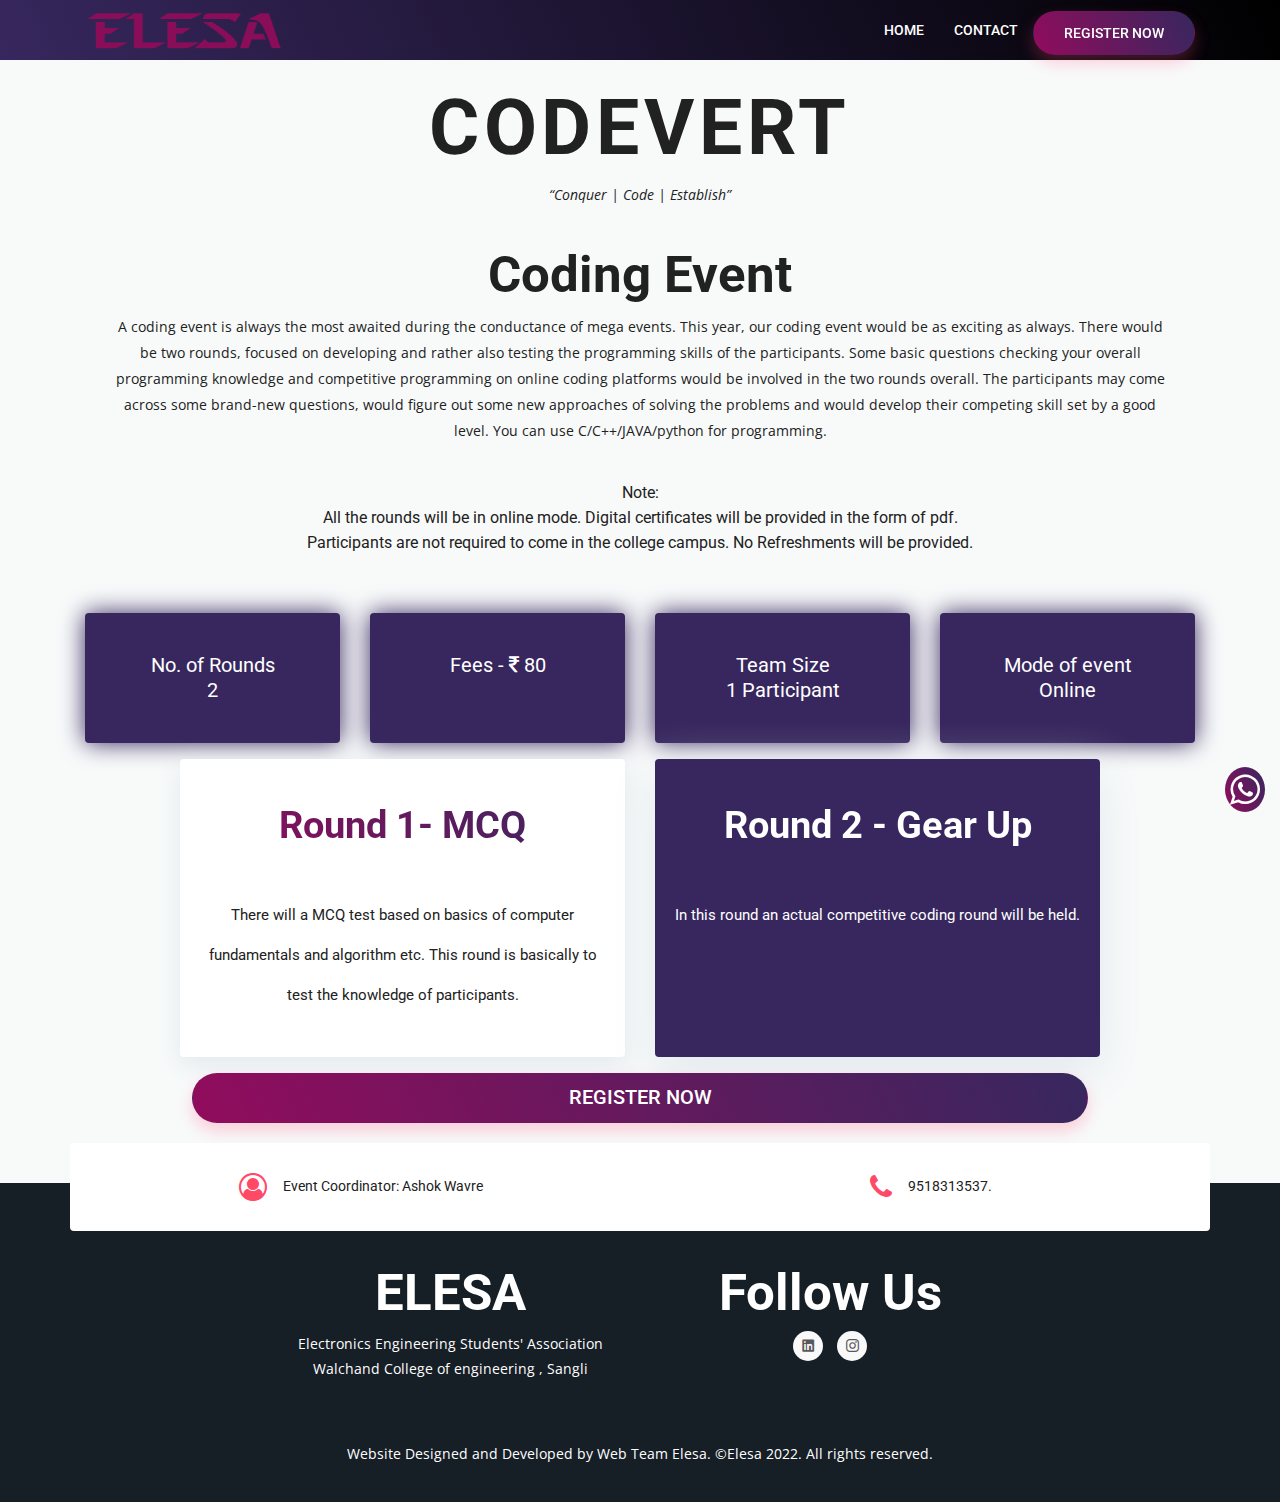
<file: codevert.html>
<!DOCTYPE html>
<html lang="en">
  <head>
    <!-- Required meta tags -->
    <meta charset="utf-8">
    <meta name="viewport" content="width=device-width, initial-scale=1, shrink-to-fit=no">
    <link rel="icon" href="https://elesa.co.in/elesaicon.ico">
    <title>ELECTROVERT</title>

    <!-- Bootstrap CSS -->
    <link rel="stylesheet" type="text/css" href="assets/css/bootstrap.min.css" >
    <!-- Icon -->
    <link rel="stylesheet" type="text/css" href="assets/fonts/line-icons.css">
    <!-- Nivo Lightbox -->
    <link rel="stylesheet" type="text/css" href="assets/css/nivo-lightbox.css" >
    <!-- Animate -->
    <link rel="stylesheet" type="text/css" href="assets/css/animate.css">
    <!-- Main Style -->
    <link rel="stylesheet" type="text/css" href="assets/css/main.css">
    <!-- Responsive Style -->
    <link rel="stylesheet" type="text/css" href="assets/css/responsive.css">

    <link rel="stylesheet" href="https://cdnjs.cloudflare.com/ajax/libs/font-awesome/4.7.0/css/font-awesome.min.css">
     
  </head>
  <body>

    <!-- Header Area wrapper Starts -->
    <header id="header-wrap">
      <!-- Navbar Start -->
      <nav class="navbar navbar-expand-lg bg-inverse fixed-top scrolling-navbar" style="background-image:linear-gradient(65deg, #37275e 0, #000 100%);">
        <div class="container">
          <!-- Brand and toggle get grouped for better mobile display -->
          <a href="index.html" class="navbar-brand"><img src="assets/img/ELESA.svg" style=" width:200px; filter: invert(9%) sepia(100%) saturate(4150%) hue-rotate(313deg) brightness(90%) contrast(95%);"" alt="Logo"></a>       
          <button class="navbar-toggler" type="button" data-toggle="collapse" data-target="#navbarCollapse" aria-controls="navbarCollapse" aria-expanded="false" aria-label="Toggle navigation">
            <i class="lni-menu"></i>
          </button>
          <div class="collapse navbar-collapse" id="navbarCollapse">
            <ul class="navbar-nav mr-auto w-100 justify-content-end">
              <li class="nav-item">
                <a class="nav-link" href="index.html">
                  Home
                </a>
              </li>
              <li class="nav-item">
                <a class="nav-link" href="#contact-text">
                  Contact
                </a>
              </li>
              <div class="banner-btn" style = "margin-top: 0.7rem  ">
                <a href="#" class="btn btn-common">Register now</a>
              </div>
            </ul>
          </div>
        </div>
      </nav>
      <!-- Navbar End -->


    </header>
    <!-- Header Area wrapper End -->

    <!-- Ticket Pricing Area Start -->
    <section id="pricing" class="section-padding">
      <div class="container">
        <div class="row">
          <div class="col-12">
            <div class="section-title-header text-center">
              <div class="contents text-center" style="padding:2%">
                
                <!--<p class="banner-info">15, Oct 2020 - Maria Hall, NY, United states</p>-->
                 <h1 >CODEVERT</h1>
                 <p><i><q>Conquer | Code | Establish</q></i></p>
                 <h3>Coding Event</h3>
              <p class="wow fadeInDown" data-wow-delay="0.2s">A coding event is always the most awaited during the conductance of 
                mega events. This year, our coding event would be as exciting as always. 
                There would be two rounds, focused on developing and rather also testing 
                the programming skills of the participants. Some basic questions checking 
                your overall programming knowledge and competitive programming on 
                online coding platforms would be involved in the two rounds overall. The 
                participants may come across some brand-new questions, would figure 
                out some new approaches of solving the problems and would develop 
                their competing skill set by a good level. You can use C/C++/JAVA/python
                for programming.
                <ul>Note: <li>All the rounds will be in online mode. Digital certificates will be provided in the form of pdf.</li><li>Participants are not required to come in the college campus. No Refreshments will be provided.</li></ul>
              </p>
                  </div>
            </div>
          </div>
        </div>
        <div class="row justify-content-center">
          <div class="col-lg-3 col-md-3 col-xa-12 mb-3">
            <div class=" feature wow fadeInLeft" data-wow-delay="0.2s">
              No. of Rounds<br>2
            </div>
          </div>
          <div class="col-lg-3 col-md-3 col-xa-12 mb-3">
            <div class=" feature wow fadeInLeft" data-wow-delay="0.2s">
              Fees - <i class="fa fa-inr" aria-hidden="true"></i> 80
              <br>

            </div>
            
          </div>          
          <div class="col-lg-3 col-md-3 col-xa-12 mb-3">
            <div class=" feature wow fadeInLeft" data-wow-delay="0.2s">
              Team Size<br>1 Participant
            </div>
          </div>          
          <div class="col-lg-3 col-md-3 col-xa-12 mb-3">
            <div class=" feature wow fadeInLeft" data-wow-delay="0.2s">
              Mode of event<br>Online
            </div>
          </div>

        </div>
        <div class="row justify-content-center">
          <div class="col-lg-5 col-md-5 col-xa-12 mb-3">
            <div class="price-block-wrapper wow fadeInLeft" data-wow-delay="0.2s">

              <div class="price">
                <h2>Round 1- MCQ</h2>
               
              </div>
              <div class="pricing-list">
                <ul>
                  <li><span class="text">There will a MCQ test based on basics of computer
                    fundamentals and algorithm etc.
                    This round is basically to test the knowledge of participants.</span></li>
                  </ul>
              </div>
            </div>
          </div>
          <div class="col-lg-5 col-md-5 col-xa-12 mb-3">
            <div class="price-block-wrapper active wow fadeInUp" data-wow-delay="0.3s">

              <div class="price">
                <h2>Round 2 - Gear Up</h2>
              </div>
              <div class="pricing-list">
                <ul>
                  <li><span class="text">In this round an actual competitive coding round will be held.</span></li>
                  
                </ul>
              </div>
            </div>
          </div>

        </div>
      </div>
      <div class="banner-btn contents text-center">
        <a href="Register_page.html" class="btn btn-common" style=" width: 70%;padding-top: 12px; height: 50px;
        font-size: 20px;">Register now</a>
      </div>
    </section>
    <!-- Ticket Pricing Area End -->


    <!-- Contact text Start -->
    <section id="contact-text">
      <div class="container">
        <div class="row contact-wrapper">
          <div class="col-lg-6 col-md-6 col-xs-12">
            <ul>
              <li>
                <i class="fa fa-user-circle-o" aria-hidden="true"></i></i>
              </li>
              <li><span>Event Coordinator:  Ashok Wavre</li>
            </ul>
          </div>
          <div class="col-lg-6 col-md-6 col-xs-12">
            <ul>
              <li>
                <i class="fa fa-phone" aria-hidden="true"></i>
              </li>
              <li><span> 9518313537.</span></li>
            </ul>
          </div>

        </div>
      </div>
    </section>
    <!-- Contact text End -->
<section></section>
      <!-- Footer Part Starts -->
      <footer class="mainfooter" role="contentinfo">

        <div class="container">
          <div class="row justify-content-center">
            <div class="col-md-4 col-sm-3">
              <div class="footer-pad">
                <h4>ELESA</h4>
                <ul class="list-unstyled">
    
                  <p class="text">Electronics Engineering Students' Association</p>
                  <p class="text">Walchand College of engineering , Sangli</p>
    
                </ul>
              </div>
            </div>
            <br><br>
    
            <div class="col-md-4">
              <h4> Follow Us </h4>
              <ul class="social-network social-circle">
                <li>
                  <a href="https://www.linkedin.com/company/elesa-wce"><i class="lni-linkedin-original"></i></a>
                </li>
                <li>
                  <a href="https://www.instagram.com/elesa_wce"><i class="lni-instagram-original"></i></a>
                </li>
    
            </div>
          </div>
          <br><br>
          <div class="row">
            <div class="col-md-12 copy">
              <p class="footerb"> Website Designed and Developed by Web Team Elesa. ©Elesa 2022. All rights reserved. </p>
            </div>
          </div>
        </div>
        </div>
      </footer>  
<!-- Footer Part End -->

<a href="https://wa.me/+919657796022?text=Hello,%20I%20have%20a%20doubt" target="_blank">
  <i class="fa fa-whatsapp"
    style=" margin-bottom: 70px;
      position: fixed;
      bottom: 18px;
      right: 15px;
      text-decoration: none; font-size: 35px;color: white;background-image: linear-gradient(65deg, #910c5d 0, #37275e 100%);; border-radius: 100%;padding: 5px;">
     </i>
     </a>



    <!-- Go to Top Link -->
    <a href="#" class="back-to-top">
    	<i class="lni-chevron-up"></i>
    </a>

    <div id="preloader">
      <div class="sk-circle">
        <div class="sk-circle1 sk-child"></div>
        <div class="sk-circle2 sk-child"></div>
        <div class="sk-circle3 sk-child"></div>
        <div class="sk-circle4 sk-child"></div>
        <div class="sk-circle5 sk-child"></div>
        <div class="sk-circle6 sk-child"></div>
        <div class="sk-circle7 sk-child"></div>
        <div class="sk-circle8 sk-child"></div>
        <div class="sk-circle9 sk-child"></div>
        <div class="sk-circle10 sk-child"></div>
        <div class="sk-circle11 sk-child"></div>
        <div class="sk-circle12 sk-child"></div>
      </div>
    </div>

    <!-- jQuery first, then Popper.js, then Bootstrap JS -->
    <script src="assets/js/jquery-min.js"></script>
    <script src="assets/js/popper.min.js"></script>
    <script src="assets/js/bootstrap.min.js"></script>
    <script src="assets/js/jquery.countdown.min.js"></script>
    <script src="assets/js/waypoints.min.js"></script>
    <script src="assets/js/jquery.counterup.min.js"></script>
    <script src="assets/js/jquery.nav.js"></script>
    <script src="assets/js/jquery.easing.min.js"></script>
    <script src="assets/js/wow.js"></script>
    <script src="assets/js/nivo-lightbox.js"></script>
    <script src="assets/js/video.js"></script>
    <script src="assets/js/main.js"></script>      
  </body>
</html>
</file>
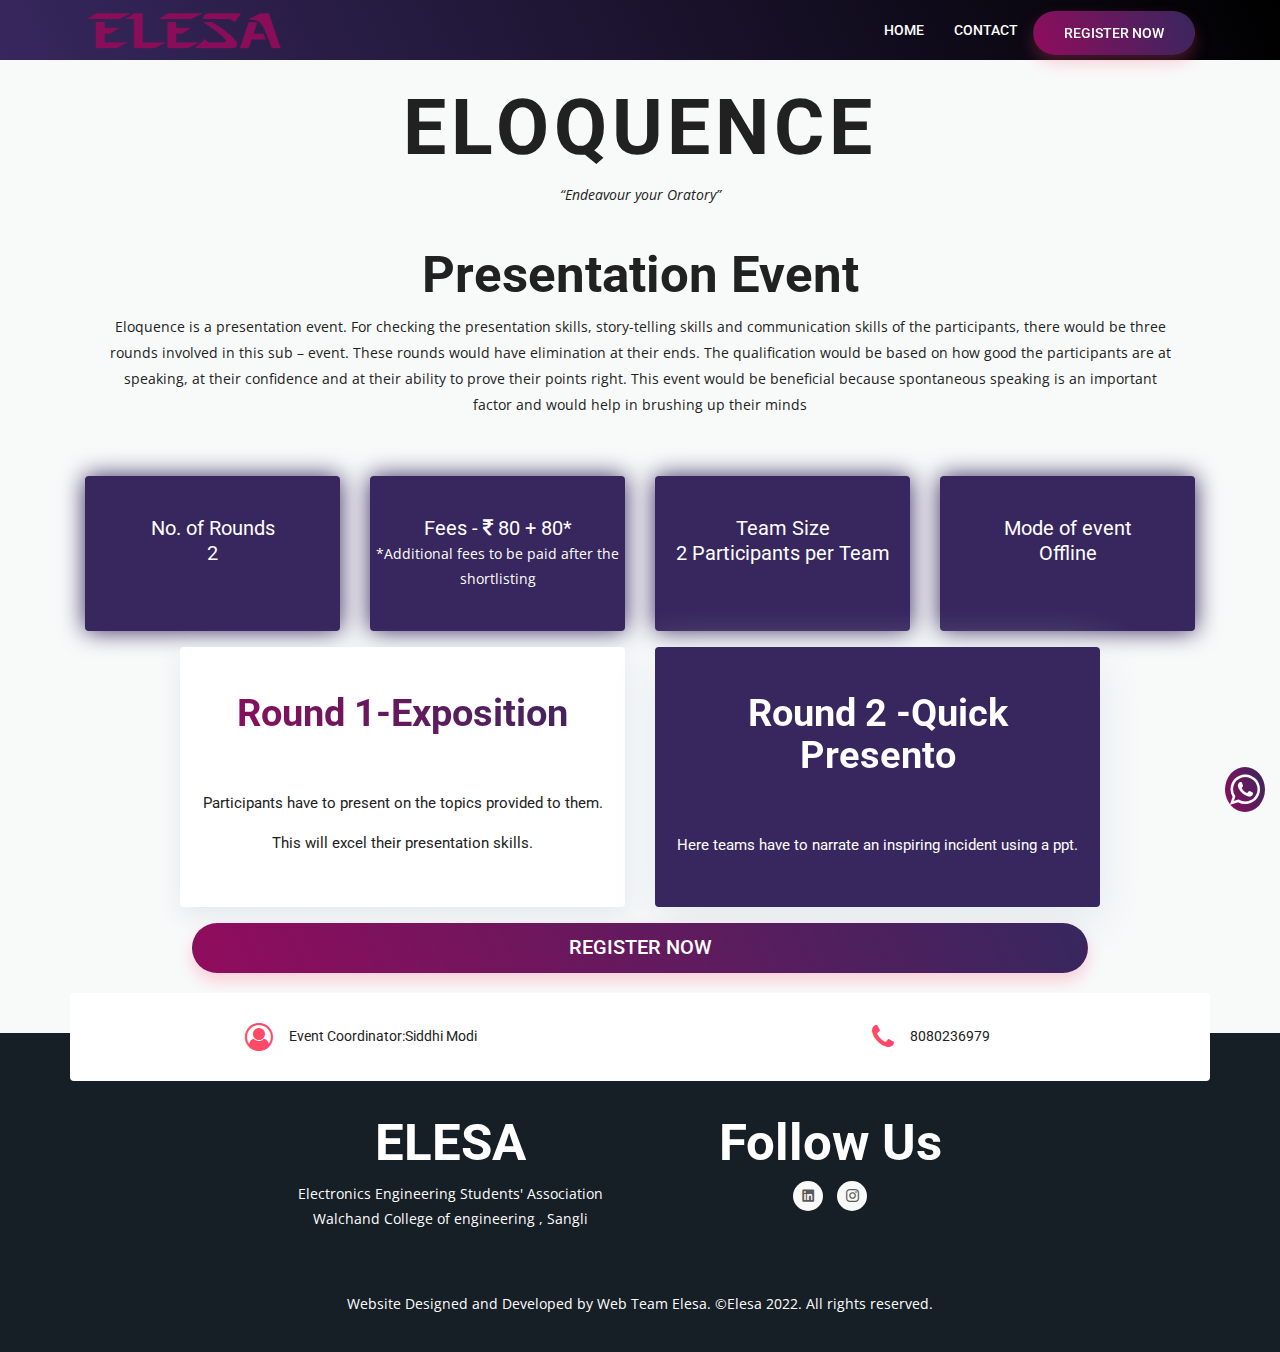
<file: eloquence.html>
<!DOCTYPE html>
<html lang="en">
  <head>
    <!-- Required meta tags -->
    <meta charset="utf-8">
    <meta name="viewport" content="width=device-width, initial-scale=1, shrink-to-fit=no">
    <link rel="icon" href="https://elesa.co.in/elesaicon.ico">
    <title>ELECTROVERT</title>

    <!-- Bootstrap CSS -->
    <link rel="stylesheet" type="text/css" href="assets/css/bootstrap.min.css" >
    <!-- Icon -->
    <link rel="stylesheet" type="text/css" href="assets/fonts/line-icons.css">
    <!-- Nivo Lightbox -->
    <link rel="stylesheet" type="text/css" href="assets/css/nivo-lightbox.css" >
    <!-- Animate -->
    <link rel="stylesheet" type="text/css" href="assets/css/animate.css">
    <!-- Main Style -->
    <link rel="stylesheet" type="text/css" href="assets/css/main.css">
    <!-- Responsive Style -->
    <link rel="stylesheet" type="text/css" href="assets/css/responsive.css">

    <link rel="stylesheet" href="https://cdnjs.cloudflare.com/ajax/libs/font-awesome/4.7.0/css/font-awesome.min.css">
     
  </head>
  <body>

    <!-- Header Area wrapper Starts -->
    <header id="header-wrap">
      <!-- Navbar Start -->
      <nav class="navbar navbar-expand-lg bg-inverse fixed-top scrolling-navbar" style="background-image:linear-gradient(65deg, #37275e 0, #000 100%);">
        <div class="container">
          <!-- Brand and toggle get grouped for better mobile display -->
          <a href="index.html" class="navbar-brand"><img src="assets/img/ELESA.svg" style=" width:200px; filter: invert(9%) sepia(100%) saturate(4150%) hue-rotate(313deg) brightness(90%) contrast(95%);" alt="Logo"></a>       
          <button class="navbar-toggler" type="button" data-toggle="collapse" data-target="#navbarCollapse" aria-controls="navbarCollapse" aria-expanded="false" aria-label="Toggle navigation">
            <i class="lni-menu"></i>
          </button>
          <div class="collapse navbar-collapse" id="navbarCollapse">
            <ul class="navbar-nav mr-auto w-100 justify-content-end">
              <li class="nav-item">
                <a class="nav-link" href="index.html">
                  Home
                </a>
              </li>
              <li class="nav-item">
                <a class="nav-link" href="#contact-text">
                  Contact
                </a>
              </li>
              <div class="banner-btn" style = "margin-top: 0.7rem  ">
                <a href="Register_page.html" class="btn btn-common">Register now</a>
              </div>
            </ul>
          </div>
        </div>
      </nav>
      <!-- Navbar End -->


    </header>
    <!-- Header Area wrapper End -->

    <!-- Ticket Pricing Area Start -->
    <section id="pricing" class="section-padding">
      <div class="container">
        <div class="row">
          <div class="col-12">
            <div class="section-title-header text-center">
              <div class="contents text-center" style="padding:2%">
                
                <!--<p class="banner-info">15, Oct 2020 - Maria Hall, NY, United states</p>-->
                 <h1 >ELOQUENCE</h1>
                 <p><i><q>Endeavour your Oratory</q></i></p>
                 <h3>Presentation Event</h3>
              <p class="wow fadeInDown" data-wow-delay="0.2s">Eloquence is a presentation event. For checking the presentation skills, 
                story-telling skills and communication skills of the participants, there 
                would be three rounds involved in this sub – event. These rounds would 
                have elimination at their ends. The qualification would be based on how 
                good the participants are at speaking, at their confidence and at their 
                ability to prove their points right. This event would be beneficial because 
                spontaneous speaking is an important factor and would help in brushing 
                up their minds</p>

                
                  </div>
            </div>
          </div>
        </div>
        <div class="row justify-content-center">
          <div class="col-lg-3 col-md-3 col-xa-12 mb-3">
            <div class=" feature wow fadeInLeft" data-wow-delay="0.2s">
              No. of Rounds<br>2
            </div>
          </div>
          <div class="col-lg-3 col-md-3 col-xa-12 mb-3">
            <div class=" feature wow fadeInLeft" data-wow-delay="0.2s">
              Fees - <i class="fa fa-inr" aria-hidden="true"></i> 80 + 80*
              <br>
            <p>*Additional fees to be paid after the shortlisting</p>

            </div>
            
          </div>          
          <div class="col-lg-3 col-md-3 col-xa-12 mb-3">
            <div class=" feature wow fadeInLeft" data-wow-delay="0.2s">
              Team Size<br>2 Participants per Team
            </div>
          </div>          
          <div class="col-lg-3 col-md-3 col-xa-12 mb-3">
            <div class=" feature wow fadeInLeft" data-wow-delay="0.2s">
              Mode of event<br>Offline
            </div>
          </div>

        </div>
        <div class="row justify-content-center">
          <div class="col-lg-5 col-md-5 col-xa-12 mb-3">
            <div class="price-block-wrapper wow fadeInLeft" data-wow-delay="0.2s">

              <div class="price">
                <h2>Round 1-Exposition</h2>
               
              </div>
              <div class="pricing-list">
                <ul>
                  <li><span class="text">Participants have to present on the topics provided to them.
                    This will excel their presentation skills.</span></li>
                  </ul>
              </div>
            </div>
          </div>
          <div class="col-lg-5 col-md-5 col-xa-12 mb-3">
            <div class="price-block-wrapper active wow fadeInUp" data-wow-delay="0.3s">

              <div class="price">
                <h2>Round 2 -Quick Presento</h2>
              </div>
              <div class="pricing-list">
                <ul>
                  <li><span class="text" span>Here teams have to narrate an inspiring incident using a ppt.</span></li>
                  
                </ul>
              </div>
            </div>
          </div>

        </div>
      </div>
      <div class="banner-btn contents text-center">
        <a href="Register_page.html" class="btn btn-common" style=" width: 70%;padding-top: 12px; height: 50px;
        font-size: 20px;">Register now</a>
      </div>
    </section>
    <!-- Ticket Pricing Area End -->


    <!-- Contact text Start -->
    <section id="contact-text">
      <div class="container">
        <div class="row contact-wrapper">
          <div class="col-lg-6 col-md-6 col-xs-12">
            <ul>
              <li>
                <i class="fa fa-user-circle-o" aria-hidden="true"></i></i>
              </li>
              <li><span>Event Coordinator:Siddhi Modi</li>
            </ul>
          </div>
          <div class="col-lg-6 col-md-6 col-xs-12">
            <ul>
              <li>
                <i class="fa fa-phone" aria-hidden="true"></i>
              </li>
              <li><span> 8080236979</span></li>
            </ul>
          </div>

        </div>
      </div>
    </section>
    <!-- Contact text End -->
<section></section>
      <!-- Footer Part Starts -->
      <footer class="mainfooter" role="contentinfo">

        <div class="container">
          <div class="row justify-content-center">
            <div class="col-md-4 col-sm-3">
              <div class="footer-pad">
                <h4>ELESA</h4>
                <ul class="list-unstyled">
    
                  <p class="text">Electronics Engineering Students' Association</p>
                  <p class="text">Walchand College of engineering , Sangli</p>
    
                </ul>
              </div>
            </div>
            <br><br>
    
            <div class="col-md-4">
              <h4> Follow Us </h4>
              <ul class="social-network social-circle">
                <li>
                  <a href="https://www.linkedin.com/company/elesa-wce"><i class="lni-linkedin-original"></i></a>
                </li>
                <li>
                  <a href="https://www.instagram.com/elesa_wce"><i class="lni-instagram-original"></i></a>
                </li>
    
            </div>
          </div>
          <br><br>
          <div class="row">
            <div class="col-md-12 copy">
              <p class="footerb"> Website Designed and Developed by Web Team Elesa. ©Elesa 2022. All rights reserved. </p>
            </div>
          </div>
        </div>
        </div>
      </footer>
<!-- Footer Part End -->

<a href="https://wa.me/+919657796022?text=Hello,%20I%20have%20a%20doubt" target="_blank">
  <i class="fa fa-whatsapp"
    style=" margin-bottom: 70px;
      position: fixed;
      bottom: 18px;
      right: 15px;
      text-decoration: none; font-size: 35px;color: white;background-image: linear-gradient(65deg, #910c5d 0, #37275e 100%);; border-radius: 100%;padding: 5px;">
     </i>
     </a>
    
    <!-- Go to Top Link -->
    <a href="#" class="back-to-top">
    	<i class="lni-chevron-up"></i>
    </a>

    <div id="preloader">
      <div class="sk-circle">
        <div class="sk-circle1 sk-child"></div>
        <div class="sk-circle2 sk-child"></div>
        <div class="sk-circle3 sk-child"></div>
        <div class="sk-circle4 sk-child"></div>
        <div class="sk-circle5 sk-child"></div>
        <div class="sk-circle6 sk-child"></div>
        <div class="sk-circle7 sk-child"></div>
        <div class="sk-circle8 sk-child"></div>
        <div class="sk-circle9 sk-child"></div>
        <div class="sk-circle10 sk-child"></div>
        <div class="sk-circle11 sk-child"></div>
        <div class="sk-circle12 sk-child"></div>
      </div>
    </div>

    <!-- jQuery first, then Popper.js, then Bootstrap JS -->
    <script src="assets/js/jquery-min.js"></script>
    <script src="assets/js/popper.min.js"></script>
    <script src="assets/js/bootstrap.min.js"></script>
    <script src="assets/js/jquery.countdown.min.js"></script>
    <script src="assets/js/waypoints.min.js"></script>
    <script src="assets/js/jquery.counterup.min.js"></script>
    <script src="assets/js/jquery.nav.js"></script>
    <script src="assets/js/jquery.easing.min.js"></script>
    <script src="assets/js/wow.js"></script>
    <script src="assets/js/nivo-lightbox.js"></script>
    <script src="assets/js/video.js"></script>
    <script src="assets/js/main.js"></script>      
  </body>
</html>
</file>
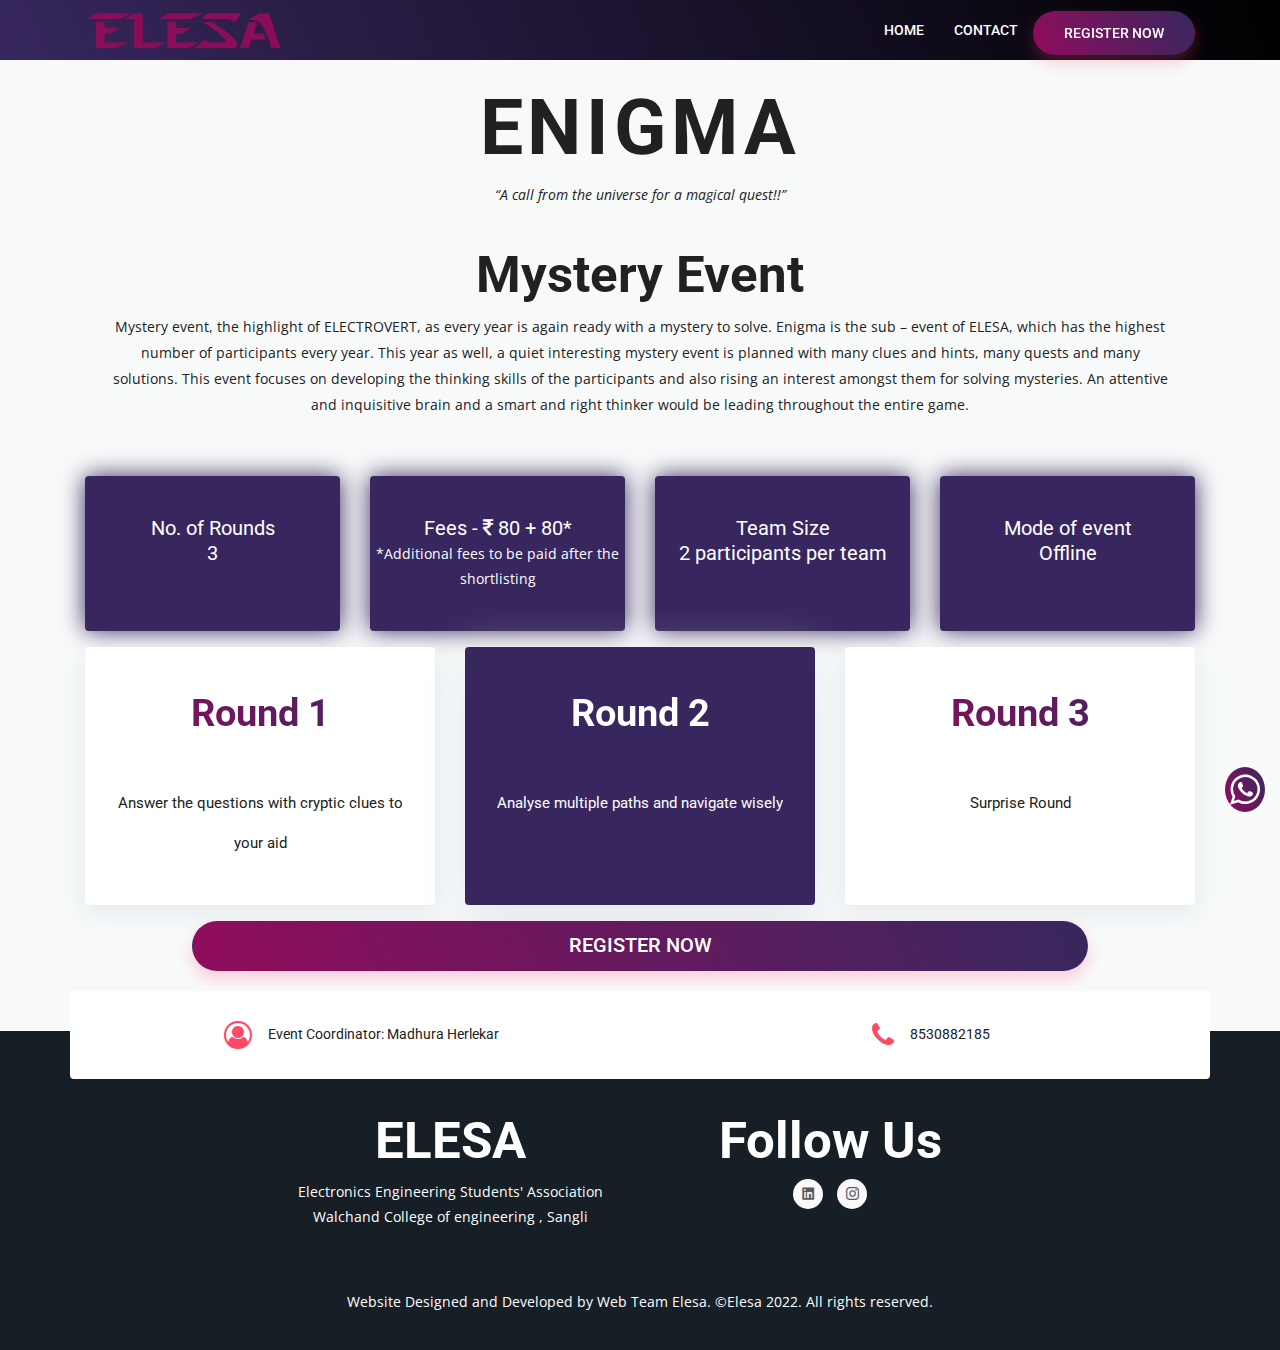
<file: enigma.html>
<!DOCTYPE html>
<html lang="en">

<head>
    <!-- Required meta tags -->
    <meta charset="utf-8">
    <meta name="viewport" content="width=device-width, initial-scale=1, shrink-to-fit=no">
    <link rel="icon" href="https://elesa.co.in/elesaicon.ico">
    <title>ELECTROVERT</title>

    <!-- Bootstrap CSS -->
    <link rel="stylesheet" type="text/css" href="assets/css/bootstrap.min.css">
    <!-- Icon -->
    <link rel="stylesheet" type="text/css" href="assets/fonts/line-icons.css">
    <!-- Nivo Lightbox -->
    <link rel="stylesheet" type="text/css" href="assets/css/nivo-lightbox.css">
    <!-- Animate -->
    <link rel="stylesheet" type="text/css" href="assets/css/animate.css">
    <!-- Main Style -->
    <link rel="stylesheet" type="text/css" href="assets/css/main.css">
    <!-- Responsive Style -->
    <link rel="stylesheet" type="text/css" href="assets/css/responsive.css">

    <link rel="stylesheet" href="https://cdnjs.cloudflare.com/ajax/libs/font-awesome/4.7.0/css/font-awesome.min.css">

</head>

<body>

    <!-- Header Area wrapper Starts -->
    <header id="header-wrap">
        <!-- Navbar Start -->
        <nav class="navbar navbar-expand-lg bg-inverse fixed-top scrolling-navbar"
            style="background-image:linear-gradient(65deg, #37275e 0, #000 100%);">
            <div class="container">
                <!-- Brand and toggle get grouped for better mobile display -->
                <a href="index.html" class="navbar-brand"><img src="assets/img/ELESA.svg"
                        style=" width:200px; filter: invert(9%) sepia(100%) saturate(4150%) hue-rotate(313deg) brightness(90%) contrast(95%);" alt="Logo"></a>
                <button class="navbar-toggler" type="button" data-toggle="collapse" data-target="#navbarCollapse"
                    aria-controls="navbarCollapse" aria-expanded="false" aria-label="Toggle navigation">
                    <i class="lni-menu"></i>
                </button>
                <div class="collapse navbar-collapse" id="navbarCollapse">
                    <ul class="navbar-nav mr-auto w-100 justify-content-end">
                        <li class="nav-item">
                            <a class="nav-link" href="index.html">
                                Home
                            </a>
                        </li>
                        <li class="nav-item">
                            <a class="nav-link" href="#contact-text">
                                Contact
                            </a>
                        </li>
                        <div class="banner-btn" style="margin-top: 0.7rem  ">
                            <a href="#" class="btn btn-common">Register now</a>
                        </div>
                    </ul>
                </div>
            </div>
        </nav>
        <!-- Navbar End -->


    </header>
    <!-- Header Area wrapper End -->

    <!-- Ticket Pricing Area Start -->
    <section id="pricing" class="section-padding">
        <div class="container">
            <div class="row">
                <div class="col-12">
                    <div class="section-title-header text-center">
                        <div class="contents text-center" style="padding:2%">

                            <!--<p class="banner-info">15, Oct 2020 - Maria Hall, NY, United states</p>-->
                            <h1>Enigma</h1>
                            <p><i><q>A call from the universe for a magical quest!!</q></i></p>
                            <h3>Mystery Event</h3>
                            <p class="wow fadeInDown" data-wow-delay="0.2s">Mystery event, the highlight of ELECTROVERT, as every year is again ready
                                with a mystery to solve. Enigma is the sub – event of ELESA, which has the
                                highest number of participants every year. This year as well, a quiet
                                interesting mystery event is planned with many clues and hints, many
                                quests and many solutions. This event focuses on developing the thinking
                                skills of the participants and also rising an interest amongst them for
                                solving mysteries. An attentive and inquisitive brain and a smart and right
                                thinker would be leading throughout the entire game.</p>


                        </div>
                    </div>
                </div>
            </div>
            <div class="row justify-content-center">
                <div class="col-lg-3 col-md-3 col-xa-12 mb-3">
                    <div class=" feature wow fadeInLeft" data-wow-delay="0.2s">
                        No. of Rounds<br>3
                    </div>
                </div>
                <div class="col-lg-3 col-md-3 col-xa-12 mb-3">
                    <div class=" feature wow fadeInLeft" data-wow-delay="0.2s">
                        Fees - <i class="fa fa-inr" aria-hidden="true"></i> 80 + 80*
                        <br>
                        <p>*Additional fees to be paid after the shortlisting</p>

                    </div>

                </div>
                <div class="col-lg-3 col-md-3 col-xa-12 mb-3">
                    <div class=" feature wow fadeInLeft" data-wow-delay="0.2s">
                        Team Size<br>2 participants per team
                    </div>
                </div>
                <div class="col-lg-3 col-md-3 col-xa-12 mb-3">
                    <div class=" feature wow fadeInLeft" data-wow-delay="0.2s">
                        Mode of event<br>Offline
                    </div>
                </div>

            </div>
            <div class="row justify-content-center">

                <div class="col-lg-4 col-md-5 col-xa-12 mb-3 " >
                    <div class="price-block-wrapper wow fadeInLeft" data-wow-delay="0.2s">

                        <div class="price">
                            <h2>Round 1</h2>

                        </div>
                        <div class="pricing-list">
                            <ul>
                                <li><span class="text">Answer the questions with cryptic clues to your aid</span></li>
                            </ul>
                        </div>
                    </div>
                </div>

                <div class="col-lg-4 col-md-5 col-xa-12 mb-3">
                    <div class="price-block-wrapper active wow fadeInUp" data-wow-delay="0.3s">
        
                      <div class="price">
                        <h2>Round 2</h2>
                      </div>
                      <div class="pricing-list">
                        <ul>
                          <li><span class="text" span>Analyse multiple paths and navigate wisely</span></li>
                          
                        </ul>
                      </div>
                    </div>
                  </div>
                

                  <div class="col-lg-4 col-md-5 col-xa-12 mb-3">
                    <div class="price-block-wrapper wow fadeInLeft" data-wow-delay="0.2s">

                        <div class="price">
                            <h2>Round 3</h2>

                        </div>
                        <div class="pricing-list">
                            <ul>
                                <li><span class="text">Surprise Round</span></li>
                            </ul>
                        </div>
                    </div>
                </div>

            </div>
        </div>
        <div class="banner-btn contents text-center">
            <a href="Register_page.html" class="btn btn-common" style=" width: 70%;padding-top: 12px; height: 50px;
        font-size: 20px;">Register now</a>
        </div>
    </section>
    <!-- Ticket Pricing Area End -->


    <!-- Contact text Start -->
    <section id="contact-text">
        <div class="container">
            <div class="row contact-wrapper">
                <div class="col-lg-6 col-md-6 col-xs-12">
                    <ul>
                        <li>
                            <i class="fa fa-user-circle-o" aria-hidden="true"></i></i>
                        </li>
                        <li><span>Event Coordinator: Madhura Herlekar</li>
                    </ul>
                </div>
                <div class="col-lg-6 col-md-6 col-xs-12">
                    <ul>
                        <li>
                            <i class="fa fa-phone" aria-hidden="true"></i>
                        </li>
                        <li><span>8530882185</span></li>
                    </ul>
                </div>

            </div>
        </div>
    </section>
    <!-- Contact text End -->
    <section></section>
    <!-- Footer Part Starts -->
    <footer class="mainfooter" role="contentinfo">

        <div class="container">
          <div class="row justify-content-center">
            <div class="col-md-4 col-sm-3">
              <div class="footer-pad">
                <h4>ELESA</h4>
                <ul class="list-unstyled">
    
                  <p class="text">Electronics Engineering Students' Association</p>
                  <p class="text">Walchand College of engineering , Sangli</p>
    
                </ul>
              </div>
            </div>
            <br><br>
    
            <div class="col-md-4">
              <h4> Follow Us </h4>
              <ul class="social-network social-circle">
                <li>
                  <a href="https://www.linkedin.com/company/elesa-wce"><i class="lni-linkedin-original"></i></a>
                </li>
                <li>
                  <a href="https://www.instagram.com/elesa_wce"><i class="lni-instagram-original"></i></a>
                </li>
    
            </div>
          </div>
          <br><br>
          <div class="row">
            <div class="col-md-12 copy">
              <p class="footerb"> Website Designed and Developed by Web Team Elesa. ©Elesa 2022. All rights reserved. </p>
            </div>
          </div>
        </div>
        </div>
      </footer>
    <!-- Footer Part End -->


    <a href="https://wa.me/+919657796022?text=Hello,%20I%20have%20a%20doubt" target="_blank">
        <i class="fa fa-whatsapp"
          style=" margin-bottom: 70px;
            position: fixed;
            bottom: 18px;
            right: 15px;
            text-decoration: none; font-size: 35px;color: white;background-image: linear-gradient(65deg, #910c5d 0, #37275e 100%);; border-radius: 100%;padding: 5px;">
           </i>
           </a>

    <!-- Go to Top Link -->
    <a href="#" class="back-to-top">
        <i class="lni-chevron-up"></i>
    </a>

    <div id="preloader">
        <div class="sk-circle">
            <div class="sk-circle1 sk-child"></div>
            <div class="sk-circle2 sk-child"></div>
            <div class="sk-circle3 sk-child"></div>
            <div class="sk-circle4 sk-child"></div>
            <div class="sk-circle5 sk-child"></div>
            <div class="sk-circle6 sk-child"></div>
            <div class="sk-circle7 sk-child"></div>
            <div class="sk-circle8 sk-child"></div>
            <div class="sk-circle9 sk-child"></div>
            <div class="sk-circle10 sk-child"></div>
            <div class="sk-circle11 sk-child"></div>
            <div class="sk-circle12 sk-child"></div>
        </div>
    </div>

    <!-- jQuery first, then Popper.js, then Bootstrap JS -->
    <script src="assets/js/jquery-min.js"></script>
    <script src="assets/js/popper.min.js"></script>
    <script src="assets/js/bootstrap.min.js"></script>
    <script src="assets/js/jquery.countdown.min.js"></script>
    <script src="assets/js/waypoints.min.js"></script>
    <script src="assets/js/jquery.counterup.min.js"></script>
    <script src="assets/js/jquery.nav.js"></script>
    <script src="assets/js/jquery.easing.min.js"></script>
    <script src="assets/js/wow.js"></script>
    <script src="assets/js/nivo-lightbox.js"></script>
    <script src="assets/js/video.js"></script>
    <script src="assets/js/main.js"></script>
</body>

</html>
</file>
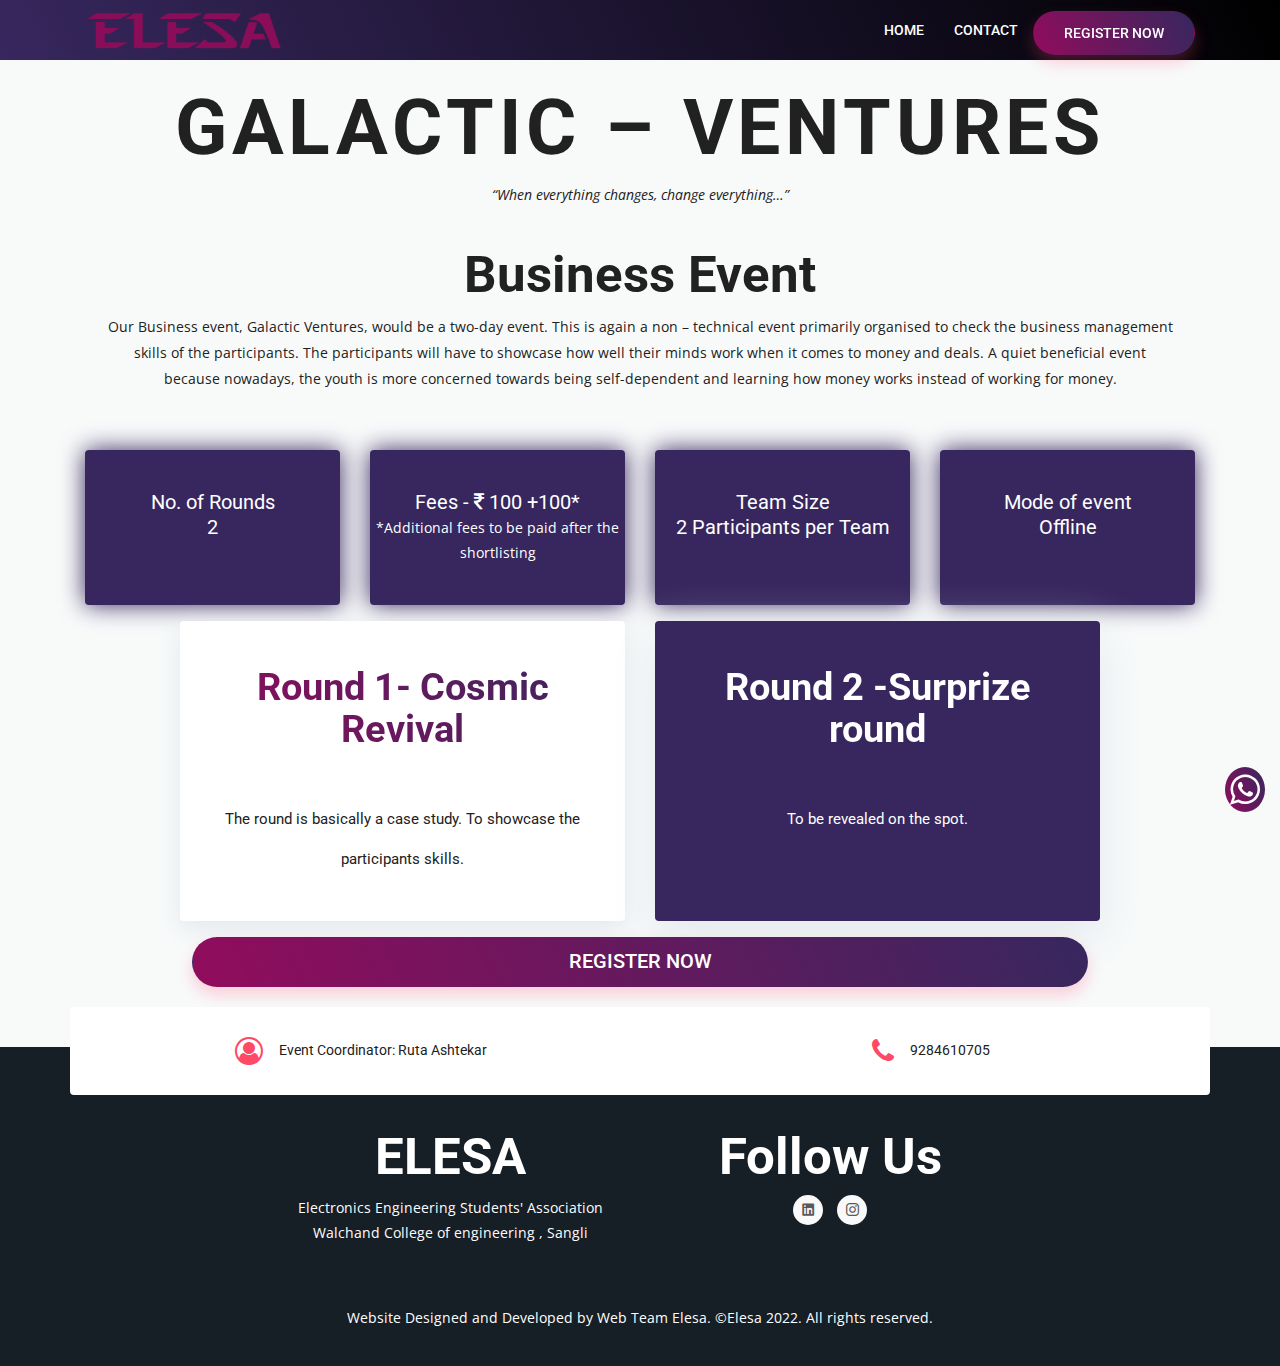
<file: galactic-ventures.html>
<!DOCTYPE html>
<html lang="en">
  <head>
    <!-- Required meta tags -->
    <meta charset="utf-8">
    <meta name="viewport" content="width=device-width, initial-scale=1, shrink-to-fit=no">
    <link rel="icon" href="https://elesa.co.in/elesaicon.ico">
    <title>ELECTROVERT</title>

    <!-- Bootstrap CSS -->
    <link rel="stylesheet" type="text/css" href="assets/css/bootstrap.min.css" >
    <!-- Icon -->
    <link rel="stylesheet" type="text/css" href="assets/fonts/line-icons.css">
    <!-- Nivo Lightbox -->
    <link rel="stylesheet" type="text/css" href="assets/css/nivo-lightbox.css" >
    <!-- Animate -->
    <link rel="stylesheet" type="text/css" href="assets/css/animate.css">
    <!-- Main Style -->
    <link rel="stylesheet" type="text/css" href="assets/css/main.css">
    <!-- Responsive Style -->
    <link rel="stylesheet" type="text/css" href="assets/css/responsive.css">

    <link rel="stylesheet" href="https://cdnjs.cloudflare.com/ajax/libs/font-awesome/4.7.0/css/font-awesome.min.css">
     
  </head>
  <body>

    <!-- Header Area wrapper Starts -->
    <header id="header-wrap">
      <!-- Navbar Start -->
      <nav class="navbar navbar-expand-lg bg-inverse fixed-top scrolling-navbar" style="background-image:linear-gradient(65deg, #37275e 0, #000 100%);">
        <div class="container">
          <!-- Brand and toggle get grouped for better mobile display -->
          <a href="index.html" class="navbar-brand"><img src="assets/img/ELESA.svg" style=" width:200px; filter: invert(9%) sepia(100%) saturate(4150%) hue-rotate(313deg) brightness(90%) contrast(95%);" alt="Logo"></a>       
          <button class="navbar-toggler" type="button" data-toggle="collapse" data-target="#navbarCollapse" aria-controls="navbarCollapse" aria-expanded="false" aria-label="Toggle navigation">
            <i class="lni-menu"></i>
          </button>
          <div class="collapse navbar-collapse" id="navbarCollapse">
            <ul class="navbar-nav mr-auto w-100 justify-content-end">
              <li class="nav-item">
                <a class="nav-link" href="index.html">
                  Home
                </a>
              </li>
              <li class="nav-item">
                <a class="nav-link" href="#contact-text">
                  Contact
                </a>
              </li>
              <div class="banner-btn" style = "margin-top: 0.7rem  ">
                <a href="Register_page.html" class="btn btn-common">Register now</a>
              </div>
            </ul>
          </div>
        </div>
      </nav>
      <!-- Navbar End -->


    </header>
    <!-- Header Area wrapper End -->

    <!-- Ticket Pricing Area Start -->
    <section id="pricing" class="section-padding">
      <div class="container">
        <div class="row">
          <div class="col-12">
            <div class="section-title-header text-center">
              <div class="contents text-center" style="padding:2%">
                
                <!--<p class="banner-info">15, Oct 2020 - Maria Hall, NY, United states</p>-->
                 <h1 >GALACTIC – VENTURES</h1>
                 <p><i><q>When everything changes, 
                    change everything…</q></i></p>
                 <h3>Business Event</h3>
              <p class="wow fadeInDown" data-wow-delay="0.2s">Our Business event, Galactic Ventures, would be a two-day event. This is 
                again a non – technical event primarily organised to check the business 
                management skills of the participants. The participants will have to 
                showcase how well their minds work when it comes to money and deals. A 
                quiet beneficial event because nowadays, the youth is more concerned 
                towards being self-dependent and learning how money works instead of 
                working for money. 
                </p>
                  </div>
            </div>
          </div>
        </div>
        <div class="row justify-content-center">
          <div class="col-lg-3 col-md-3 col-xa-12 mb-3">
            <div class=" feature wow fadeInLeft" data-wow-delay="0.2s">
              No. of Rounds<br>2
            </div>
          </div>
          <div class="col-lg-3 col-md-3 col-xa-12 mb-3">
            <div class=" feature wow fadeInLeft" data-wow-delay="0.2s">
              Fees - <i class="fa fa-inr" aria-hidden="true"></i> 100 +100*
              <br>
            <p>*Additional fees to be paid after the shortlisting</p>

            </div>
            
          </div>          
          <div class="col-lg-3 col-md-3 col-xa-12 mb-3">
            <div class=" feature wow fadeInLeft" data-wow-delay="0.2s">
              Team Size<br>2 Participants per Team
            </div>
          </div>          
          <div class="col-lg-3 col-md-3 col-xa-12 mb-3">
            <div class=" feature wow fadeInLeft" data-wow-delay="0.2s">
              Mode of event <br>Offline
            </div>
          </div>

        </div>
        <div class="row justify-content-center">
          <div class="col-lg-5 col-md-5 col-xa-12 mb-3">
            <div class="price-block-wrapper wow fadeInLeft" data-wow-delay="0.2s">

              <div class="price">
                <h2>Round 1- Cosmic Revival</h2>
               
              </div>
              <div class="pricing-list">
                <ul>
                  <li><span class="text">The round is basically a case study. To showcase the 
                    participants skills.
                    </span></li>
                  </ul>
              </div>
            </div>
          </div>
          <div class="col-lg-5 col-md-5 col-xa-12 mb-3">
            <div class="price-block-wrapper active wow fadeInUp" data-wow-delay="0.3s">

              <div class="price">
                <h2>Round 2 -Surprize round</h2>
              </div>
              <div class="pricing-list">
                <ul>
                  <li><span class="text">To be revealed on the spot.</span></li>
                  
                </ul>
              </div>
            </div>
          </div>

        </div>
      </div>
      <div class="banner-btn contents text-center">
        <a href="Register_page.html" class="btn btn-common" style=" width: 70%;padding-top: 12px; height: 50px;
        font-size: 20px;">Register now</a>
      </div>
    </section>
    <!-- Ticket Pricing Area End -->


    <!-- Contact text Start -->
    <section id="contact-text">
      <div class="container">
        <div class="row contact-wrapper">
          <div class="col-lg-6 col-md-6 col-xs-12">
            <ul>
              <li>
                <i class="fa fa-user-circle-o" aria-hidden="true"></i></i>
              </li>
              <li><span>Event Coordinator: Ruta Ashtekar</li>
            </ul>
          </div>
          <div class="col-lg-6 col-md-6 col-xs-12">
            <ul>
              <li>
                <i class="fa fa-phone" aria-hidden="true"></i>
              </li>
              <li><span>9284610705</span></li>
            </ul>
          </div>

        </div>
      </div>
    </section>
    <!-- Contact text End -->
<section></section>
      <!-- Footer Part Starts -->
      <footer class="mainfooter" role="contentinfo">

        <div class="container">
          <div class="row justify-content-center">
            <div class="col-md-4 col-sm-3">
              <div class="footer-pad">
                <h4>ELESA</h4>
                <ul class="list-unstyled">
    
                  <p class="text">Electronics Engineering Students' Association</p>
                  <p class="text">Walchand College of engineering , Sangli</p>
    
                </ul>
              </div>
            </div>
            <br><br>
    
            <div class="col-md-4">
              <h4> Follow Us </h4>
              <ul class="social-network social-circle">
                <li>
                  <a href="https://www.linkedin.com/company/elesa-wce"><i class="lni-linkedin-original"></i></a>
                </li>
                <li>
                  <a href="https://www.instagram.com/elesa_wce"><i class="lni-instagram-original"></i></a>
                </li>
    
            </div>
          </div>
          <br><br>
          <div class="row">
            <div class="col-md-12 copy">
              <p class="footerb"> Website Designed and Developed by Web Team Elesa. ©Elesa 2022. All rights reserved. </p>
            </div>
          </div>
        </div>
        </div>
      </footer>  
<!-- Footer Part End -->


<a href="https://wa.me/+919657796022?text=Hello,%20I%20have%20a%20doubt" target="_blank">
  <i class="fa fa-whatsapp"
    style=" margin-bottom: 70px;
      position: fixed;
      bottom: 18px;
      right: 15px;
      text-decoration: none; font-size: 35px;color: white;background-image: linear-gradient(65deg, #910c5d 0, #37275e 100%);; border-radius: 100%;padding: 5px;">
     </i>
     </a>
     


    <!-- Go to Top Link -->
    <a href="#" class="back-to-top">
    	<i class="lni-chevron-up"></i>
    </a>

    <div id="preloader">
      <div class="sk-circle">
        <div class="sk-circle1 sk-child"></div>
        <div class="sk-circle2 sk-child"></div>
        <div class="sk-circle3 sk-child"></div>
        <div class="sk-circle4 sk-child"></div>
        <div class="sk-circle5 sk-child"></div>
        <div class="sk-circle6 sk-child"></div>
        <div class="sk-circle7 sk-child"></div>
        <div class="sk-circle8 sk-child"></div>
        <div class="sk-circle9 sk-child"></div>
        <div class="sk-circle10 sk-child"></div>
        <div class="sk-circle11 sk-child"></div>
        <div class="sk-circle12 sk-child"></div>
      </div>
    </div>

    <!-- jQuery first, then Popper.js, then Bootstrap JS -->
    <script src="assets/js/jquery-min.js"></script>
    <script src="assets/js/popper.min.js"></script>
    <script src="assets/js/bootstrap.min.js"></script>
    <script src="assets/js/jquery.countdown.min.js"></script>
    <script src="assets/js/waypoints.min.js"></script>
    <script src="assets/js/jquery.counterup.min.js"></script>
    <script src="assets/js/jquery.nav.js"></script>
    <script src="assets/js/jquery.easing.min.js"></script>
    <script src="assets/js/wow.js"></script>
    <script src="assets/js/nivo-lightbox.js"></script>
    <script src="assets/js/video.js"></script>
    <script src="assets/js/main.js"></script>      
  </body>
</html>
</file>
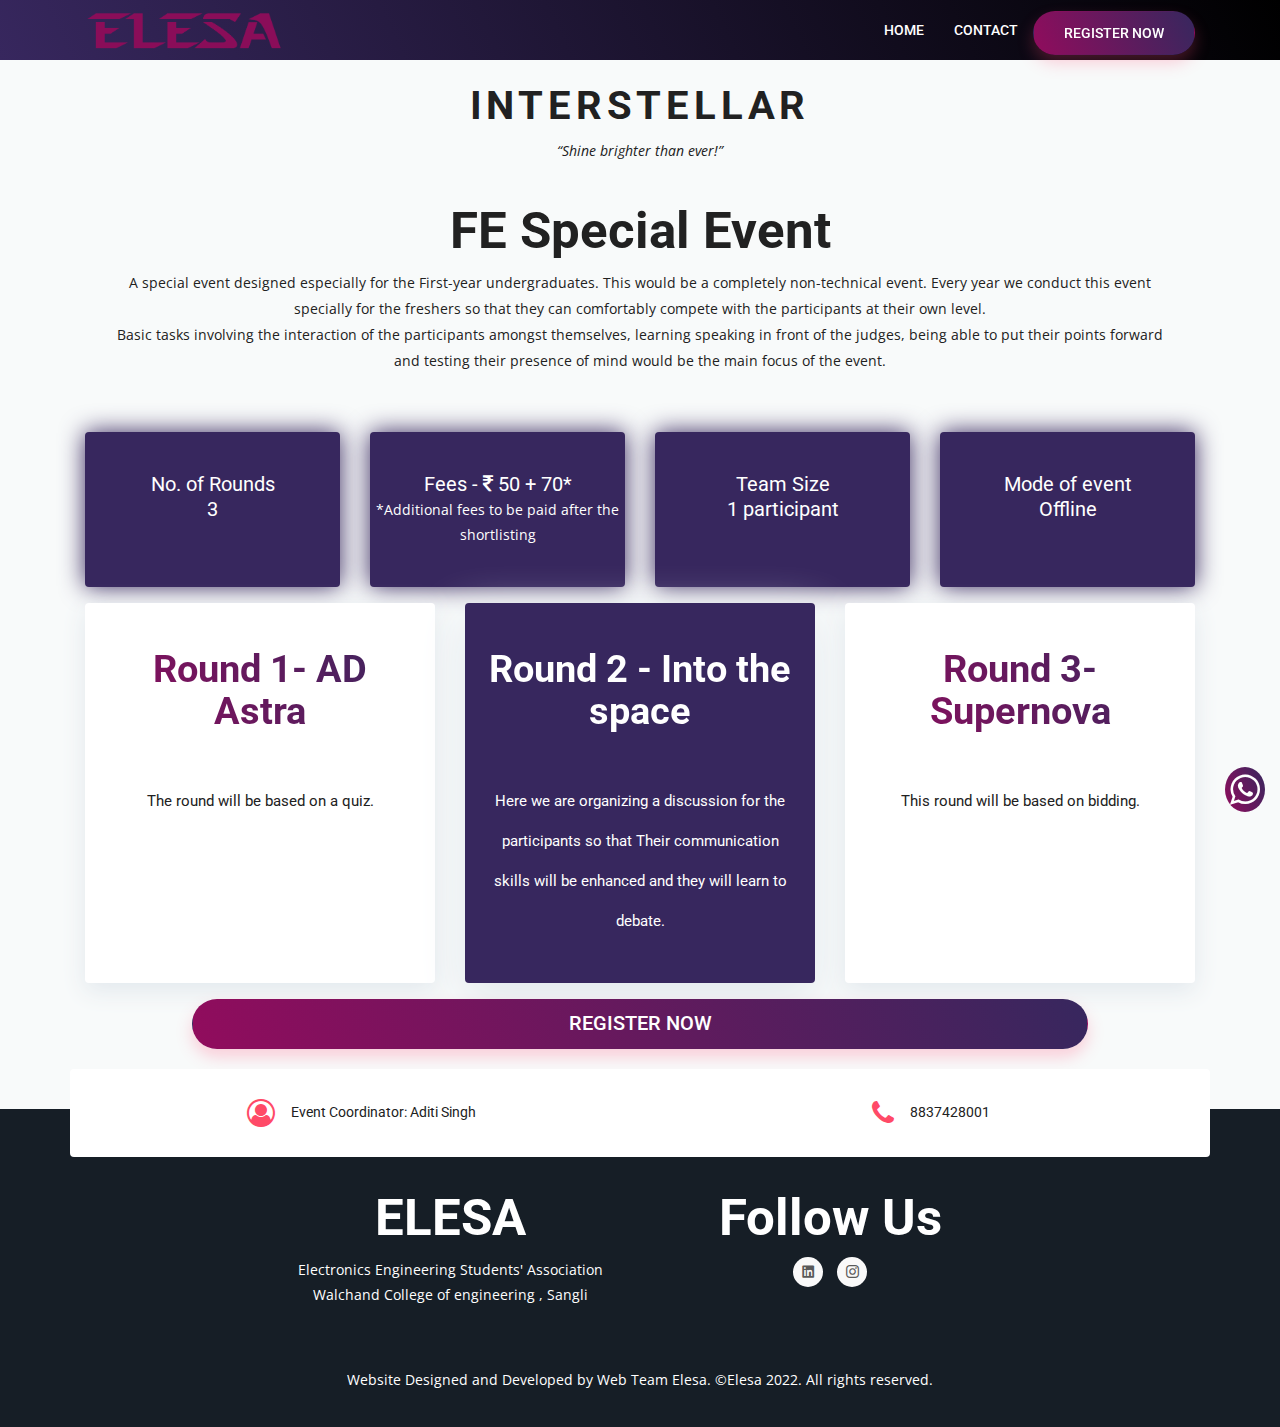
<file: intersteller.html>
<!DOCTYPE html>
<html lang="en">

<head>
    <!-- Required meta tags -->
    <meta charset="utf-8">
    <meta name="viewport" content="width=device-width, initial-scale=1, shrink-to-fit=no">
    <link rel="icon" href="https://elesa.co.in/elesaicon.ico">
    <title>ELECTROVERT</title>

    <!-- Bootstrap CSS -->
    <link rel="stylesheet" type="text/css" href="assets/css/bootstrap.min.css">
    <!-- Icon -->
    <link rel="stylesheet" type="text/css" href="assets/fonts/line-icons.css">
    <!-- Nivo Lightbox -->
    <link rel="stylesheet" type="text/css" href="assets/css/nivo-lightbox.css">
    <!-- Animate -->
    <link rel="stylesheet" type="text/css" href="assets/css/animate.css">
    <!-- Main Style -->
    <link rel="stylesheet" type="text/css" href="assets/css/main.css">
    <!-- Responsive Style -->
    <link rel="stylesheet" type="text/css" href="assets/css/responsive.css">

    <link rel="stylesheet" href="https://cdnjs.cloudflare.com/ajax/libs/font-awesome/4.7.0/css/font-awesome.min.css">

</head>

<body>

    <!-- Header Area wrapper Starts -->
    <header id="header-wrap">
        <!-- Navbar Start -->
        <nav class="navbar navbar-expand-lg bg-inverse fixed-top scrolling-navbar"
            style="background-image:linear-gradient(65deg, #37275e 0, #000 100%);">
            <div class="container">
                <!-- Brand and toggle get grouped for better mobile display -->
                <a href="index.html" class="navbar-brand"><img src="assets/img/ELESA.svg"
                        style=" width:200px; filter: invert(9%) sepia(100%) saturate(4150%) hue-rotate(313deg) brightness(90%) contrast(95%);" alt="Logo"></a>
                <button class="navbar-toggler" type="button" data-toggle="collapse" data-target="#navbarCollapse"
                    aria-controls="navbarCollapse" aria-expanded="false" aria-label="Toggle navigation">
                    <i class="lni-menu"></i>
                </button>
                <div class="collapse navbar-collapse" id="navbarCollapse">
                    <ul class="navbar-nav mr-auto w-100 justify-content-end">
                        <li class="nav-item">
                            <a class="nav-link" href="index.html">
                                Home
                            </a>
                        </li>
                        <li class="nav-item">
                            <a class="nav-link" href="#contact-text">
                                Contact
                            </a>
                        </li>
                        <div class="banner-btn" style="margin-top: 0.7rem  ">
                            <a href="#" class="btn btn-common">Register now</a>
                        </div>
                    </ul>
                </div>
            </div>
        </nav>
        <!-- Navbar End -->


    </header>
    <!-- Header Area wrapper End -->

    <!-- Ticket Pricing Area Start -->
    <section id="pricing" class="section-padding">
        <div class="container">
            <div class="row">
                <div class="col-12">
                    <div class="section-title-header text-center">
                        <div class="contents text-center" style="padding:2%">

                            <!--<p class="banner-info">15, Oct 2020 - Maria Hall, NY, United states</p>-->
                            <h1 style="font-size:2.5rem">INTERSTELLAR</h1>
                            <p><i><q>Shine brighter than ever!</q></i></p>
                            <h3>FE Special Event</h3>
                            <p class="wow fadeInDown" data-wow-delay="0.2s">A special event designed especially for the First-year undergraduates. This
                                would be a completely non-technical event. Every year we conduct this
                                event specially for the freshers so that they can comfortably compete with
                                the participants at their own level. 
                                 <br> 
                                 Basic tasks involving the interaction of
                                the participants amongst themselves, learning speaking in front of the
                                
                                judges, being able to put their points forward and testing their presence of
                                mind would be the main focus of the event.</p>


                        </div>
                    </div>
                </div>
            </div>
            <div class="row justify-content-center">
                <div class="col-lg-3 col-md-3 col-xa-12 mb-3">
                    <div class=" feature wow fadeInLeft" data-wow-delay="0.2s">
                        No. of Rounds<br>3
                    </div>
                </div>
                <div class="col-lg-3 col-md-3 col-xa-12 mb-3">
                    <div class=" feature wow fadeInLeft" data-wow-delay="0.2s">
                        Fees - <i class="fa fa-inr" aria-hidden="true"></i> 50 + 70*
                        <br>
                        <p>*Additional fees to be paid after the shortlisting</p>

                    </div>

                </div>
                <div class="col-lg-3 col-md-3 col-xa-12 mb-3">
                    <div class=" feature wow fadeInLeft" data-wow-delay="0.2s">
                        Team Size<br>1 participant
                    </div>
                </div>
                <div class="col-lg-3 col-md-3 col-xa-12 mb-3">
                    <div class=" feature wow fadeInLeft" data-wow-delay="0.2s">
                        Mode of event<br>Offline
                    </div>
                </div>

            </div>
            <div class="row justify-content-center">
                <div class="col-lg-4 col-md-5 col-xa-12 mb-3">
                    <div class="price-block-wrapper wow fadeInLeft" data-wow-delay="0.2s">

                        <div class="price">
                            <h2>Round 1- AD Astra</h2>

                        </div>
                        <div class="pricing-list">
                            <ul>
                                <li><span class="text">The round will be based on a quiz.</span></li>
                            </ul>
                        </div>
                    </div>
                </div>
                <div class="col-lg-4 col-md-5 col-xa-12 mb-3">
                    <div class="price-block-wrapper active wow fadeInUp" data-wow-delay="0.3s">

                        <div class="price">
                            <h2>Round 2 - Into the space</h2>
                        </div>
                        <div class="pricing-list">
                            <ul>
                                <li><span class="text">Here we are organizing a discussion for the participants so that
                                    Their communication skills will be enhanced and they will learn to debate.</span></li>

                            </ul>
                        </div>
                    </div>
                </div>
                <div class="col-lg-4 col-md-5 col-xa-12 mb-3">
                    <div class="price-block-wrapper wow fadeInLeft" data-wow-delay="0.2s">

                        <div class="price">
                            <h2>Round 3- Supernova</h2>

                        </div>
                        <div class="pricing-list">
                            <ul>
                                <li><span class="text">This round will be based on bidding.</span></li>
                            </ul>
                        </div>
                    </div>
                </div>

            </div>
        </div>
        <div class="banner-btn contents text-center">
            <a href="Register_page.html" class="btn btn-common" style=" width: 70%;padding-top: 12px; height: 50px;
        font-size: 20px;">Register now</a>
        </div>
    </section>
    <!-- Ticket Pricing Area End -->


    <!-- Contact text Start -->
    <section id="contact-text">
        <div class="container">
            <div class="row contact-wrapper">
                <div class="col-lg-6 col-md-6 col-xs-12">
                    <ul>
                        <li>
                            <i class="fa fa-user-circle-o" aria-hidden="true"></i></i>
                        </li>
                        <li><span>Event Coordinator: Aditi Singh</li>
                    </ul>
                </div>
                <div class="col-lg-6 col-md-6 col-xs-12">
                    <ul>
                        <li>
                            <i class="fa fa-phone" aria-hidden="true"></i>
                        </li>
                        <li><span>8837428001</span></li>
                    </ul>
                </div>

            </div>
        </div>
    </section>
    <!-- Contact text End -->
    <section></section>
    <!-- Footer Part Starts -->
    <footer class="mainfooter" role="contentinfo">

        <div class="container">
          <div class="row justify-content-center">
            <div class="col-md-4 col-sm-3">
              <div class="footer-pad">
                <h4>ELESA</h4>
                <ul class="list-unstyled">
    
                  <p class="text">Electronics Engineering Students' Association</p>
                  <p class="text">Walchand College of engineering , Sangli</p>
    
                </ul>
              </div>
            </div>
            <br><br>
    
            <div class="col-md-4">
              <h4> Follow Us </h4>
              <ul class="social-network social-circle">
                <li>
                  <a href="https://www.linkedin.com/company/elesa-wce"><i class="lni-linkedin-original"></i></a>
                </li>
                <li>
                  <a href="https://www.instagram.com/elesa_wce"><i class="lni-instagram-original"></i></a>
                </li>
    
            </div>
          </div>
          <br><br>
          <div class="row">
            <div class="col-md-12 copy">
              <p class="footerb"> Website Designed and Developed by Web Team Elesa. ©Elesa 2022. All rights reserved. </p>
            </div>
          </div>
        </div>
        </div>
      </footer>
    <!-- Footer Part End -->

    <a href="https://wa.me/+919657796022?text=Hello,%20I%20have%20a%20doubt" target="_blank">
        <i class="fa fa-whatsapp"
          style=" margin-bottom: 70px;
            position: fixed;
            bottom: 18px;
            right: 15px;
            text-decoration: none; font-size: 35px;color: white;background-image: linear-gradient(65deg, #910c5d 0, #37275e 100%);; border-radius: 100%;padding: 5px;">
           </i>
           </a>
           

    <!-- Go to Top Link -->
    <a href="#" class="back-to-top">
        <i class="lni-chevron-up"></i>
    </a>

    <div id="preloader">
        <div class="sk-circle">
            <div class="sk-circle1 sk-child"></div>
            <div class="sk-circle2 sk-child"></div>
            <div class="sk-circle3 sk-child"></div>
            <div class="sk-circle4 sk-child"></div>
            <div class="sk-circle5 sk-child"></div>
            <div class="sk-circle6 sk-child"></div>
            <div class="sk-circle7 sk-child"></div>
            <div class="sk-circle8 sk-child"></div>
            <div class="sk-circle9 sk-child"></div>
            <div class="sk-circle10 sk-child"></div>
            <div class="sk-circle11 sk-child"></div>
            <div class="sk-circle12 sk-child"></div>
        </div>
    </div>

    <!-- jQuery first, then Popper.js, then Bootstrap JS -->
    <script src="assets/js/jquery-min.js"></script>
    <script src="assets/js/popper.min.js"></script>
    <script src="assets/js/bootstrap.min.js"></script>
    <script src="assets/js/jquery.countdown.min.js"></script>
    <script src="assets/js/waypoints.min.js"></script>
    <script src="assets/js/jquery.counterup.min.js"></script>
    <script src="assets/js/jquery.nav.js"></script>
    <script src="assets/js/jquery.easing.min.js"></script>
    <script src="assets/js/wow.js"></script>
    <script src="assets/js/nivo-lightbox.js"></script>
    <script src="assets/js/video.js"></script>
    <script src="assets/js/main.js"></script>
</body>

</html>
</file>
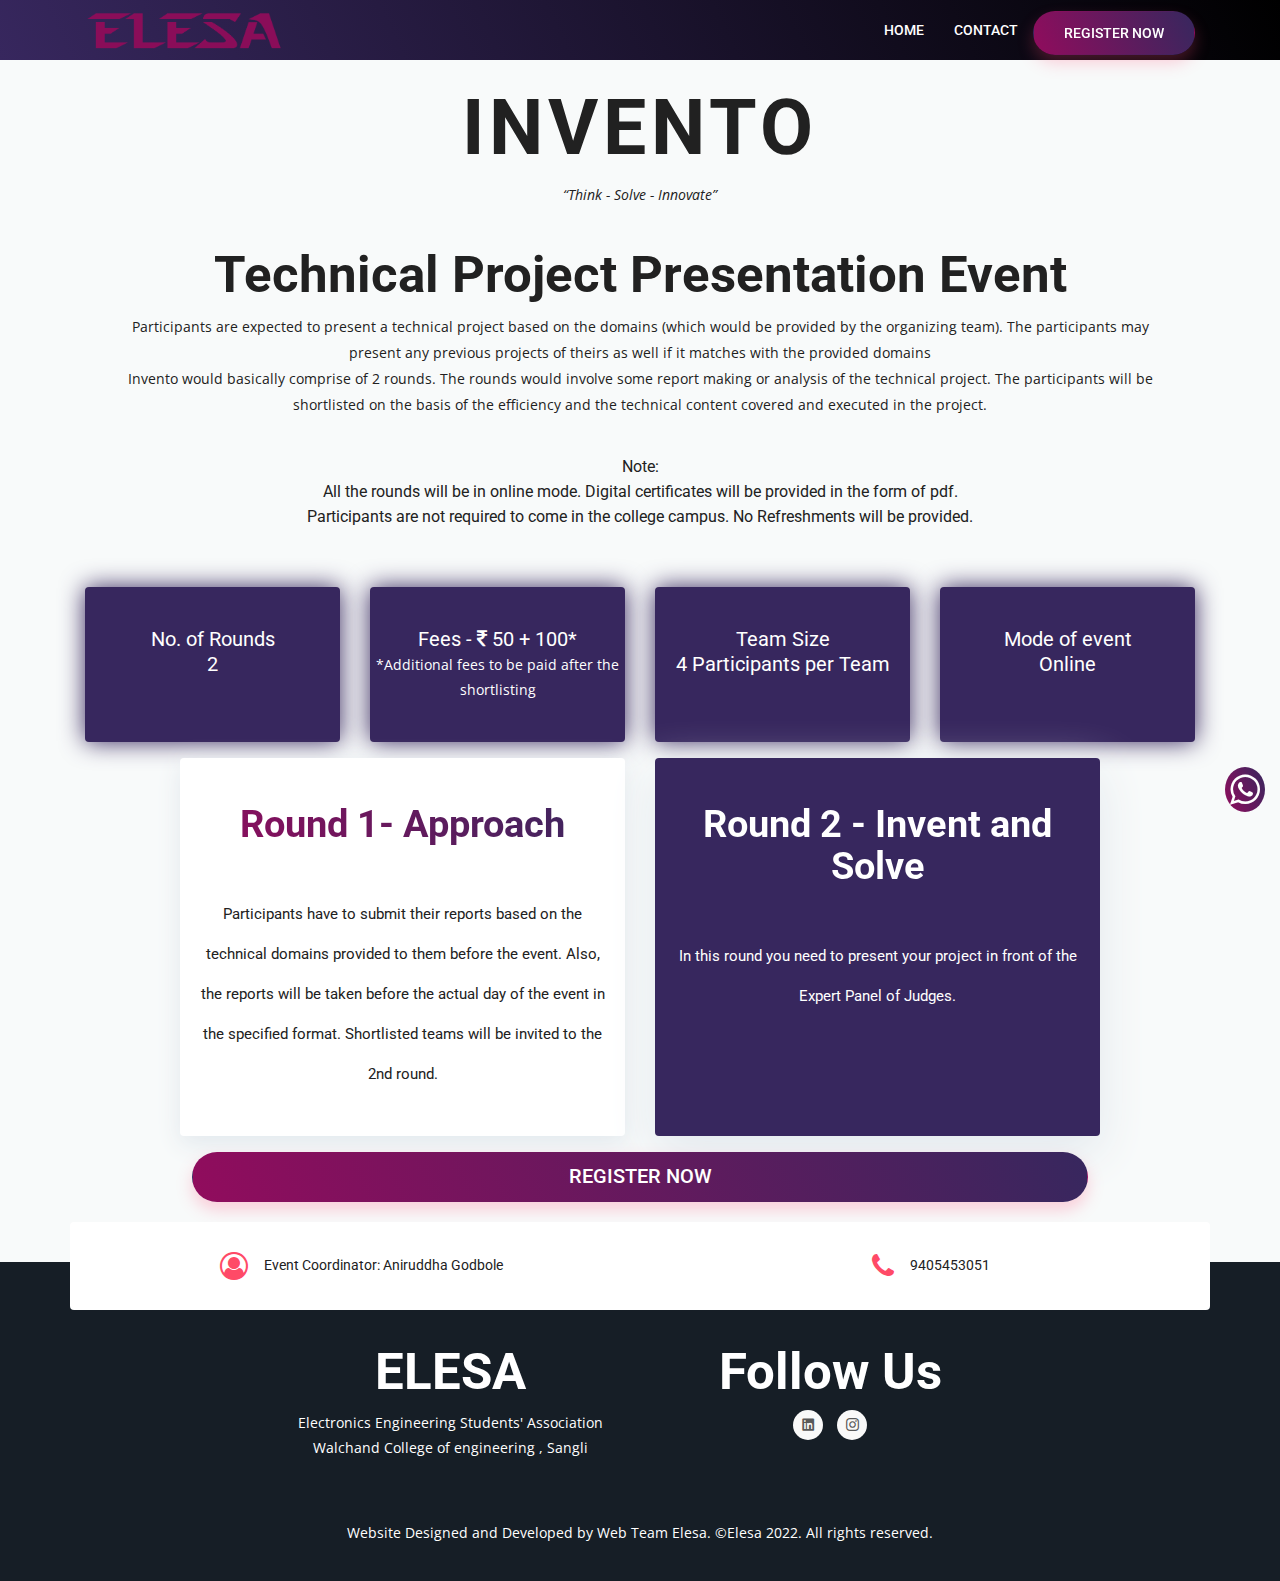
<file: invento.html>
<!DOCTYPE html>
<html lang="en">
  <head>
    <!-- Required meta tags -->
    <meta charset="utf-8">
    <meta name="viewport" content="width=device-width, initial-scale=1, shrink-to-fit=no">
    <link rel="icon" href="https://elesa.co.in/elesaicon.ico">
    <title>ELECTROVERT</title>

    <!-- Bootstrap CSS -->
    <link rel="stylesheet" type="text/css" href="assets/css/bootstrap.min.css" >
    <!-- Icon -->
    <link rel="stylesheet" type="text/css" href="assets/fonts/line-icons.css">
    <!-- Nivo Lightbox -->
    <link rel="stylesheet" type="text/css" href="assets/css/nivo-lightbox.css" >
    <!-- Animate -->
    <link rel="stylesheet" type="text/css" href="assets/css/animate.css">
    <!-- Main Style -->
    <link rel="stylesheet" type="text/css" href="assets/css/main.css">
    <!-- Responsive Style -->
    <link rel="stylesheet" type="text/css" href="assets/css/responsive.css">

    <link rel="stylesheet" href="https://cdnjs.cloudflare.com/ajax/libs/font-awesome/4.7.0/css/font-awesome.min.css">
     
  </head>
  <body>

    <!-- Header Area wrapper Starts -->
    <header id="header-wrap">
      <!-- Navbar Start -->
      <nav class="navbar navbar-expand-lg bg-inverse fixed-top scrolling-navbar" style="background-image:linear-gradient(65deg, #37275e 0, #000 100%);">
        <div class="container">
          <!-- Brand and toggle get grouped for better mobile display -->
          <a href="index.html" class="navbar-brand"><img src="assets/img/ELESA.svg" style=" width:200px;filter: invert(9%) sepia(100%) saturate(4150%) hue-rotate(313deg) brightness(90%) contrast(95%);" alt="Logo"></a>       
          <button class="navbar-toggler" type="button" data-toggle="collapse" data-target="#navbarCollapse" aria-controls="navbarCollapse" aria-expanded="false" aria-label="Toggle navigation">
            <i class="lni-menu"></i>
          </button>
          <div class="collapse navbar-collapse" id="navbarCollapse">
            <ul class="navbar-nav mr-auto w-100 justify-content-end">
              <li class="nav-item">
                <a class="nav-link" href="index.html">
                  Home
                </a>
              </li>
              <li class="nav-item">
                <a class="nav-link" href="#contact-text">
                  Contact
                </a>
              </li>
              <div class="banner-btn" style = "margin-top: 0.7rem  ">
                <a href="Register_page.html" class="btn btn-common">Register now</a>
              </div>
            </ul>
          </div>
        </div>
      </nav>
      <!-- Navbar End -->


    </header>
    <!-- Header Area wrapper End -->

    <!-- Ticket Pricing Area Start -->
    <section id="pricing" class="section-padding">
      <div class="container">
        <div class="row">
          <div class="col-12">
            <div class="section-title-header text-center">
              <div class="contents text-center" style="padding:2%">
                
                <!--<p class="banner-info">15, Oct 2020 - Maria Hall, NY, United states</p>-->
                 <h1 >Invento</h1>
                 <p><i><q>Think - Solve - Innovate</q></i></p>
                 <h3>Technical Project Presentation Event</h3>
              <p class="wow fadeInDown" data-wow-delay="0.2s">Participants are expected to present a technical project based on the 
                domains (which would be provided by the organizing team). The 
                participants may present any previous projects of theirs as well if it 
                matches with the provided domains<br> Invento would basically comprise of 2 rounds. The rounds would involve 
                some report making or analysis of the technical project. The participants 
                will be shortlisted on the basis of the efficiency and the technical content 
                covered and executed in the project.
                  <ul>Note: <li>All the rounds will be in online mode. Digital certificates will be provided in the form of pdf.</li><li>Participants are not required to come in the college campus. No Refreshments will be provided.</li></ul>
                </p>
                
                  </div>
            </div>
          </div>
        </div>
        <div class="row justify-content-center">
          <div class="col-lg-3 col-md-3 col-xa-12 mb-3">
            <div class=" feature wow fadeInLeft" data-wow-delay="0.2s">
              No. of Rounds<br>2
            </div>
          </div>
          <div class="col-lg-3 col-md-3 col-xa-12 mb-3">
            <div class=" feature wow fadeInLeft" data-wow-delay="0.2s">
              Fees - <i class="fa fa-inr" aria-hidden="true"></i> 50 + 100*
              <br>
            <p>*Additional fees to be paid after the shortlisting</p>

            </div>
            
          </div>          
          <div class="col-lg-3 col-md-3 col-xa-12 mb-3">
            <div class=" feature wow fadeInLeft" data-wow-delay="0.2s">
              Team Size<br>4 Participants per Team
            </div>
          </div>          
          <div class="col-lg-3 col-md-3 col-xa-12 mb-3">
            <div class=" feature wow fadeInLeft" data-wow-delay="0.2s">
              Mode of event<br>Online
            </div>
          </div>

        </div>
        <div class="row justify-content-center">
          <div class="col-lg-5 col-md-5 col-xa-12 mb-3" >
            <div class="price-block-wrapper wow fadeInLeft" data-wow-delay="0.2s">

              <div class="price">
                <h2>Round 1- Approach</h2>
               
              </div>
              <div class="pricing-list">
                <ul>
                  <li><span class="text">Participants have to submit their reports based on the
                    technical domains provided to them before the event. Also, the reports
                    will be taken before the actual day of the event in the specified format.
                    Shortlisted teams will be invited to the 2nd round.</span></li>
                  </ul>
              </div>
            </div>
          </div>
          <div class="col-lg-5 col-md-5 col-xa-12 mb-3">
            <div class="price-block-wrapper active wow fadeInUp" data-wow-delay="0.3s">

              <div class="price">
                <h2>Round 2 - Invent and Solve</h2>
              </div>
              <div class="pricing-list">
                <ul>
                  <li><span class="text">In this round you need to present your project in front of the
                      Expert Panel of Judges.</span></li>
                  
                </ul>
              </div>
            </div>
          </div>

        </div>
      </div>
      <div class="banner-btn contents text-center">
        <a href="Register_page.html" class="btn btn-common" style=" width: 70%;padding-top: 12px; height: 50px;
        font-size: 20px;">Register now</a>
      </div>
    </section>
    <!-- Ticket Pricing Area End -->


    <!-- Contact text Start -->
    <section id="contact-text">
      <div class="container">
        <div class="row contact-wrapper">
          <div class="col-lg-6 col-md-6 col-xs-12">
            <ul>
              <li>
                <i class="fa fa-user-circle-o" aria-hidden="true"></i></i>
              </li>
              <li><span>Event Coordinator: Aniruddha Godbole</li>
            </ul>
          </div>
          <div class="col-lg-6 col-md-6 col-xs-12">
            <ul>
              <li>
                <i class="fa fa-phone" aria-hidden="true"></i>
              </li>
              <li><span>9405453051</span></li>
            </ul>
          </div>

        </div>
      </div>
    </section>
    <!-- Contact text End -->
<section></section>
      <!-- Footer Part Starts -->
      <footer class="mainfooter" role="contentinfo">

        <div class="container">
          <div class="row justify-content-center">
            <div class="col-md-4 col-sm-3">
              <div class="footer-pad">
                <h4>ELESA</h4>
                <ul class="list-unstyled">
    
                  <p class="text">Electronics Engineering Students' Association</p>
                  <p class="text">Walchand College of engineering , Sangli</p>
    
                </ul>
              </div>
            </div>
            <br><br>
    
            <div class="col-md-4">
              <h4> Follow Us </h4>
              <ul class="social-network social-circle">
                <li>
                  <a href="https://www.linkedin.com/company/elesa-wce"><i class="lni-linkedin-original"></i></a>
                </li>
                <li>
                  <a href="https://www.instagram.com/elesa_wce"><i class="lni-instagram-original"></i></a>
                </li>
    
            </div>
          </div>
          <br><br>
          <div class="row">
            <div class="col-md-12 copy">
              <p class="footerb"> Website Designed and Developed by Web Team Elesa. ©Elesa 2022. All rights reserved. </p>
            </div>
          </div>
        </div>
        </div>
      </footer> 
<!-- Footer Part End -->

<a href="https://wa.me/+919657796022?text=Hello,%20I%20have%20a%20doubt" target="_blank">
  <i class="fa fa-whatsapp"
    style=" margin-bottom: 70px;
      position: fixed;
      bottom: 18px;
      right: 15px;
      text-decoration: none; font-size: 35px;color: white;background-image: linear-gradient(65deg, #910c5d 0, #37275e 100%);; border-radius: 100%;padding: 5px;">
     </i>
     </a>
     

    <!-- Go to Top Link -->
    <a href="#" class="back-to-top">
    	<i class="lni-chevron-up"></i>
    </a>

    <div id="preloader">
      <div class="sk-circle">
        <div class="sk-circle1 sk-child"></div>
        <div class="sk-circle2 sk-child"></div>
        <div class="sk-circle3 sk-child"></div>
        <div class="sk-circle4 sk-child"></div>
        <div class="sk-circle5 sk-child"></div>
        <div class="sk-circle6 sk-child"></div>
        <div class="sk-circle7 sk-child"></div>
        <div class="sk-circle8 sk-child"></div>
        <div class="sk-circle9 sk-child"></div>
        <div class="sk-circle10 sk-child"></div>
        <div class="sk-circle11 sk-child"></div>
        <div class="sk-circle12 sk-child"></div>
      </div>
    </div>

    <!-- jQuery first, then Popper.js, then Bootstrap JS -->
    <script src="assets/js/jquery-min.js"></script>
    <script src="assets/js/popper.min.js"></script>
    <script src="assets/js/bootstrap.min.js"></script>
    <script src="assets/js/jquery.countdown.min.js"></script>
    <script src="assets/js/waypoints.min.js"></script>
    <script src="assets/js/jquery.counterup.min.js"></script>
    <script src="assets/js/jquery.nav.js"></script>
    <script src="assets/js/jquery.easing.min.js"></script>
    <script src="assets/js/wow.js"></script>
    <script src="assets/js/nivo-lightbox.js"></script>
    <script src="assets/js/video.js"></script>
    <script src="assets/js/main.js"></script>      
  </body>
</html>
</file>
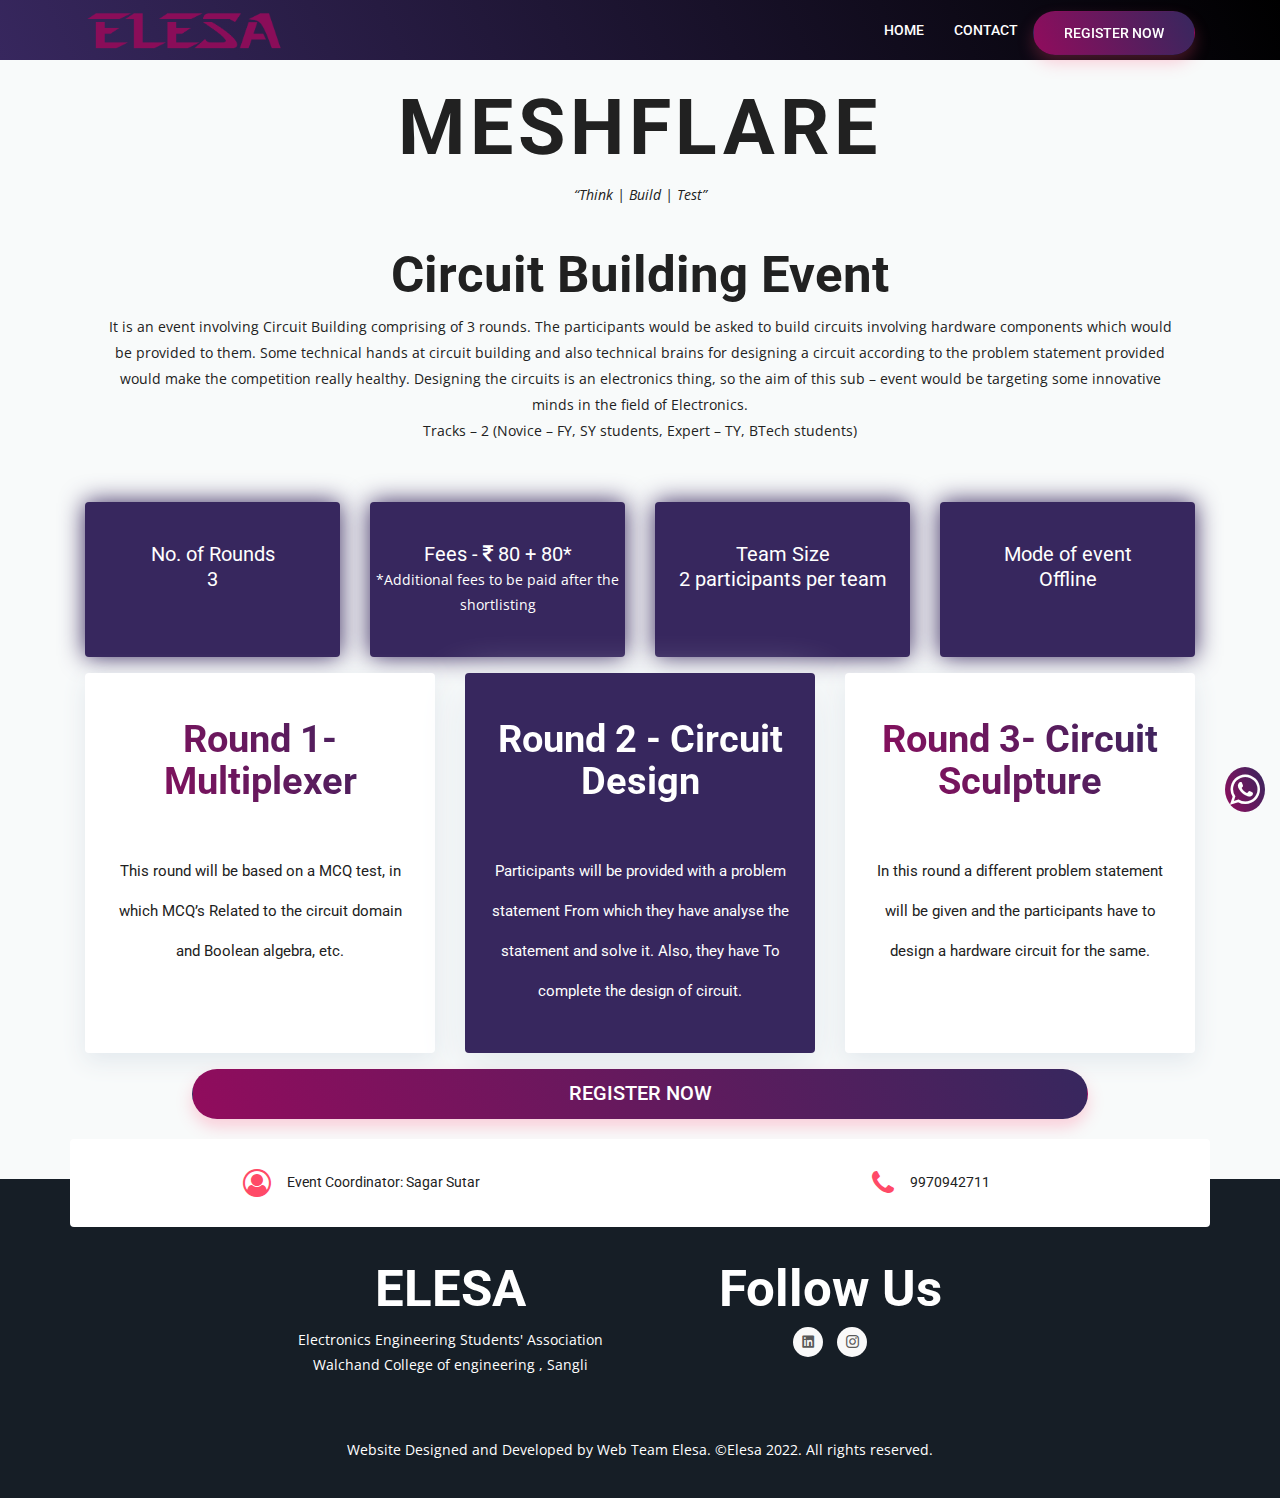
<file: meshflare.html>
<!DOCTYPE html>
<html lang="en">
  <head>
    <!-- Required meta tags -->
    <meta charset="utf-8">
    <meta name="viewport" content="width=device-width, initial-scale=1, shrink-to-fit=no">
    <link rel="icon" href="https://elesa.co.in/elesaicon.ico">
    <title>ELECTROVERT</title>

    <!-- Bootstrap CSS -->
    <link rel="stylesheet" type="text/css" href="assets/css/bootstrap.min.css" >
    <!-- Icon -->
    <link rel="stylesheet" type="text/css" href="assets/fonts/line-icons.css">
    <!-- Nivo Lightbox -->
    <link rel="stylesheet" type="text/css" href="assets/css/nivo-lightbox.css" >
    <!-- Animate -->
    <link rel="stylesheet" type="text/css" href="assets/css/animate.css">
    <!-- Main Style -->
    <link rel="stylesheet" type="text/css" href="assets/css/main.css">
    <!-- Responsive Style -->
    <link rel="stylesheet" type="text/css" href="assets/css/responsive.css">

    <link rel="stylesheet" href="https://cdnjs.cloudflare.com/ajax/libs/font-awesome/4.7.0/css/font-awesome.min.css">
     
  </head>
  <body>

    <!-- Header Area wrapper Starts -->
    <header id="header-wrap">
      <!-- Navbar Start -->
      <nav class="navbar navbar-expand-lg bg-inverse fixed-top scrolling-navbar" style="background-image:linear-gradient(65deg, #37275e 0, #000 100%);">
        <div class="container">
          <!-- Brand and toggle get grouped for better mobile display -->
          <a href="index.html" class="navbar-brand"><img src="assets/img/ELESA.svg" style=" width:200px; filter: invert(9%) sepia(100%) saturate(4150%) hue-rotate(313deg) brightness(90%) contrast(95%);" alt="Logo"></a>       
          <button class="navbar-toggler" type="button" data-toggle="collapse" data-target="#navbarCollapse" aria-controls="navbarCollapse" aria-expanded="false" aria-label="Toggle navigation">
            <i class="lni-menu"></i>
          </button>
          <div class="collapse navbar-collapse" id="navbarCollapse">
            <ul class="navbar-nav mr-auto w-100 justify-content-end">
              <li class="nav-item">
                <a class="nav-link" href="index.html">
                  Home
                </a>
              </li>
              <li class="nav-item">
                <a class="nav-link" href="#contact-text">
                  Contact
                </a>
              </li>
              <div class="banner-btn" style = "margin-top: 0.7rem  ">
                <a href="#" class="btn btn-common">Register now</a>
              </div>
            </ul>
          </div>
        </div>
      </nav>
      <!-- Navbar End -->


    </header>
    <!-- Header Area wrapper End -->

    <!-- Ticket Pricing Area Start -->
    <section id="pricing" class="section-padding">
      <div class="container">
        <div class="row">
          <div class="col-12">
            <div class="section-title-header text-center">
              <div class="contents text-center" style="padding:2%">
                
                <!--<p class="banner-info">15, Oct 2020 - Maria Hall, NY, United states</p>-->
                 <h1 >Meshflare</h1>
                 <p><i><q>Think | Build | Test</q></i></p>
                 <h3>Circuit Building Event</h3>
              <p class="wow fadeInDown" data-wow-delay="0.2s">It is an event involving Circuit Building comprising of 3 rounds. The
                participants would be asked to build circuits involving hardware
                components which would be provided to them. Some technical hands at
                circuit building and also technical brains for designing a circuit according to
                the problem statement provided would make the competition really
                healthy. Designing the circuits is an electronics thing, so the aim of this sub
                – event would be targeting some innovative minds in the field of
                Electronics. <br>Tracks – 2 (Novice – FY, SY students, Expert – TY, BTech students)</p>

                
                  </div>
            </div>
          </div>
        </div>
        <div class="row justify-content-center">
          <div class="col-lg-3 col-md-3 col-xa-12 mb-3">
            <div class=" feature wow fadeInLeft" data-wow-delay="0.2s">
              No. of Rounds<br>3
            </div>
          </div>
          <div class="col-lg-3 col-md-3 col-xa-12 mb-3">
            <div class=" feature wow fadeInLeft" data-wow-delay="0.2s">
              Fees - <i class="fa fa-inr" aria-hidden="true"></i> 80 + 80*
              <br>
            <p>*Additional fees to be paid after the shortlisting</p>

            </div>
            
          </div>          
          <div class="col-lg-3 col-md-3 col-xa-12 mb-3">
            <div class=" feature wow fadeInLeft" data-wow-delay="0.2s">
              Team Size<br>2 participants per team
            </div>
          </div>          
          <div class="col-lg-3 col-md-3 col-xa-12 mb-3">
            <div class=" feature wow fadeInLeft" data-wow-delay="0.2s">
              Mode of event<br>Offline
            </div>
          </div>

        </div>
        <div class="row justify-content-center">
          <div class="col-lg-4 col-md-5 col-xa-12 mb-3">
            <div class="price-block-wrapper wow fadeInLeft" data-wow-delay="0.2s">

              <div class="price">
                <h2>Round 1- Multiplexer</h2>
               
              </div>
              <div class="pricing-list">
                <ul>
                  <li><span class="text">This round will be based on a MCQ test, in which MCQ’s
                    Related to the circuit domain and Boolean algebra, etc.</span></li>
                  </ul>
              </div>
            </div>
          </div>
          <div class="col-lg-4 col-md-5 col-xa-12 mb-3">
            <div class="price-block-wrapper active wow fadeInUp" data-wow-delay="0.3s">

              <div class="price">
                <h2>Round 2 - Circuit Design</h2>
              </div>
              <div class="pricing-list">
                <ul>
                  <li><span class="text">Participants will be provided with a problem statement
                    From which they have analyse the statement and solve it. Also, they have
                    To complete the design of circuit.</span></li>
                  
                </ul>
              </div>
            </div>
          </div>
          <div class="col-lg-4 col-md-5 col-xa-12 mb-3">
            <div class="price-block-wrapper wow fadeInLeft" data-wow-delay="0.2s">

              <div class="price">
                <h2>Round 3- Circuit Sculpture</h2>
               
              </div>
              <div class="pricing-list">
                <ul>
                  <li><span class="text">In this round a different problem statement will be given and
                    the participants have to design a hardware circuit for the same.</span></li>
                  </ul>
              </div>
            </div>
          </div>

        </div>
      </div>
      <div class="banner-btn contents text-center">
        <a href="Register_page.html" class="btn btn-common" style=" width: 70%;padding-top: 12px; height: 50px;
        font-size: 20px;">Register now</a>
      </div>
    </section>
    <!-- Ticket Pricing Area End -->


    <!-- Contact text Start -->
    <section id="contact-text">
      <div class="container">
        <div class="row contact-wrapper">
          <div class="col-lg-6 col-md-6 col-xs-12">
            <ul>
              <li>
                <i class="fa fa-user-circle-o" aria-hidden="true"></i></i>
              </li>
              <li><span>Event Coordinator: Sagar Sutar</li>
            </ul>
          </div>
          <div class="col-lg-6 col-md-6 col-xs-12">
            <ul>
              <li>
                <i class="fa fa-phone" aria-hidden="true"></i>
              </li>
              <li><span>9970942711</span></li>
            </ul>
          </div>

        </div>
      </div>
    </section>
    <!-- Contact text End -->
<section></section>
<footer class="mainfooter" role="contentinfo">

  <div class="container">
    <div class="row justify-content-center">
      <div class="col-md-4 col-sm-3">
        <div class="footer-pad">
          <h4>ELESA</h4>
          <ul class="list-unstyled">

            <p class="text">Electronics Engineering Students' Association</p>
            <p class="text">Walchand College of engineering , Sangli</p>

          </ul>
        </div>
      </div>
      <br><br>

      <div class="col-md-4">
        <h4> Follow Us </h4>
        <ul class="social-network social-circle">
          <li>
            <a href="https://www.linkedin.com/company/elesa-wce"><i class="lni-linkedin-original"></i></a>
          </li>
          <li>
            <a href="https://www.instagram.com/elesa_wce"><i class="lni-instagram-original"></i></a>
          </li>

      </div>
    </div>
    <br><br>
    <div class="row">
      <div class="col-md-12 copy">
        <p class="footerb"> Website Designed and Developed by Web Team Elesa. ©Elesa 2022. All rights reserved. </p>
      </div>
    </div>
  </div>
  </div>
</footer>  
<!-- Footer Part End -->


<a href="https://wa.me/+919657796022?text=Hello,%20I%20have%20a%20doubt" target="_blank">
  <i class="fa fa-whatsapp"
    style=" margin-bottom: 70px;
      position: fixed;
      bottom: 18px;
      right: 15px;
      text-decoration: none; font-size: 35px;color: white;background-image: linear-gradient(65deg, #910c5d 0, #37275e 100%);; border-radius: 100%;padding: 5px;">
     </i>
     </a>

     
    <!-- Go to Top Link -->
    <a href="#" class="back-to-top">
    	<i class="lni-chevron-up"></i>
    </a>

    <div id="preloader">
      <div class="sk-circle">
        <div class="sk-circle1 sk-child"></div>
        <div class="sk-circle2 sk-child"></div>
        <div class="sk-circle3 sk-child"></div>
        <div class="sk-circle4 sk-child"></div>
        <div class="sk-circle5 sk-child"></div>
        <div class="sk-circle6 sk-child"></div>
        <div class="sk-circle7 sk-child"></div>
        <div class="sk-circle8 sk-child"></div>
        <div class="sk-circle9 sk-child"></div>
        <div class="sk-circle10 sk-child"></div>
        <div class="sk-circle11 sk-child"></div>
        <div class="sk-circle12 sk-child"></div>
      </div>
    </div>

    <!-- jQuery first, then Popper.js, then Bootstrap JS -->
    <script src="assets/js/jquery-min.js"></script>
    <script src="assets/js/popper.min.js"></script>
    <script src="assets/js/bootstrap.min.js"></script>
    <script src="assets/js/jquery.countdown.min.js"></script>
    <script src="assets/js/waypoints.min.js"></script>
    <script src="assets/js/jquery.counterup.min.js"></script>
    <script src="assets/js/jquery.nav.js"></script>
    <script src="assets/js/jquery.easing.min.js"></script>
    <script src="assets/js/wow.js"></script>
    <script src="assets/js/nivo-lightbox.js"></script>
    <script src="assets/js/video.js"></script>
    <script src="assets/js/main.js"></script>      
  </body>
</html>
</file>
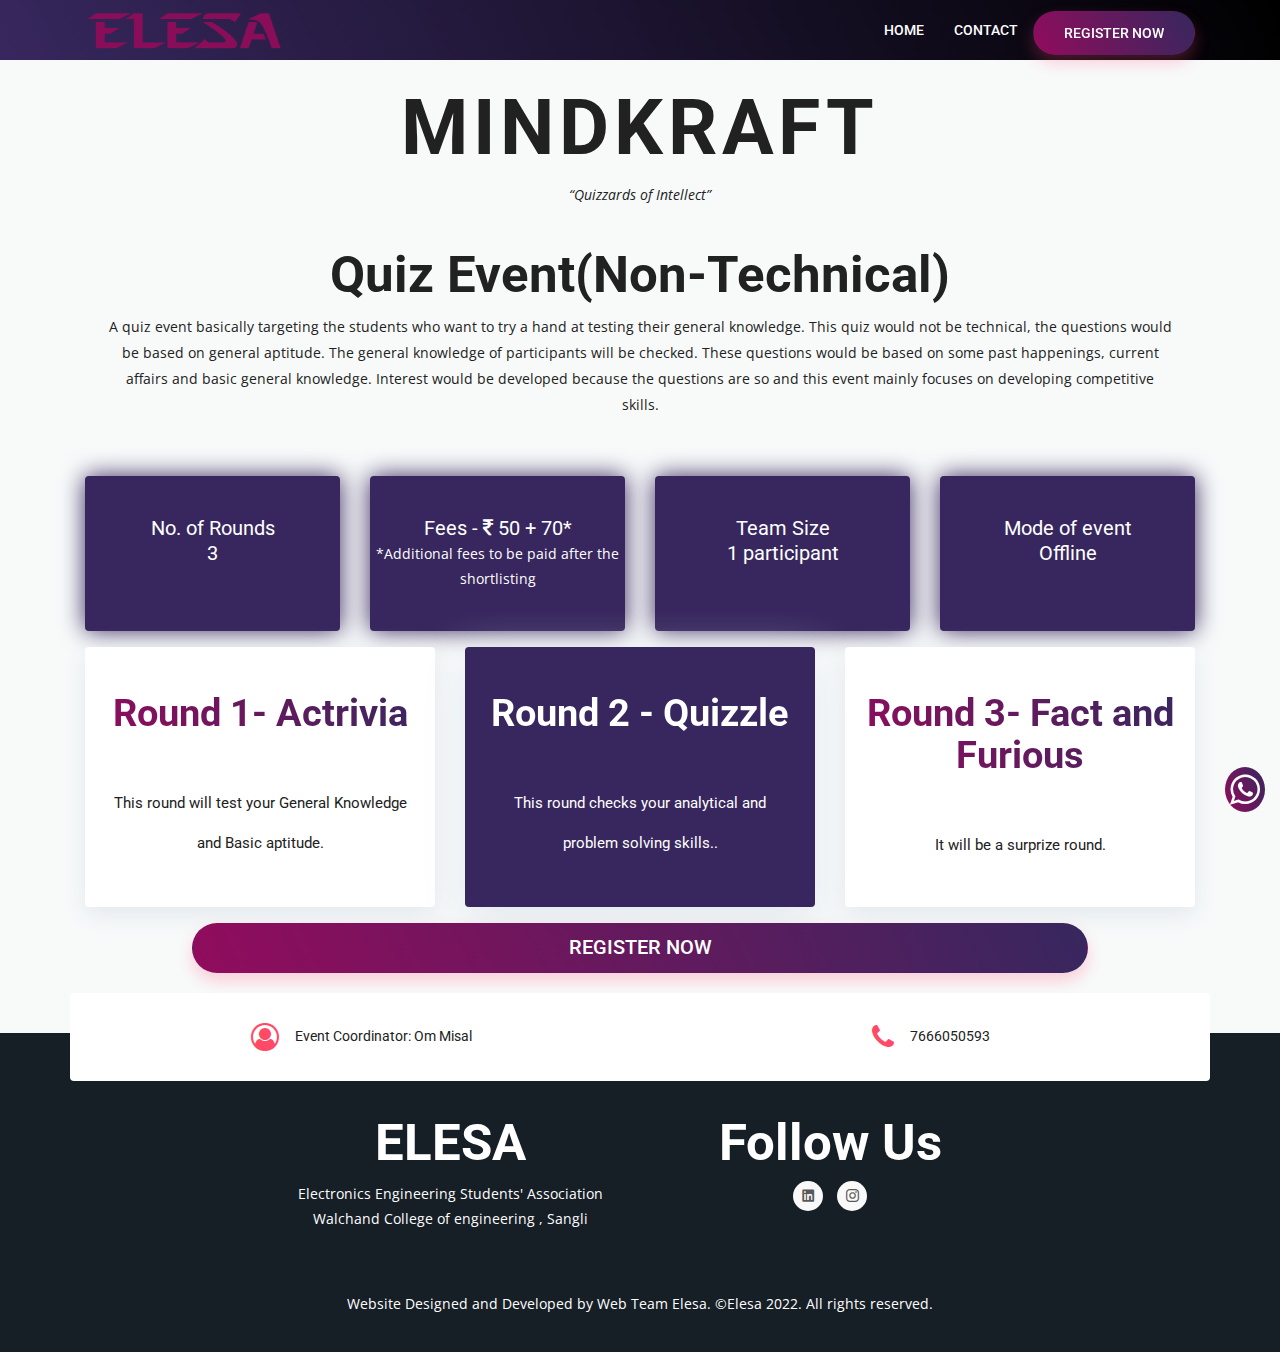
<file: mindcraft.html>
<!DOCTYPE html>
<html lang="en">

<head>
  <!-- Required meta tags -->
  <meta charset="utf-8">
  <meta name="viewport" content="width=device-width, initial-scale=1, shrink-to-fit=no">
  <link rel="icon" href="https://elesa.co.in/elesaicon.ico">
  <title>ELECTROVERT</title>

  <!-- Bootstrap CSS -->
  <link rel="stylesheet" type="text/css" href="assets/css/bootstrap.min.css">
  <!-- Icon -->
  <link rel="stylesheet" type="text/css" href="assets/fonts/line-icons.css">
  <!-- Nivo Lightbox -->
  <link rel="stylesheet" type="text/css" href="assets/css/nivo-lightbox.css">
  <!-- Animate -->
  <link rel="stylesheet" type="text/css" href="assets/css/animate.css">
  <!-- Main Style -->
  <link rel="stylesheet" type="text/css" href="assets/css/main.css">
  <!-- Responsive Style -->
  <link rel="stylesheet" type="text/css" href="assets/css/responsive.css">

  <link rel="stylesheet" href="https://cdnjs.cloudflare.com/ajax/libs/font-awesome/4.7.0/css/font-awesome.min.css">

</head>

<body>

  <!-- Header Area wrapper Starts -->
  <header id="header-wrap">
    <!-- Navbar Start -->
    <nav class="navbar navbar-expand-lg bg-inverse fixed-top scrolling-navbar"
      style="background-image:linear-gradient(65deg, #37275e 0, #000 100%);">
      <div class="container">
        <!-- Brand and toggle get grouped for better mobile display -->
        <a href="index.html" class="navbar-brand"><img src="assets/img/ELESA.svg" style=" width:200px; filter: invert(9%) sepia(100%) saturate(4150%) hue-rotate(313deg) brightness(90%) contrast(95%);"
            alt="Logo"></a>
        <button class="navbar-toggler" type="button" data-toggle="collapse" data-target="#navbarCollapse"
          aria-controls="navbarCollapse" aria-expanded="false" aria-label="Toggle navigation">
          <i class="lni-menu"></i>
        </button>
        <div class="collapse navbar-collapse" id="navbarCollapse">
          <ul class="navbar-nav mr-auto w-100 justify-content-end">
            <li class="nav-item">
              <a class="nav-link" href="index.html">
                Home
              </a>
            </li>
            <li class="nav-item">
              <a class="nav-link" href="#contact-text">
                Contact
              </a>
            </li>
            <div class="banner-btn" style="margin-top: 0.7rem  ">
              <a href="#" class="btn btn-common">Register now</a>
            </div>
          </ul>
        </div>
      </div>
    </nav>
    <!-- Navbar End -->


  </header>
  <!-- Header Area wrapper End -->

  <!-- Ticket Pricing Area Start -->
  <section id="pricing" class="section-padding">
    <div class="container">
      <div class="row">
        <div class="col-12">
          <div class="section-title-header text-center">
            <div class="contents text-center" style="padding:2%">

              <!--<p class="banner-info">15, Oct 2020 - Maria Hall, NY, United states</p>-->
              <h1>MindKraft</h1>
              <p><i><q>Quizzards of Intellect</q></i></p>
              <h3>Quiz Event(Non-Technical)</h3>
              <p class="wow fadeInDown" data-wow-delay="0.2s">A quiz event basically targeting the students who want to
                try a hand at
                testing their general knowledge. This quiz would not be technical, the
                questions would be based on general aptitude. The general knowledge of
                participants will be checked. These questions would be based on some
                past happenings, current affairs and basic general knowledge. Interest
                would be developed because the questions are so and this event mainly
                focuses on developing competitive skills.</p>


            </div>
          </div>
        </div>
      </div>
      <div class="row justify-content-center">
        <div class="col-lg-3 col-md-3 col-xa-12 mb-3">
          <div class=" feature wow fadeInLeft" data-wow-delay="0.2s">
            No. of Rounds<br>3
          </div>
        </div>
        <div class="col-lg-3 col-md-3 col-xa-12 mb-3">
          <div class=" feature wow fadeInLeft" data-wow-delay="0.2s">
            Fees - <i class="fa fa-inr" aria-hidden="true"></i> 50 + 70*
            <br>
            <p>*Additional fees to be paid after the shortlisting</p>

          </div>

        </div>
        <div class="col-lg-3 col-md-3 col-xa-12 mb-3">
          <div class=" feature wow fadeInLeft" data-wow-delay="0.2s">
            Team Size<br>1 participant
          </div>
        </div>
        <div class="col-lg-3 col-md-3 col-xa-12 mb-3">
          <div class=" feature wow fadeInLeft" data-wow-delay="0.2s">
            Mode of event<br>Offline
          </div>
        </div>

      </div>
      <div class="row justify-content-center">
        <div class="col-lg-4 col-md-5 col-xa-12 mb-3">
          <div class="price-block-wrapper wow fadeInLeft" data-wow-delay="0.2s">

            <div class="price">
              <h2>Round 1- Actrivia</h2>

            </div>
            <div class="pricing-list">
              <ul>
                <li><span class="text">This round will test your General Knowledge and Basic aptitude.</span></li>
              </ul>
            </div>
          </div>
        </div>
        <div class="col-lg-4 col-md-5 col-xa-12 mb-3">
          <div class="price-block-wrapper active wow fadeInUp" data-wow-delay="0.3s">

            <div class="price">
              <h2>Round 2 - Quizzle</h2>
            </div>
            <div class="pricing-list">
              <ul>
                <li><span class="text">This round checks your analytical and problem solving skills..</span></li>

              </ul>
            </div>
          </div>
        </div>
        <div class="col-lg-4 col-md-5 col-xa-12 mb-3">
          <div class="price-block-wrapper wow fadeInLeft" data-wow-delay="0.2s">

            <div class="price">
              <h2>Round 3- Fact and Furious</h2>

            </div>
            <div class="pricing-list">
              <ul>
                <li><span class="text">It will be a surprize round.</span></li>
              </ul>
            </div>
          </div>
        </div>

      </div>
    </div>
    <div class="banner-btn contents text-center">
      <a href="Register_page.html" class="btn btn-common" style=" width: 70%;padding-top: 12px; height: 50px;
        font-size: 20px;">Register now</a>
    </div>
  </section>
  <!-- Ticket Pricing Area End -->


  <!-- Contact text Start -->
  <section id="contact-text">
    <div class="container">
      <div class="row contact-wrapper">
        <div class="col-lg-6 col-md-6 col-xs-12">
          <ul>
            <li>
              <i class="fa fa-user-circle-o" aria-hidden="true"></i></i>
            </li>
            <li><span>Event Coordinator: Om Misal</li>
          </ul>
        </div>
        <div class="col-lg-6 col-md-6 col-xs-12">
          <ul>
            <li>
              <i class="fa fa-phone" aria-hidden="true"></i>
            </li>
            <li><span>7666050593</span></li>
          </ul>
        </div>

      </div>
    </div>
  </section>
  <!-- Contact text End -->
  <section></section>
  <!-- Footer Part Starts -->
  <footer class="mainfooter" role="contentinfo">

    <div class="container">
      <div class="row justify-content-center">
        <div class="col-md-4 col-sm-3">
          <div class="footer-pad">
            <h4>ELESA</h4>
            <ul class="list-unstyled">

              <p class="text">Electronics Engineering Students' Association</p>
              <p class="text">Walchand College of engineering , Sangli</p>

            </ul>
          </div>
        </div>
        <br><br>

        <div class="col-md-4">
          <h4> Follow Us </h4>
          <ul class="social-network social-circle">
            <li>
              <a href="https://www.linkedin.com/company/elesa-wce"><i class="lni-linkedin-original"></i></a>
            </li>
            <li>
              <a href="https://www.instagram.com/elesa_wce"><i class="lni-instagram-original"></i></a>
            </li>

        </div>
      </div>
      <br><br>
      <div class="row">
        <div class="col-md-12 copy">
          <p class="footerb"> Website Designed and Developed by Web Team Elesa. ©Elesa 2022. All rights reserved. </p>
        </div>
      </div>
    </div>
    </div>
  </footer>
  <!-- Footer Part End -->


  <a href="https://wa.me/+919657796022?text=Hello,%20I%20have%20a%20doubt" target="_blank">
    <i class="fa fa-whatsapp"
      style=" margin-bottom: 70px;
      position: fixed;
      bottom: 18px;
      right: 15px;
      text-decoration: none; font-size: 35px;color: white;background-image: linear-gradient(65deg, #910c5d 0, #37275e 100%);; border-radius: 100%;padding: 5px;">
    </i>
  </a>


  <!-- Go to Top Link -->
  <a href="#" class="back-to-top">
    <i class="lni-chevron-up"></i>
  </a>

  <div id="preloader">
    <div class="sk-circle">
      <div class="sk-circle1 sk-child"></div>
      <div class="sk-circle2 sk-child"></div>
      <div class="sk-circle3 sk-child"></div>
      <div class="sk-circle4 sk-child"></div>
      <div class="sk-circle5 sk-child"></div>
      <div class="sk-circle6 sk-child"></div>
      <div class="sk-circle7 sk-child"></div>
      <div class="sk-circle8 sk-child"></div>
      <div class="sk-circle9 sk-child"></div>
      <div class="sk-circle10 sk-child"></div>
      <div class="sk-circle11 sk-child"></div>
      <div class="sk-circle12 sk-child"></div>
    </div>
  </div>

  <!-- jQuery first, then Popper.js, then Bootstrap JS -->
  <script src="assets/js/jquery-min.js"></script>
  <script src="assets/js/popper.min.js"></script>
  <script src="assets/js/bootstrap.min.js"></script>
  <script src="assets/js/jquery.countdown.min.js"></script>
  <script src="assets/js/waypoints.min.js"></script>
  <script src="assets/js/jquery.counterup.min.js"></script>
  <script src="assets/js/jquery.nav.js"></script>
  <script src="assets/js/jquery.easing.min.js"></script>
  <script src="assets/js/wow.js"></script>
  <script src="assets/js/nivo-lightbox.js"></script>
  <script src="assets/js/video.js"></script>
  <script src="assets/js/main.js"></script>
</body>

</html>
</file>
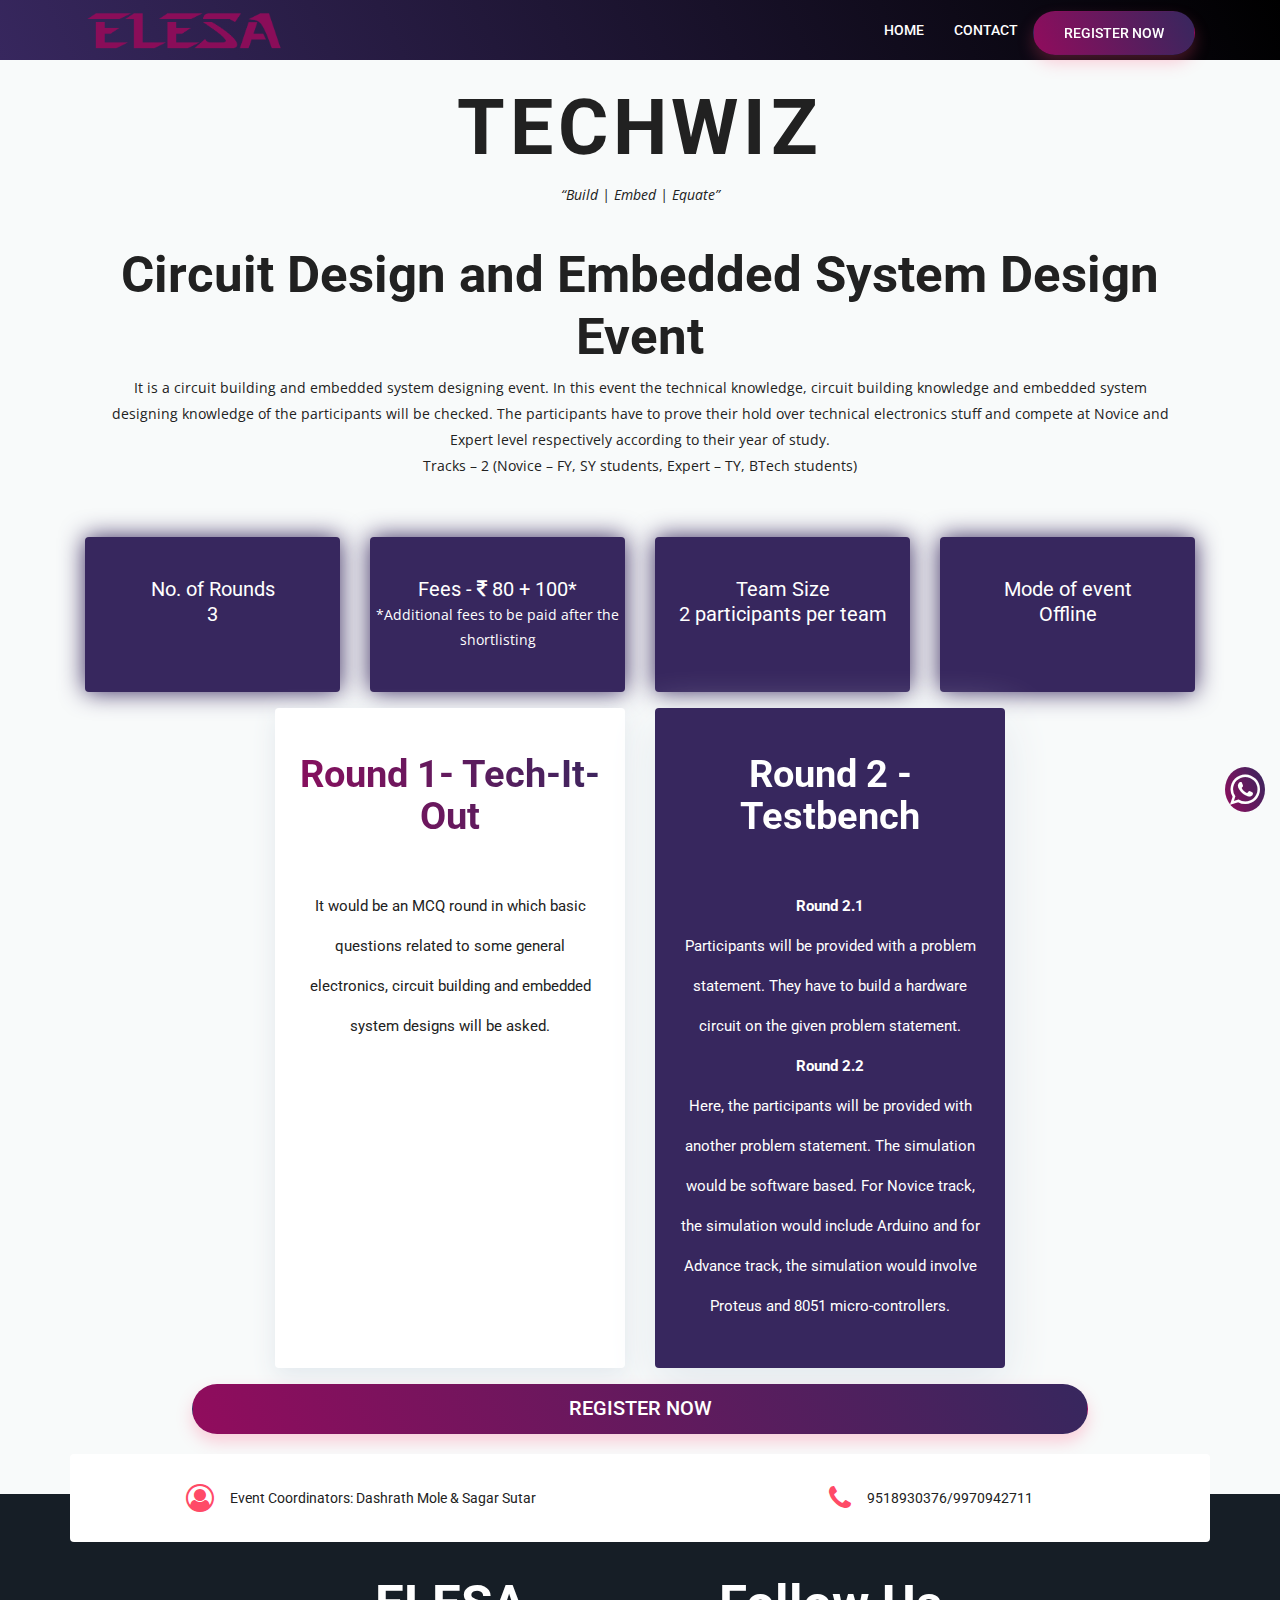
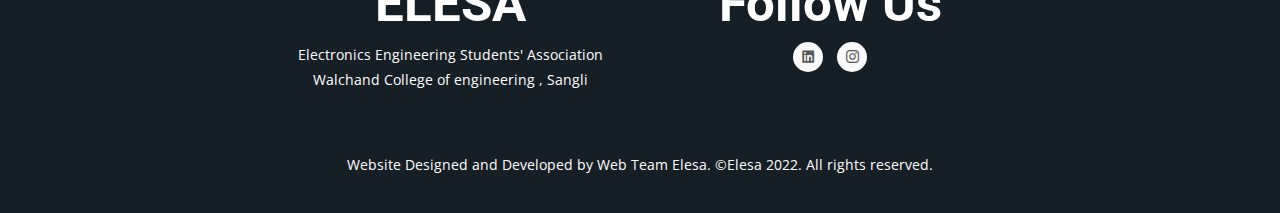
<file: techwiz.html>
<!DOCTYPE html>
<html lang="en">
  <head>
    <!-- Required meta tags -->
    <meta charset="utf-8">
    <meta name="viewport" content="width=device-width, initial-scale=1, shrink-to-fit=no">
    <link rel="icon" href="https://elesa.co.in/elesaicon.ico">
    <title>ELECTROVERT</title>

    <!-- Bootstrap CSS -->
    <link rel="stylesheet" type="text/css" href="assets/css/bootstrap.min.css" >
    <!-- Icon -->
    <link rel="stylesheet" type="text/css" href="assets/fonts/line-icons.css">
    <!-- Nivo Lightbox -->
    <link rel="stylesheet" type="text/css" href="assets/css/nivo-lightbox.css" >
    <!-- Animate -->
    <link rel="stylesheet" type="text/css" href="assets/css/animate.css">
    <!-- Main Style -->
    <link rel="stylesheet" type="text/css" href="assets/css/main.css">
    <!-- Responsive Style -->
    <link rel="stylesheet" type="text/css" href="assets/css/responsive.css">

    <link rel="stylesheet" href="https://cdnjs.cloudflare.com/ajax/libs/font-awesome/4.7.0/css/font-awesome.min.css">
     
  </head>
  <body>

    <!-- Header Area wrapper Starts -->
    <header id="header-wrap">
      <!-- Navbar Start -->
      <nav class="navbar navbar-expand-lg bg-inverse fixed-top scrolling-navbar" style="background-image:linear-gradient(65deg, #37275e 0, #000 100%);">
        <div class="container">
          <!-- Brand and toggle get grouped for better mobile display -->
          <a href="index.html" class="navbar-brand"><img src="assets/img/ELESA.svg" style=" width:200px; filter: invert(9%) sepia(100%) saturate(4150%) hue-rotate(313deg) brightness(90%) contrast(95%);" alt="Logo"></a>       
          <button class="navbar-toggler" type="button" data-toggle="collapse" data-target="#navbarCollapse" aria-controls="navbarCollapse" aria-expanded="false" aria-label="Toggle navigation">
            <i class="lni-menu"></i>
          </button>
          <div class="collapse navbar-collapse" id="navbarCollapse">
            <ul class="navbar-nav mr-auto w-100 justify-content-end">
              <li class="nav-item">
                <a class="nav-link" href="index.html">
                  Home
                </a>
              </li>
              <li class="nav-item">
                <a class="nav-link" href="#contact-text">
                  Contact
                </a>
              </li>
              <div class="banner-btn" style = "margin-top: 0.7rem  ">
                <a href="#" class="btn btn-common">Register now</a>
              </div>
            </ul>
          </div>
        </div>
      </nav>
      <!-- Navbar End -->


    </header>
    <!-- Header Area wrapper End -->

    <!-- Ticket Pricing Area Start -->
    <section id="pricing" class="section-padding">
      <div class="container">
        <div class="row">
          <div class="col-12">
            <div class="section-title-header text-center">
              <div class="contents text-center" style="padding:2%">
                
                <!--<p class="banner-info">15, Oct 2020 - Maria Hall, NY, United states</p>-->
                 <h1 >TechWiz</h1>
                 <p><i><q>Build | Embed | Equate</q></i></p>
                 <h3>Circuit Design and Embedded System Design Event</h3>
              <p class="wow fadeInDown" data-wow-delay="0.2s">It is a circuit building and embedded system designing event. In this event 
                the technical knowledge, circuit building knowledge and embedded 
                system designing knowledge of the participants will be checked. The 
                participants have to prove their hold over technical electronics stuff and 
                compete at Novice and Expert level respectively according to their year of 
                study.<br>Tracks – 2 (Novice – FY, SY students, Expert – TY, BTech students)</p>

                
                  </div>
            </div>
          </div>
        </div>
        <div class="row justify-content-center">
          <div class="col-lg-3 col-md-3 col-xa-12 mb-3">
            <div class=" feature wow fadeInLeft" data-wow-delay="0.2s">
              No. of Rounds<br>3
            </div>
          </div>
          <div class="col-lg-3 col-md-3 col-xa-12 mb-3">
            <div class=" feature wow fadeInLeft" data-wow-delay="0.2s">
              Fees - <i class="fa fa-inr" aria-hidden="true"></i> 80 + 100*
              <br>
            <p>*Additional fees to be paid after the shortlisting</p>

            </div>
            
          </div>          
          <div class="col-lg-3 col-md-3 col-xa-12 mb-3">
            <div class=" feature wow fadeInLeft" data-wow-delay="0.2s">
              Team Size<br>2 participants per team
            </div>
          </div>          
          <div class="col-lg-3 col-md-3 col-xa-12 mb-3">
            <div class=" feature wow fadeInLeft" data-wow-delay="0.2s">
              Mode of event<br>Offline
            </div>
          </div>

        </div>
        <div class="row justify-content-center">
          <div class="col-lg-4 col-md-5 col-xa-12 mb-3">
            <div class="price-block-wrapper wow fadeInLeft" data-wow-delay="0.2s">

              <div class="price">
                <h2>Round 1- Tech-It-Out</h2>
               
              </div>
              <div class="pricing-list">
                <ul>
                  <li><span class="text">It would be an MCQ round in which basic questions related to some 
                    general electronics, circuit building and embedded system designs 
                    will be asked.</span></li>
                  </ul>
              </div>
            </div>
          </div>
          <div class="col-lg-4 col-md-5 col-xa-12 mb-3">
            <div class="price-block-wrapper active wow fadeInUp" data-wow-delay="0.3s">

              <div class="price">
                <h2>Round 2 - Testbench</h2>
              </div>
              <div class="pricing-list">
                <ul>
                  <li><span class="text"><b>Round 2.1</b><br>
                    Participants will be provided with a problem statement. They have to 
                    build a hardware circuit on the given problem statement. 
                     <br><b>Round 2.2</b><br>
                    Here, the participants will be provided with another problem
                    statement. The simulation would be software based. For Novice 
                    track, the simulation would include Arduino and for Advance track, 
                    the simulation would involve Proteus and 8051 micro-controllers.
                    </span></li>
                  
                </ul>
              </div>
            </div>
          </div>


        </div>
      </div>
      <div class="banner-btn contents text-center">
        <a href="Register_page.html" class="btn btn-common" style=" width: 70%;padding-top: 12px; height: 50px;
        font-size: 20px;">Register now</a>
      </div>
    </section>
    <!-- Ticket Pricing Area End -->


    <!-- Contact text Start -->
    <section id="contact-text">
      <div class="container">
        <div class="row contact-wrapper">
          <div class="col-lg-6 col-md-6 col-xs-12">
            <ul>
              <li>
                <i class="fa fa-user-circle-o" aria-hidden="true"></i></i>
              </li>
              <li><span>Event Coordinators: Dashrath Mole & Sagar Sutar</li>
            </ul>
          </div>
          <div class="col-lg-6 col-md-6 col-xs-12">
            <ul>
              <li>
                <i class="fa fa-phone" aria-hidden="true"></i>
              </li>
              <li><span>9518930376/9970942711</span></li>
            </ul>
          </div>

        </div>
      </div>
    </section>
    <!-- Contact text End -->
<section></section>
<footer class="mainfooter" role="contentinfo">

  <div class="container">
    <div class="row justify-content-center">
      <div class="col-md-4 col-sm-3">
        <div class="footer-pad">
          <h4>ELESA</h4>
          <ul class="list-unstyled">

            <p class="text">Electronics Engineering Students' Association</p>
            <p class="text">Walchand College of engineering , Sangli</p>

          </ul>
        </div>
      </div>
      <br><br>

      <div class="col-md-4">
        <h4> Follow Us </h4>
        <ul class="social-network social-circle">
          <li>
            <a href="https://www.linkedin.com/company/elesa-wce"><i class="lni-linkedin-original"></i></a>
          </li>
          <li>
            <a href="https://www.instagram.com/elesa_wce"><i class="lni-instagram-original"></i></a>
          </li>

      </div>
    </div>
    <br><br>
    <div class="row">
      <div class="col-md-12 copy">
        <p class="footerb"> Website Designed and Developed by Web Team Elesa. ©Elesa 2022. All rights reserved. </p>
      </div>
    </div>
  </div>
  </div>
</footer>  
<!-- Footer Part End -->


<a href="https://wa.me/+919657796022?text=Hello,%20I%20have%20a%20doubt" target="_blank">
  <i class="fa fa-whatsapp"
    style=" margin-bottom: 70px;
      position: fixed;
      bottom: 18px;
      right: 15px;
      text-decoration: none; font-size: 35px;color: white;background-image: linear-gradient(65deg, #910c5d 0, #37275e 100%);; border-radius: 100%;padding: 5px;">
     </i>
     </a>

     
    <!-- Go to Top Link -->
    <a href="#" class="back-to-top">
    	<i class="lni-chevron-up"></i>
    </a>

    <div id="preloader">
      <div class="sk-circle">
        <div class="sk-circle1 sk-child"></div>
        <div class="sk-circle2 sk-child"></div>
        <div class="sk-circle3 sk-child"></div>
        <div class="sk-circle4 sk-child"></div>
        <div class="sk-circle5 sk-child"></div>
        <div class="sk-circle6 sk-child"></div>
        <div class="sk-circle7 sk-child"></div>
        <div class="sk-circle8 sk-child"></div>
        <div class="sk-circle9 sk-child"></div>
        <div class="sk-circle10 sk-child"></div>
        <div class="sk-circle11 sk-child"></div>
        <div class="sk-circle12 sk-child"></div>
      </div>
    </div>

    <!-- jQuery first, then Popper.js, then Bootstrap JS -->
    <script src="assets/js/jquery-min.js"></script>
    <script src="assets/js/popper.min.js"></script>
    <script src="assets/js/bootstrap.min.js"></script>
    <script src="assets/js/jquery.countdown.min.js"></script>
    <script src="assets/js/waypoints.min.js"></script>
    <script src="assets/js/jquery.counterup.min.js"></script>
    <script src="assets/js/jquery.nav.js"></script>
    <script src="assets/js/jquery.easing.min.js"></script>
    <script src="assets/js/wow.js"></script>
    <script src="assets/js/nivo-lightbox.js"></script>
    <script src="assets/js/video.js"></script>
    <script src="assets/js/main.js"></script>      
  </body>
</html>
</file>
<file: assets/css/main.css>
@import url("https://fonts.googleapis.com/css?family=Open+Sans|Roboto:500,700");
html {
  overflow-x: hidden;
}

body {
  background: #ffffff;
  /* font-size: 1vw; */
  font-weight: 400;
  font-family: 'Roboto','Open Sans', sans-serif;
  -webkit-box-sizing: border-box;
  -moz-box-sizing: border-box;
  box-sizing: border-box;
  -webkit-font-smoothing: subpixel-antialiased;
  color: #212121;
  line-height: 25px;
  -webkit-backface-visibility: hidden;
  backface-visibility: hidden;
  overflow-x: hidden;
}
.img-fluid{
  height:-webkit-fill-available;
  width: 100%;
  object-fit: cover;
  border-radius: 10px;
}
h1, h2, h3, h4, h5 {
  font-size: 4vw;
  font-weight: 700;
  font-family: 'Roboto', sans-serif;
}

a {
  -webkit-transition: all 0.2s linear;
  -moz-transition: all 0.2s linear;
  -o-transition: all 0.2s linear;
  transition: all 0.2s linear;
}

a:hover {
  text-decoration: none;
}

a a:focus {
  outline: none;
}

p {
  font-weight: 400;
  font-family: 'Open Sans', sans-serif;
  margin: 0px;
  font-size: 14px;
}

ul, ol {
  list-style: outside none none;
  margin: 0;
  padding: 0;
}

ul li, ol li {
  list-style: none;
}

.hero-heading {
  font-size: 40px;
  font-weight: 700;
  color: #fff;
  text-transform: capitalize;
  line-height: 70px;
  letter-spacing: 0.1rem;
}

.hero-sub-heading {
  font-size: 20px;
  font-weight: 400;
  color: #e6e6e6;
  line-height: 45px;
  letter-spacing: 0.1rem;
}

.section-titile-bg {
  display: inline;
  font-size: 115px;
  font-weight: 700;
  height: 100%;
  left: -173px;
  opacity: 0.1;
  position: absolute;
  top: -14px;
  width: 100%;
  text-align: center;
}

.section-title-header .subtitle {
  font-size: 20px;
  color: #910c5d;
  margin-bottom: 10px;
  font-style: italic;
}

.section-title-header p {
  text: center;
  font-weight: 400;
  line-height: 26px;
  padding-bottom: 36px;
}

.section-title {
  font-size: 30px;
  color: #65a6cc;;
  line-height: 52px;
  font-weight: 700;
  text-align: center;
  display: block;
  position: relative;
  margin-bottom: 10px;
}

.section-title:before {
  content: "[";
  color: #910c5d;
  padding-right: 10px;
}

.section-title:after {
  content: "]";
  color: #910c5d;
  padding-left: 10px;
}

.section-subcontent {
  font-size: 16px;
  text: center;
  font-weight: 400;
  line-height: 26px;
  padding-bottom: 36px;
}

.section-sub {
  text-transform: uppercase;
  font-size: 24px;
  line-height: 52px;
  padding-bottom: 15px;
  margin-bottom: 30px;
  position: relative;
}

.section-sub:before {
  position: absolute;
  content: '';
  height: 1px;
  width: 45px;
  left: 50%;
  bottom: 10px;
  -webkit-transform: translateX(-50%);
  transform: translateX(-50%);
  background-color: #ff4a67;
}

.subtitle {
  font-size: 15px;
  margin-top: 20px;
  font-weight: 500;
  margin-bottom: 10px;
}

.inner-title {
  font-size: 24px;
  font-weight: 700;
  text-tranform: capitalize;
}


.page-tagline {
  font-size: 24px;
  font-weight: 400;
  color: #ddd;
}

.page-title {
  font-size: 62px;
  font-weight: 700;
  color: #fff;
}

.overlay {
  position: absolute;
  top: 0px;
  left: 0px;
  width: 100%;
  height: 100%;
  background: rgba(0, 0, 0, 0.8);
}

.btn {
  font-size: 14px;
  padding: 10px 30px;
  line-height: 22px;
  border-radius: 30px;
  font-family: 'Roboto', sans-serif;
  cursor: pointer;
  font-weight: 500;
  color: #fff;
  text-transform: uppercase;
  -webkit-transition: all 0.2s linear;
  -moz-transition: all 0.2s linear;
  -o-transition: all 0.2s linear;
  transition: all 0.2s linear;
  display: inline-block;
}

.btn i {
  margin-right: 5px;
}

.btn:focus,
.btn:active {
  box-shadow: none;
  outline: none;
  color: #fff;
}

.btn-common {
  background-image: linear-gradient(65deg, #910c5d 0, #37275e 100%);
  box-shadow: 0 8px 16px rgba(255, 77, 121, 0.25);
  position: relative;
  z-index: 1;
}

.btn-common:hover {
  color: #fff;
  background-image: linear-gradient(65deg, #4f0437 0, #4f0437 100%);
  box-shadow: 0 8px 16px rgba(255, 77, 121, 0.4);
  transition: all .2s ease-in-out;
  -moz-transition: all .2s ease-in-out;
  -webkit-transition: all .2s ease-in-out;
}

.btn-border {
  color: #212121;
  background-color: transparent;
  border: 1px solid rgba(36, 36, 36, 0.2);
}

.btn-border:hover {
  color: #ff4a67;
  border-color: #ff4a67;
  background-color: rgba(255, 255, 255, 0.2);
}

.btn-fill {
  background: #fff;
  color: #212121;
}

.btn-fill:hover {
  color: #ff4a67;
}

.btn-lg {
  padding: 12px 34px;
  text-transform: uppercase;
  font-size: 14px;
}

.btn-rm {
  padding: 7px 10px;
  text-transform: capitalize;
}

button:focus {
  outline: none !important;
}

.icon-close, .icon-check {
  color: #ff4a67;
}

.bg-drack {
  background: #f1f1f1;
}

.bg-white {
  background: #fff;
}

.mb-30 {
  margin-bottom: 30px;
}

.mt-30 {
  margin-top: 30px;
}

/* ScrollToTop */
a.back-to-top {
  display: none;
  position: fixed;
  bottom: 18px;
  right: 15px;
  text-decoration: none;
}

a.back-to-top i {
  display: block;
  font-size: 22px;
  width: 40px;
  height: 40px;
  line-height: 40px;
  color: #fff;
  background-image: linear-gradient(65deg, #910c5d 0, #37275e 100%);
  border-radius: 30px;
  text-align: center;
  transition: all 0.2s ease-in-out;
  -moz-transition: all 0.2s ease-in-out;
  -webkit-transition: all 0.2s ease-in-out;
  -o-transition: all 0.2s ease-in-out;
  box-shadow: 0 0 4px rgba(0, 0, 0, 0.14), 0 4px 8px rgba(0, 0, 0, 0.28);
}

a.back-to-top:hover, a.back-to-top:focus {
  text-decoration: none;
}

#preloader {
  position: fixed;
  background: #fff;
  top: 0;
  left: 0;
  width: 100%;
  height: 100%;
  z-index: 9999999999;
}

.sk-circle {
  margin: 0px auto;
  width: 40px;
  height: 40px;
  top: 45%;
  position: relative;
}

.sk-circle .sk-child {
  width: 100%;
  height: 100%;
  position: absolute;
  left: 0;
  top: 0;
}

.sk-circle .sk-child:before {
  content: '';
  display: block;
  margin: 0 auto;
  width: 15%;
  height: 15%;
  background-color: #ff4a67;
  border-radius: 100%;
  -webkit-animation: sk-circleBounceDelay 1.2s infinite ease-in-out both;
  animation: sk-circleBounceDelay 1.2s infinite ease-in-out both;
}

.sk-circle .sk-circle2 {
  -webkit-transform: rotate(30deg);
  -ms-transform: rotate(30deg);
  transform: rotate(30deg);
}

.sk-circle .sk-circle3 {
  -webkit-transform: rotate(60deg);
  -ms-transform: rotate(60deg);
  transform: rotate(60deg);
}

.sk-circle .sk-circle4 {
  -webkit-transform: rotate(90deg);
  -ms-transform: rotate(90deg);
  transform: rotate(90deg);
}

.sk-circle .sk-circle5 {
  -webkit-transform: rotate(120deg);
  -ms-transform: rotate(120deg);
  transform: rotate(120deg);
}

.sk-circle .sk-circle6 {
  -webkit-transform: rotate(150deg);
  -ms-transform: rotate(150deg);
  transform: rotate(150deg);
}

.sk-circle .sk-circle7 {
  -webkit-transform: rotate(180deg);
  -ms-transform: rotate(180deg);
  transform: rotate(180deg);
}

.sk-circle .sk-circle8 {
  -webkit-transform: rotate(210deg);
  -ms-transform: rotate(210deg);
  transform: rotate(210deg);
}

.sk-circle .sk-circle9 {
  -webkit-transform: rotate(240deg);
  -ms-transform: rotate(240deg);
  transform: rotate(240deg);
}

.sk-circle .sk-circle10 {
  -webkit-transform: rotate(270deg);
  -ms-transform: rotate(270deg);
  transform: rotate(270deg);
}

.sk-circle .sk-circle11 {
  -webkit-transform: rotate(300deg);
  -ms-transform: rotate(300deg);
  transform: rotate(300deg);
}

.sk-circle .sk-circle12 {
  -webkit-transform: rotate(330deg);
  -ms-transform: rotate(330deg);
  transform: rotate(330deg);
}

.sk-circle .sk-circle2:before {
  -webkit-animation-delay: -1.1s;
  animation-delay: -1.1s;
}

.sk-circle .sk-circle3:before {
  -webkit-animation-delay: -1s;
  animation-delay: -1s;
}

.sk-circle .sk-circle4:before {
  -webkit-animation-delay: -0.9s;
  animation-delay: -0.9s;
}

.sk-circle .sk-circle5:before {
  -webkit-animation-delay: -0.8s;
  animation-delay: -0.8s;
}

.sk-circle .sk-circle6:before {
  -webkit-animation-delay: -0.7s;
  animation-delay: -0.7s;
}

.sk-circle .sk-circle7:before {
  -webkit-animation-delay: -0.6s;
  animation-delay: -0.6s;
}

.sk-circle .sk-circle8:before {
  -webkit-animation-delay: -0.5s;
  animation-delay: -0.5s;
}

.sk-circle .sk-circle9:before {
  -webkit-animation-delay: -0.4s;
  animation-delay: -0.4s;
}

.sk-circle .sk-circle10:before {
  -webkit-animation-delay: -0.3s;
  animation-delay: -0.3s;
}

.sk-circle .sk-circle11:before {
  -webkit-animation-delay: -0.2s;
  animation-delay: -0.2s;
}

.sk-circle .sk-circle12:before {
  -webkit-animation-delay: -0.1s;
  animation-delay: -0.1s;
}

@-webkit-keyframes sk-circleBounceDelay {
  0%, 80%, 100% {
    -webkit-transform: scale(0);
    transform: scale(0);
  }
  40% {
    -webkit-transform: scale(1);
    transform: scale(1);
  }
}

@keyframes sk-circleBounceDelay {
  0%, 80%, 100% {
    -webkit-transform: scale(0);
    transform: scale(0);
  }
  40% {
    -webkit-transform: scale(1);
    transform: scale(1);
  }
}

.section-padding {
  padding: 60px 0;
}

.no-padding {
  padding: 0 !important;
}

.padding-left-none {
  padding-left: 0;
}

.padding-right-none {
  padding-right: 0;
}

#page-banner-area {
  background: url(../img/background/banner.jpg) no-repeat;
  background-position: 50% 50%;
  background-size: cover;
}

.page-banner {
  position: relative;
  min-height: 250px;
  color: #fff;
}

.page-banner:before {
  content: '';
  position: absolute;
  top: 0;
  left: 0;
  width: 100%;
  height: 100%;
  background: rgba(0, 0, 0, 0.2);
}

.page-banner .page-banner-title {
  position: absolute;
  top: 50%;
  width: 100%;
  height: 100%;
  text-transform: uppercase;
}

.page-banner .page-banner-title h2 {
  color: #fff;
  font-size: 40px;
}

@-webkit-keyframes fadeIn {
  from {
    opacity: 0;
  }
  to {
    opacity: 1;
  }
}

@keyframes fadeIn {
  from {
    opacity: 0;
  }
  to {
    opacity: 1;
  }
}

.fadeIn {
  -webkit-animation-name: fadeIn;
  animation-name: fadeIn;
}

#white-bg {
  background: #fff;
}

.navbar-brand {
  position: relative;
  padding: 0px;
}

.navbar-brand img {
  width: 75%;
 color: blue;
}

.top-nav-collapse {
  background: #fff;
  z-index: 999999;
  top: 0px !important;
  min-height: 58px;
  box-shadow: 0px 3px 6px 3px rgba(0, 0, 0, 0.06);
  -webkit-animation-duration: 1s;
  animation-duration: 1s;
  -webkit-animation-fill-mode: both;
  animation-fill-mode: both;
  -webkit-animation-name: fadeInDown;
  animation-name: fadeInDown;
  background: #fff !important;
}

.top-nav-collapse .navbar-brand {
  top: 0px;
}

.top-nav-collapse .navbar-nav .nav-link {
  color: #212121 !important;
}

.top-nav-collapse .navbar-nav .nav-link:hover {
  color: #ff4a67 !important;
}

.top-nav-collapse .navbar-nav li.active a.nav-link {
  color: #ff4a67 !important;
}

.navbar-expand-lg .navbar-toggler {
  background: transparent;
  border: 1px solid #ff4a67;
  background-image: linear-gradient(65deg, #910c5d 0, #37275e 100%);
  -webkit-background-clip: text;
  -webkit-text-fill-color: transparent;
  background-clip: text;
  border-radius: 4px;
  cursor: pointer;
}

.indigo {
  background: transparent;
}

.navbar-expand-lg .navbar-nav .nav-link {
  color: #fff;
  font-size: 14px;
  padding: 0 15px;
  margin-top: 10px;
  margin-bottom: 10px;
  font-family: 'Roboto', sans-serif;
  font-weight: 500;
  line-height: 40px;
  text-transform: uppercase;
  background: transparent;
  -webkit-transition: all 0.3s ease-in-out;
  -moz-transition: all 0.3s ease-in-out;
  transition: all 0.3s ease-in-out;
  position: relative;
}

.navbar-expand-lg .navbar-nav li > a:before {
  content: '';
  position: absolute;
  top: 19px;
  left: 5%;
  margin-left: -10px;
  width: 15px;
  height: 2px;
  background: #ff4a67;
  -webkit-transform: scale3d(0, 1, 1);
  -moz-transform: scale3d(0, 1, 1);
  transform: scale3d(0, 1, 1);
  -webkit-transition: -webkit-transform 0.1s;
  -moz-transition: -webkit-transform 0.1s;
  transition: transform 0.1s;
}

.navbar-expand-lg .navbar-nav .active a:before {
  -webkit-transform: scale3d(1, 1, 1);
  -moz-transform: scale3d(1, 1, 1);
  transform: scale3d(1, 1, 1);
  -webkit-transition-timing-function: cubic-bezier(0.4, 0, 0.2, 1);
  -moz-transition-timing-function: cubic-bezier(0.4, 0, 0.2, 1);
  transition-timing-function: cubic-bezier(0.4, 0, 0.2, 1);
  -webkit-transition-duration: 0.3s;
  -moz-transition-duration: 0.3s;
  transition-duration: 0.3s;
}

.navbar-expand-lg .navbar-nav li a:hover,
.navbar-expand-lg .navbar-nav li .active > a,
.navbar-expand-lg .navbar-nav li a:focus {
  background-image: linear-gradient(65deg, #910c5d 0, #37275e 100%);
  -webkit-background-clip: text;
  -webkit-text-fill-color: transparent;
  background-clip: text;
  outline: none;
}

.navbar-expand-lg .navbar-nav .nav-link:focus,
.navbar-expand-lg .navbar-nav .nav-link:hover {
  background-image: linear-gradient(65deg, #910c5d 0, #37275e 100%);
  -webkit-background-clip: text;
  -webkit-text-fill-color: transparent;
  background-clip: text !important;
}

.navbar {
  padding: 0;
}

.navbar li.active a.nav-link {
  background-image: linear-gradient(65deg, #ff4a67 0, #ff4a67 100%);
  -webkit-background-clip: text;
  -webkit-text-fill-color: transparent;
  background-clip: text !important;
}

.dropdown-toggle::after {
  display: none;
}

.dropdown-menu {
  margin: 0;
  padding: 0;
  display: none;
  position: absolute;
  z-index: 99;
  min-width: 210px;
  background-color: #fff;
  white-space: nowrap;
  border-radius: 4px;
  -webkit-box-shadow: 0 6px 12px rgba(0, 0, 0, 0.175);
  box-shadow: 0 6px 12px rgba(0, 0, 0, 0.175);
  animation: fadeIn 0.4s;
  -webkit-animation: fadeIn 0.4s;
  -moz-animation: fadeIn 0.4s;
  -o-animation: fadeIn 0.4s;
  -ms-animation: fadeIn 0.4s;
}

.dropdown-menu:before {
  content: "";
  display: inline-block;
  position: absolute;
  bottom: 100%;
  left: 20%;
  margin-left: -5px;
  border-right: 10px solid transparent;
  border-left: 10px solid transparent;
  border-bottom: 10px solid #f5f5f5;
}

.dropdown:hover .dropdown-menu {
  display: block;
  position: absolute;
  text-align: left;
  top: 100%;
  border: none;
  animation: fadeIn 0.4s;
  -webkit-animation: fadeIn 0.4s;
  -moz-animation: fadeIn 0.4s;
  -o-animation: fadeIn 0.4s;
  -ms-animation: fadeIn 0.4s;
  background: #f5f5f5;
}

.dropdown .dropdown-menu .dropdown-item {
  width: 100%;
  padding: 12px 20px;
  font-size: 14px;
  color: #212121;
  border-bottom: 1px solid #f1f1f1;
  text-decoration: none;
  display: inline-block;
  float: left;
  clear: both;
  position: relative;
  outline: 0;
  transition: all 0.3s ease-in-out;
  -webkit-transition: all 0.3s ease-in-out;
  -moz-transition: all 0.3s ease-in-out;
  -o-transition: all 0.3s ease-in-out;
  -ms-transition: all 0.3s ease-in-out;
}

.dropdown .dropdown-menu .dropdown-item:last-child {
  border-bottom: none;
  border-bottom-left-radius: 4px;
  border-bottom-right-radius: 4px;
}

.dropdown .dropdown-menu .dropdown-item:first-child {
  border-top-left-radius: 4px;
  border-top-right-radius: 4px;
}

.dropdown .dropdown-item:focus,
.dropdown .dropdown-item:hover,
.dropdown .dropdown-item.active {
  color: #ff4a67;
}

.dropdown-item.active, .dropdown-item:active {
  background: transparent;
}

.fadeInUpMenu {
  -webkit-animation-name: fadeInUpMenu;
  animation-name: fadeInUpMenu;
}

/* only small tablets */
@media (min-width: 768px) and (max-width: 991px) {
  .bg-inverse {
    background: #fff !important;
    box-shadow: 0px 3px 6px 3px rgba(0, 0, 0, 0.06);
  }
  .navbar-expand-lg .navbar-brand, .navbar-expand-lg .navbar-toggler {
    margin: 0px 15px;
  }
  .navbar-nav {
    padding: 5px 15px;
  }
  .navbar-expand-lg .navbar-nav .nav-link {
    margin-top: 0;
    margin-bottom: 0;
    padding: 0px 40px;
    color: #212121;
  }
  #pricing .price-block-wrapper{
    height:100%;
  }
}

@media (max-width: 991px) {
  .bg-inverse {
    background: #fff !important;
    box-shadow: 0px 3px 6px 3px rgba(0, 0, 0, 0.06);
  }
  .navbar-expand-lg .navbar-brand, .navbar-expand-lg .navbar-toggler {
    margin: 0px 15px;
  }
  .navbar-nav {
    padding: 5px 15px;
  }
  .navbar-expand-lg .navbar-nav .nav-link {
    margin-top: 0;
    margin-bottom: 0;
    padding: 0px 40px;
    color: #212121;
  }
}

#about {
  background: #F6F9F9;
}

.about-content {
  height: 100%;
  display: table;
}

.about-content > div {
  vertical-align: middle;
  display: table-cell;
}

.about-content .about-text h2 {
  font-size: 40px;
  font-weight: 700;
}

.about-content .about-text h6 {
  font-size: 18px;
  line-height: 32px;
  font-weight: 400;
  margin-top: 20px;
}

.about-content .about-text p {
  margin-top: 20px;
  margin-bottom: 20px;
}

.about-content ul {
  margin-bottom: -8px;
}

.about-content ul li {
  list-style: none;
  line-height: 30px;
  position: relative;
  padding-left: 25px;
}

.about-content ul li i {
  position: absolute;
  left: 0;
  top: 7px;
  font-size: 16px;
  color: #ff4a67;
}

.about-content .btn-about {
  margin-top: 30px;
}

.about-content .btn-about .btn {
  margin-right: 10px;
}

#event-up .event-item {
  position: relative;
  height:210px;
  width: 210px;

}

#event-up .event-item .overlay-text {
  text-align: center;
  position: absolute;
  top: 0px;
  left: 0px;
  width: 100%;
  height: 100%;
  border-radius: 10px;
  background: rgba(0, 0, 0, 0.8);
  opacity: 0;

}

#event-up .event-item .content {
  position: absolute;
  top: 40%;
  width: 100%;
  color: #fff;

}

#event-up .event-item .content h3 {
  font-size: 16px;
  text-transform: uppercase;
}

#event-up .event-item .content a {
  color: #ff4a67;
  margin-top: 10px;
}


#event-up .event-item .overlay-text {
  opacity: 1;
}
#event-up .event-item .overlay-text:hover {
  transition: opacity 1.5s;  
  opacity: 0;

}

/* ==========================================================================
   Video Section Style
   ========================================================================== */
.ready-to-play {
  height: 560px;
  width: 100%;
  overflow: hidden;
  position: relative;
  z-index: 2;
}

.ready-to-play:before {
  content: '';
  position: absolute;
  display: block;
  left: 0px;
  top: 0px;
  width: 100%;
  height: 100%;
  z-index: 0;
  opacity: 0.7;
}

video {
  position: absolute;
  top: 50%;
  left: 50%;
  min-width: 100%;
  min-height: 100%;
  width: auto;
  height: auto;
  z-index: -100;
  -webkit-transform: translateX(-50%) translateY(-50%);
  -moz-transform: translateX(-50%) translateY(-50%);
  transform: translateX(-50%) translateY(-50%);
  background-size: cover;
  transition: 1s opacity;
}

.stop {
  opacity: 1;
}

.stopfade .ready-to-play:before {
  opacity: 1;
}

h1 {
  font-size: 6vw;
  text-transform: uppercase;
  margin-top: 0;
  letter-spacing: .3rem;
}

.video-text {
  background-size: cover;
  height: 100%;
  left: 0;
  position: absolute;
  top: 0;
  width: 100%;
  z-index: 999;
  color: #fff;
}

.video-text {
  text-align: center;
}

.video-text h4 {
  margin-bottom: 15px;
  color: #fff;
  text-transform: uppercase;
}

.video-text h1 {
  margin-bottom: 25px;
  color: #fff;
}

.video-text p {
  color: #fff;
}

.tb-t {
  display: table;
  height: 100%;
  margin: auto;
}

.tb-t .tb-c {
  display: table-cell;
  vertical-align: middle;
}

.tb-t .tb-c button {
  background: transparent;
  border: 2px solid #fff;
  border-radius: 50%;
  width: 80px;
  height: 80px;
}

.tb-t .tb-c button i {
  font-size: 30px;
  color: #fff;
  line-height: 70px;
}

.tb-t .tb-c button:focus {
  outline: none;
}

.counter-section {
  background: url(../img/background/countdown.jpg) no-repeat center;
  background-size: auto auto;
  padding: 80px 0;
  background-size: cover;
  background-attachment: relative;
  position: relative;
}

.counter-section:before {
  content: '';
  position: absolute;
  top: 0;
  bottom: 0;
  width: 100%;
  height: 100%;
  background: rgba(0, 0, 0, 0.8);
}

.counter-section .counter {
  position: relative;
  background: rgba(255, 255, 255, 0.3);
  padding: 35px 0;
  border-radius: 4px;
  padding-left: 45px;
  margin-left: 20px;
}

.counter-section .counter .icon {
  background-image: linear-gradient(0deg, #910c5d 0, #37275e 100%);
  color: #fff;
  text-align: center;
  line-height: 50px;
  width: 60px;
  height: 60px;
  border-radius: 50%;
  position: absolute;
  top: 47%;
  left: -30px;
  margin-top: -25px;
}

.counter-section .counter .icon i {
  font-size: 24px;
  line-height: 60px;
  color: #fff;
}

.counter-section .counter p {
  font-size: 15px;
  color: #fff;
  font-weight: 400;
}

.counter-section .counter .counterUp {
  color: #fff;
  font-size: 50px;
  margin-bottom: 20px;
  font-weight: 700;
}

/* Sponsors Area */
#sponsors {
  background: url(../img/background/countdown.jpg) no-repeat center;
  background-attachment: scroll;
  background-size: auto auto;
  background-size: cover;
  background-attachment: fixed;
  position: relative;
}

#sponsors .section-title-header .section-title {
  color: #fff;
}

#sponsors .section-title-header p {
  color: #fff;
}
.videowrapper {
  float: none;
  clear: both;
  width: 100%;
  position: relative;
  padding-bottom: 56.25%;
  padding-top: 25px;
  height: 0;
}
.videowrapper iframe {
  position: absolute;
  top: 0;
  left: 0;
  width: 100%;
  height: 100%;
}
#sponsors .sponsors-logo a img {
  margin: 30px;
  width: 200px;
}

#sponsors .spnsors-logo:hover {
  border-color: transparent;
  box-shadow: 0px 20px 40px rgba(0, 0, 0, 0.2);
}

/* Schedule Area */
#schedules {
  background: #f3f4f3;
}

#schedule-tab {
  position: relative;
}

.schedule .nav-tabs {
  display: block;
  border-bottom: none;
}

.schedule .nav-tabs .nav-item {
  margin-bottom: 16px;
  text-align: center;
  margin: 0 10px;
  display: inline-block;
}

.schedule .nav-tabs .nav-link {
  padding: 12px 15px;
  background: #fff;
  padding-top: 16px;
  border-radius: 4px;
  box-shadow: 0 8px 24px #E2E8ED;
  -webkit-transition: all 0.2s linear;
  -moz-transition: all 0.2s linear;
  -o-transition: all 0.2s linear;
  transition: all 0.2s linear;
}

.schedule .nav-tabs .nav-item.show .nav-link, .schedule .nav-tabs .nav-link.active,
.schedule .nav-tabs .nav-item .nav-link:hover {
  border-color: transparent;
  position: relative;
  background-image: linear-gradient(65deg, #910c5d 0, #37275e 100%);
}

.schedule .nav-tabs .nav-item.show .nav-link h4, .schedule .nav-tabs .nav-link.active h4,
.schedule .nav-tabs .nav-item .nav-link:hover h4 {
  color: #fff;
}

.schedule .nav-tabs .nav-item.show .nav-link h5, .schedule .nav-tabs .nav-link.active h5,
.schedule .nav-tabs .nav-item .nav-link:hover h5 {
  color: #fff;
}

.schedule .nav-tabs .nav-item.show .nav-link:before, .schedule .nav-tabs .nav-link.active:before {
  content: '';
  position: absolute;
  left: 42%;
  bottom: -24px;
  border-width: 12px;
  border-style: solid;
  border-color: #ff4a67 transparent transparent transparent;
}

.schedule .item-text {
  border-radius: 4px;
  position: relative;
}

.schedule .item-text h4 {
  font-size: 15px;
  color: #2f323c;
  line-height: 22px;
  font-weight: 400;
  text-transform: uppercase;
}

.schedule .item-text h5 {
  font-size: 14px;
  color: #848484;
  line-height: 16px;
  font-weight: 400;
  text-transform: capitalize;
}

.schedule .schedule-tab-content .tab-content {
  box-shadow: 0 8px 24px #E2E8ED;
}

.schedule .schedule-tab-content .card {
  border: none;
}

.schedule .show .card-body {
  background: #f3f4f3;
}

.schedule .card .schedule-slot-time {
  background-image: linear-gradient(65deg, #910c5d 0, #37275e 100%);
  color: #fff;
  padding: 38px 28px;
  float: left;
  font-size: 18px;
  font-weight: 700;
  -webkit-box-flex: 0;
  -ms-flex: 0 0 18%;
  flex: 0 0 18%;
  max-width: 18%;
}

.schedule .card-header {
  position: relative;
  padding: 35px 40px 35px 224px;
  border-bottom: 1px dashed #e5e5e5;
  cursor: pointer;
  border-left: none;
  width: 100%;
}

.schedule .card-header .images-box {
  width: 70px;
  height: 70px;
  float: left;
  margin-right: 20px;
}

.schedule .card-header .images-box img {
  border-radius: 50%;
}

.schedule .card-header .time {
  color: #777777;
  font-size: 13px;
  margin-bottom: 5px;
}

.schedule .card-header h4 {
  font-weight: 700;
  font-size: 18px;
  color: #212121;
  text-transform: uppercase;
  margin-bottom: 8px;
}

.schedule .card-header .name {
  position: relative;
  font-size: 14px;
  color: #777777;
  font-weight: 500;
  display: inline-block;
  margin-bottom: 5px;
}

.schedule .card-body {
  padding: 30px 45px 30px 45px;
  background: #fff;
}

.schedule .card-body .location {
  margin-top: 8px;
  font-size: 13px;
  color: #777777;
}

.schedule .card-body .location span {
  color: #ff4a67;
  margin-right: 5px;
}

.accordion .card {
  border-radius: 0px;
  margin-bottom: -2px;
}

.accordion .header-title {
  position: relative;
}

.accordion .header-title:after {
  font-family: "LineIcons";
  content: "\e93a";
  position: absolute;
  right: 10px;
  color: #999;
  top: 50%;
  line-height: 1;
  padding: 0px 5px;
  margin-top: -7px;
}

.accordion .collapsed:after {
  content: "\e940";
}

.accordion .card-header {
  background: transparent;
  cursor: pointer;
  padding: 0;
}

.accordion .card-header i {
  color: #ff4a67;
  width: 40px;
  height: 40px;
  display: inline-block;
  line-height: 40px;
  text-align: center;
  margin-right: 10px;
  border-right: 1px solid #ddd;
}

.accordion .card-body {
  padding-left: 56px;
}

/* Inforamation Bar */
#information-bar {
  background: #fff;
  position: relative;
}

#information-bar .inforation-wrapper {
  background: #fff;
  border-radius: 4px;
  box-shadow: 0 8px 24px #E2E8ED;
  margin-bottom: -35px;
  margin-top: -35px;
  padding: 45px 0;
  position: relative;
  top: -40px;
  z-index: 999;
}

#information-bar ul {
  text-align: center;
}

#information-bar ul li {
  display: inline-block;
}

#information-bar ul li i {
  text-align: center;
  padding: 0 12px;
  font-size: 32px;
  vertical-align: middle;
  background-image: linear-gradient(0deg, #910c5d 0, #37275e 100%);
  -webkit-background-clip: text;
  -webkit-text-fill-color: transparent;
  background-clip: text;
}

#information-bar ul li span {
  font-size: 13px;
  display: inline-block;
  text-align: left;
  vertical-align: middle;
}

#information-bar ul li span b {
  font-size: 20px;
  color: #374045;
  font-weight: bold;
  margin-bottom: 5px;
  display: block;
}

/* Services Item */
.intro {
  background: url(../img/background/bg2.png) no-repeat;
  background-size: cover;
  
}

.single-intro-text {
  padding: 45px 50px 40px 60px;
  -webkit-box-shadow: 0 8px 24px #E2E8ED;
  box-shadow: 0 8px 24px #E2E8ED;
  border-radius: 4px;
  -webkit-border-radius: 4px;
  -ms-border-radius: 4px;
  overflow: hidden;
  position: relative;
  margin: 15px 0;
  background: #fff;
  z-index: 2;
  -webkit-transition: all 300ms ease-in-out;
  -moz-transition: all 300ms ease-in-out;
  transition: all 300ms ease-in-out;
}

.single-intro-text:hover {
  box-shadow: 0 16px 48px #E2E8ED;
}

.single-intro-text i {
  position: absolute;
  left: -10px;
  -webkit-transition: all 300ms ease-in-out;
  -moz-transition: all 300ms ease-in-out;
  transition: all 300ms ease-in-out;
  top: 20px;
  font-size: 55px;
  color: #bababa;
}

.single-intro-text h3 {
  font-size: 24px;
  margin-bottom: 20px;
  font-weight: 700;
}
.single-intro-text h2 {
  font-size: 30px;
  margin-bottom: 20px;
  font-weight: 700;
}

.single-intro-text p {
  margin-bottom: 0;
}

.single-intro-text .count-number {
  position: absolute;
  right: -55px;
  bottom: -55px;
  width: 120px;
  height: 120px;
  border-radius: 50%;
  -webkit-border-radius: 50%;
  -ms-border-radius: 50%;
  background-image: linear-gradient(0deg, #910c5d 0, #37275e 100%);
  color: #fff;
  display: block;
  text-align: left;
  font-size: 16px;
  font-weight: 700;
  padding: 25px 30px;
}

.single-intro-text:hover i {
  background-image: linear-gradient(65deg, #910c5d 0, #37275e 100%);
  -webkit-background-clip: text;
  -webkit-text-fill-color: transparent;
  background-clip: text;
  text-fill-color: transparent;
}

/* Gallery Section */
#gallery {
  background: #f3f4f3;
  position: relative;
}

#gallery .gallery-box {
  position: relative;
  margin-bottom: 30px;
  padding: 10px;
  box-shadow: 0 8px 24px #E2E8ED;
}

#gallery .gallery-box .overlay-box {
  position: absolute;
  top: 0px;
  left: 0px;
  right: 0px;
  bottom: 0px;
  padding-top: 35%;
  -webkit-transition: all 500ms ease;
  -moz-transition: all 500ms ease;
  -ms-transition: all 500ms ease;
  -o-transition: all 500ms ease;
  transition: all 500ms ease;
}

#gallery .gallery-box .overlay-box i {
  background: #ffffff;
  color: #ff4a67;
  font-size: 30px;
  width: 50px;
  height: 50px;
  display: inline-block;
  line-height: 50px;
  border-radius: 50%;
  transform: scale(0, 0);
  -webkit-transform: scale(0, 0);
  -moz-transform: scale(0, 0);
  -ms-transform: scale(0, 0);
  -o-transform: scale(0, 0);
  -webkit-transition: all 500ms ease;
  -moz-transition: all 500ms ease;
  -ms-transition: all 500ms ease;
  -o-transition: all 500ms ease;
  transition: all 500ms ease;
}

#gallery .gallery-box:hover .overlay-box {
  background: rgba(255, 74, 103, 0.69);
  transform: scale(1, 1);
  -webkit-transition: all 500ms ease;
  -moz-transition: all 500ms ease;
  -ms-transition: all 500ms ease;
  -o-transition: all 500ms ease;
  transition: all 500ms ease;
}

#gallery .gallery-box:hover .overlay-box i {
  -webkit-transform: scale(1, 1);
  -moz-transform: scale(1, 1);
  -ms-transform: scale(1, 1);
  -o-transform: scale(1, 1);
}

/* Team Item */
.team-item:hover {
  box-shadow: 0 16px 48px #E2E8ED;
}

.team-item {
  margin: 15px 0;
  padding: 15px;
  border-radius: 4px;
  position: relative;
  box-shadow: 0 8px 24px #E2E8ED;
  transition: all 0.3s ease-in-out 0s;
  -moz-transition: all 0.3s ease-in-out 0s;
  -webkit-transition: all 0.3s ease-in-out 0s;
  -o-transition: all 0.3s ease-in-out 0s;
}

.team-item .team-img {
  position: relative;
  cursor: pointer;
  overflow: hidden;
}

.team-item .team-overlay {
  text-align: center;
  position: absolute;
  top: 0px;
  left: 0px;
  width: 100%;
  height: 100%;
  background: rgba(0, 0, 0, 0.9);
  opacity: 0;
  -webkit-transition: all 0.3s ease-in-out;
  -moz-transition: all 0.3s ease-in-out;
  -o-transition: all 0.3s ease-in-out;
  transition: all 0.3s ease-in-out;
}

.team-item .overlay-social-icon {
  position: absolute;
  top: 50%;
  width: 100%;
  color: #fff;
  transform: translateY(-50%);
  -webkit-transition: all 0.3s ease-in-out;
  -moz-transition: all 0.3s ease-in-out;
  -o-transition: all 0.3s ease-in-out;
  transition: all 0.3s ease-in-out;
}

.team-item .overlay-social-icon .social-icons {
  padding-left: 0;
  width: 120px;
  height: 120px;
  margin: 0 auto;
  -webkit-transform: translateY(-30px);
  -moz-transform: translateY(-30px);
  transform: translateY(-30px);
  transition: all 0.3s ease-in-out 0s;
  -moz-transition: all 0.3s ease-in-out 0s;
  -webkit-transition: all 0.3s ease-in-out 0s;
  -o-transition: all 0.3s ease-in-out 0s;
}

.team-item .overlay-social-icon .social-icons li {
  float: left;
}

.team-item .overlay-social-icon .social-icons li a {
  letter-spacing: 0px;
  outline: 0 !important;
}

.team-item .overlay-social-icon .social-icons li a i {
  font-size: 20px;
  color: #fff;
  width: 60px;
  height: 60px;
  background: #ff4a67;
  display: block;
  border-radius: 0px;
  line-height: 60px;
  transition: all 0.3s ease-in-out 0s;
  -moz-transition: all 0.3s ease-in-out 0s;
  -webkit-transition: all 0.3s ease-in-out 0s;
  -o-transition: all 0.3s ease-in-out 0s;
}

.team-item .overlay-social-icon .social-icons li .lni-facebook-filled {
  background: rgba(59, 89, 152, 0.7);
}

.team-item .overlay-social-icon .social-icons li .lni-facebook-filled:hover {
  background: #3B5998;
}

.team-item .overlay-social-icon .social-icons li .lni-twitter-filled {
  background: rgba(29, 161, 242, 0.7);
}

.team-item .overlay-social-icon .social-icons li .lni-twitter-filled:hover {
  background: #1da1f2;
}

.team-item .overlay-social-icon .social-icons li .lni-google-plus {
  background: rgba(234, 67, 53, 0.7);
}

.team-item .overlay-social-icon .social-icons li .lni-google-plus:hover {
  background: #ea4335;
}

.team-item .overlay-social-icon .social-icons li .lni-pinterest {
  background: rgba(189, 8, 28, 0.7);
}

.team-item .overlay-social-icon .social-icons li .lni-pinterest:hover {
  background: #bd081c;
}

.team-item .info-text {
  padding: 20px 0px 5px;
}

.team-item .info-text h3 {
  font-size: 16px;
  text-transform: uppercase;
  font-weight: 700;
  margin-bottom: 5px;
}

.team-item .info-text h3 a {
  color: #212121;
}

.team-item .info-text h3 a:hover {
  color: #ff4a67;
}

.team-item .info-text p {
  margin: 0;
  color: #888;
}

.team-item:hover .team-overlay {
  opacity: 1;
}

.team-item:hover .social-icons {
  -webkit-transform: translateY(0px);
  -moz-transform: translateY(0px);
  transform: translateY(0px);
}

.blog-item {
  background-color: #fff;
  border-radius: 7px;
  margin-bottom: 30px;
  text-align: center;
  box-shadow: 0 8px 24px #E2E8ED;
  -webkit-transition: all 300ms ease-in-out;
  -moz-transition: all 300ms ease-in-out;
  transition: all 300ms ease-in-out;
}

.blog-item .blog-image {
  width: 100%;
  max-width: 370px;
  position: relative;
  overflow: hidden;
}

.blog-item .blog-image img {
  background: #000;
  border-top-left-radius: 7px;
  border-top-right-radius: 7px;
  -webkit-transform: scale(1);
  -moz-transform: scale(1);
  -ms-transform: scale(1);
  -o-transform: scale(1);
  transform: scale(1);
  -webkit-transition: all 300ms ease-in-out;
  -moz-transition: all 300ms ease-in-out;
  transition: all 300ms ease-in-out;
}

.blog-item .icon {
  position: absolute;
  top: -25px;
  left: 42%;
  background-image: linear-gradient(65deg, #910c5d 0, #37275e 100%);
  color: #ffffff;
  display: block;
  font-size: 26px;
  box-shadow: 0 16px 48px #E2E8ED;
  width: 60px;
  height: 60px;
  line-height: 65px;
  border-radius: 30px;
}

.blog-item .descr {
  padding: 50px 25px 20px;
  color: #212121;
  position: relative;
}

.blog-item .descr h3 {
  line-height: 22px;
  margin-bottom: 15px;
}

.blog-item .descr h3 a {
  font-weight: 400;
  text-align: center;
  font-size: 20px;
  color: #212121;
  -webkit-transition: all 300ms ease-in-out;
  -moz-transition: all 300ms ease-in-out;
  transition: all 300ms ease-in-out;
}

.blog-item .descr h3 a:hover {
  color: #ff4a67;
}

.blog-item .meta-tags {
  background: #f5f6f6;
  padding: 10px;
}

.blog-item .meta-tags span {
  font-size: 14px;
  color: #999;
  margin: 15px;
}

.blog-item .meta-tags span i {
  margin-right: 5px;
  color: #ff4a67;
}

.blog-item .meta-tags span a {
  color: #999;
}

.blog-item .meta-tags span a:hover {
  color: #ff4a67;
}

.blog-item:hover {
  box-shadow: 0 16px 48px #E2E8ED;
}

.blog-item:hover .blog-image img {
  -webkit-transform: scale(1.1);
  -moz-transform: scale(1.1);
  -ms-transform: scale(1.1);
  -o-transform: scale(1.1);
  transform: scale(1.1);
}

/* Conact Home Page Section */
.contact {
  background: #111111;
}

#conatiner-map {
  width: 100%;
  height: 580px;
}

.title-forme {
  font-size: 28px;
  margin-bottom: 20px;
}

.contact-item {
  position: relative;
  text-align: center;
}

.contact-item i {
  width: 70px;
  height: 70px;
  display: inline-block;
  line-height: 70px;
  font-size: 24px;
  text-align: center;
  margin-bottom: 30px;
  background: #2d2d2d;
  color: #fff;
  border-radius: 4px;
  -webkit-transition: .3s all;
  -o-transition: .3s all;
  transition: .3s all;
}

.contact-item .contact-info h3 {
  color: #ff4a67;
  font-size: 18px;
  margin-bottom: 10px;
}

.contact-item .contact-info p {
  color: #fff;
}

/* Contact Forme */
#google-map-area {
  position: relative;
}

#google-map-area .container-fluid {
  padding-left: 0;
  padding-right: 0;
}

.container-form {
  left: 0%;
  padding: 40px 15px;
  margin-left: -15px;
  z-index: 99;
}

.container-form .form-wrapper {
  background-color: white;
  padding: 56px;
  box-shadow: 0 8px 24px #E2E8ED;
}

.container-form .form-wrapper .form-group {
  margin-bottom: 30px;
}

.container-form .form-wrapper .form-control {
  display: block;
  width: 100%;
  line-height: 26px;
  font-size: 14px;
  box-shadow: none;
  color: #848484;
  background: #f7f7f7;
  border: 1px solid transparent;
  padding: 7px 19px;
  border-radius: 30px;
  background-image: none;
  background-clip: padding-box;
}

.container-form .form-wrapper .form-control:focus {
  color: #212121;
  background-color: #fff;
  border-color: #ff4a67;
  box-shadow: none;
  outline: 0;
}

.container-form textarea {
  border-radius: 4px !important;
}

.form-submit .btn-common {
  width: 100%;
}

.list-unstyled li {
  margin-top: 10px;
  color: #dc3545 !important;
}

.text-danger {
  margin-top: 20px;
  font-size: 18px;
}

.form-control {
  display: block;
  width: 100%;
  line-height: 27px;
  font-size: 14px;
  box-shadow: none;
  color: #848484;
  background: #f7f7f7;
  padding: 7px 19px;
  border: 1px solid #e5e5e5;
  border-radius: 0px;
  transition: all 500ms ease;
  -webkit-transition: all 500ms ease;
  -ms-transition: all 500ms ease;
  -o-transition: all 500ms ease;
}

.form-control:focus {
  border-color: #ff4a67;
  box-shadow: none;
  outline: 0;
}

/* Inforamation Bar */
#contact-text {
  background: #161E26;
}

#contact-text .contact-wrapper {
  background: #fff;
  margin-bottom: -35px;
  padding: 30px 0;
  border-radius: 4px;
  position: relative;
  top: -40px;
  z-index: 999;
}

#contact-text ul {
  text-align: center;
}

#contact-text ul li {
  display: inline-block;
}

#contact-text ul li i {
  text-align: center;
  padding: 0 12px;
  font-size: 28px;
  vertical-align: middle;
  color: #ff4a67;
}

#contact-text ul li span {
  font-size: 14px;
  display: inline-block;
  text-align: left;
  vertical-align: middle;
}

#contact-text ul li span b {
  font-size: 20px;
  color: #374045;
  font-weight: bold;
  margin-bottom: 5px;
  display: block;
}

/* Footer Area Start */
footer {
  background: #161E26;
  text-align: center;
}

.site-info {
  position: relative;
  padding: 30px 0;
  margin-bottom: 30px;
}

.site-info p {
  font-size: 13px;
  color: #9e9e9e;
}

.site-info a {
  color: #fff;
}

.site-info a:hover {
  color: #ff4a67;
}

.social-icons-footer ul {
  margin: 0;
  padding: 0;
  list-style: none;
}

.social-icons-footer ul li {
  display: inline-block;
}

.social-icons-footer a {
  color: #888;
  display: inline-block;
  margin-left: 5px;
  margin-right: 5px;
  margin-bottom: 15px;
  border-radius: 4px;
  border: 1px solid rgba(255, 254, 254, 0.07);
  line-height: 40px;
  width: 40px;
  height: 40px;
  text-align: center;
  font-size: 16px;
}

.social-icons-footer .facebook a:hover {
  border-color: #4867aa;
  color: #4867aa;
}

.social-icons-footer .twitter a:hover {
  border-color: #1da1f2;
  color: #1da1f2;
}

.social-icons-footer .linkedin a:hover {
  border-color: #0077B5;
  color: #0077B5;
}

.social-icons-footer .google a:hover {
  border-color: #ea4335;
  color: #ea4335;
}

.social-icons-footer .pinterest a:hover {
  border-color: #bd081c;
  color: #bd081c;
}

.link-list {
  margin: 15px;
}

.link-list li {
  display: inline-block;
  padding: 7px 10px;
}

.link-list li a {
  color: #9e9e9e;
}

.link-list li a:hover {
  color: #ff4a67;
}

/* Subscribe Form */
.subscribe-inner {
  padding: 50px 0;
  text-align: center;
}

.subscribe-inner .subscribe-title {
  color: #fff;
  font-size: 26px;
  text-center: center;
  margin-bottom: 50px;
  position: relative;
}

.subscribe-inner p {
  color: #888;
  margin-bottom: 30px;
}

.subscribe-inner .sub-btn {
  margin: 0;
  width: 12rem;
  padding: 18px 40px;
  border-radius: 30px;
  min-width: 12rem;
  position: absolute;
  top: 0;
  border: none;
  bottom: 0;
  right: 0;
}

.subscribe-inner .sub-btn i {
  margin-right: 5px;
}

.subscribe-inner .form-control {
  position: relative;
  background: #252D37;
  border: 1px solid #252D37;
  border-radius: 0px;
  box-shadow: none;
  color: #fff !important;
  border-radius: 30px;
  height: 55px;
  margin-right: -1px;
  width: 90%;
}

.subscribe-inner .form-control:focus {
  color: #212121;
  border-color: #ff4a67;
  outline: 0;
}

.subscribe-inner .form-inline {
  position: relative;
  margin-bottom: 30px;
  margin: 0 auto;
  width: 100%;
}

.footer-logo {
  margin-bottom: 50px;
}

/* ==========================================================================
   Countdown Style Start
   ========================================================================== */
#count {
  background: #F6F9F9;
}

#count .count-wrapper {
  background-image: linear-gradient(65deg, #910c5d 0, #37275e 100%);
  border-radius: 4px;
  box-shadow: 0px 4px 25px 0px rgba(0, 0, 0, 0.08);
  margin-bottom: -35px;
  margin-top: -35px;
  padding: 15px 0;
  position: relative;
  top: -40px;
  z-index: 999;
  display: inline-block;
  width: 100%;
}

.time-count div {
  text-align: center;
}

.time-entry {
  display: inline-block;
  margin: 15px 0;
  width: 24%;
  float: left;
  margin-right: 0;
  border: none;
  position: relative;
  height: auto;
  font-family: 'Roboto', sans-serif;
  border-radius: 4px;
  text-align: center;
  font-weight: 400;
  color: #fff;
  font-size: 14px;
  letter-spacing: 1px;
  line-height: 22px;
}

.time-entry span {
  font-size: 60px;
  line-height: 45px;
  font-weight: 700;
  letter-spacing: 0.3;
  font-family: 'Roboto', sans-serif;
  display: block;
  color: #fff;
  margin-bottom: 10px;
}

.time-entry b {
  position: absolute;
  right: 0;
  top: 50%;
  bottom: 0;
  margin: auto;
  font-size: 30px;
  -webkit-transform: translateY(-18%);
  -ms-transform: translateY(-18%);
  transform: translateY(-18%);
}

.time-entry:first-child {
  border-left: none;
}

/* Pricing Ticket */
#pricing {
  background: #f8fafa;
  position: relative;
}

#pricing .price-block-wrapper {
  display: inline-block;
  width: 100%;
  height:100%;
  text-align: center;
  box-shadow: 0 8px 24px #E2E8ED;
  border-radius: 4px;
  background: #fff;
  padding: 10px 20px;
  -webkit-transition: all 300ms ease-in-out;
  -moz-transition: all 300ms ease-in-out;
  transition: all 300ms ease-in-out;
}
.feature{
  display: inline-block;
  width: 100%;
  text-align: center;
  height:100%;
  padding: 40px 0;
  font-size: 20px;
  box-shadow: 0 0 24px #37275e;
  color:#fff;
  border-radius: 4px;
  background: #37275e;
  -webkit-transition: all 300ms ease-in-out;
  -moz-transition: all 300ms ease-in-out;
  transition: all 300ms ease-in-out;
}

.feature:hover{
  background-color: #fff;
  color:#37275e;
}
.prizeimg{
  width:20em;
}
@media (max-width: 600px) {
  #pricing .price-block-wrapper{
    height:100%;
  }
  .text-center{
    font-size:30px;
    padding:2%
  }
  .videowrapper iframe {
    margin:0;
    width: 100%;
    height: 100%;
}
  #event-up .event-item {
    height:210px;
    width: 100%;
  
  }
  .feature {
    height: 100%;

    font-size: 15px;
  }
  h1{
    font-size: 30px;
  }
  h4,h3,h2{
    font-size: 25px;
  }
  .prizeimg{
    width: 200px;
  }
}
#pricing .price-block-wrapper .icon {
  padding: 20px;
}

#pricing .price-block-wrapper .icon i {
  font-size: 60px;
  color: #ff4a67;
}

#pricing .price-block-wrapper .colmun-title h5 {
  font-size: 20px;
  color: #212121;
  margin-bottom: 20px;
  text-transform: uppercase;
  font-weight: 700;
}

#pricing .price-block-wrapper .price {
  padding-top: 10px;
  transition: all 500ms ease;
  -webkit-transition: all 500ms ease;
  -moz-transition: all 500ms ease;
}

#pricing .price-block-wrapper .price h2 {
  font-size: 38px;
  background-image: linear-gradient(65deg, #910c5d 0, #37275e 100%);
  -webkit-background-clip: text;
  -webkit-text-fill-color: transparent;
  background-clip: text;
  line-height: 42px;
  margin-bottom: 7px;
}

#pricing .price-block-wrapper .price span {
  text-transform: uppercase;
  font-size: 13px;
}

#pricing .price-block-wrapper .price p {
  font-size: 15px;
  color: #5c5c5c;
  font-weight: 700;
  letter-spacing: 1px;
  line-height: 30px;
  text-transform: uppercase;
  transition: all 500ms ease;
  -webkit-transition: all 500ms ease;
  -moz-transition: all 500ms ease;
}

#pricing .price-block-wrapper .pricing-list {
  padding: 15px 0;
}

#pricing .price-block-wrapper .pricing-list ul {
  padding-bottom: 15px;
}

#pricing .price-block-wrapper .pricing-list ul li {
  position: relative;
  line-height: 40px;
  font-size: 15px;
  font-weight: 400;
  padding: 2px 0px;
}

#pricing .price-block-wrapper .pricing-list ul li i {
  margin-right: 7px;
  font-size: 12px;
  color: #ff4a67;
}

#pricing .price-block-wrapper .btn i {
  font-size: 12px;
  margin-right: 5px;
}

#pricing .price-block-wrapper:hover {
  box-shadow: 0 16px 48px #E2E8ED;
}

#pricing .active {
  background-color:#37275e;
  box-shadow: 0 16px 48px #E2E8ED;
}

#pricing .active .icon i {
  color: #fff;
}

#pricing .active .colmun-title h5 {
  color: #fff;
}

#pricing .active .price h2 {
  background-image: linear-gradient(120deg, #fff 0%, #fff 100%);
  -webkit-background-clip: text;
  -webkit-text-fill-color: transparent;
  background-clip: text;
}

#pricing .active .price span {
  color: #fff;
}

#pricing .active .price p {
  color: #fff;
}

#pricing .active .pricing-list ul li {
  color: #fff;
}

#pricing .active .pricing-list ul li i {
  color: #fff;
}

#pricing .active .btn {
  background: #fff;
  color: #212121;
}

/* ==========================================================================
3. Hero Area
========================================================================== */
.hero-area-bg {
  background: url(../img/background/bg.png) no-repeat;
  background-size: cover;
}

#hero-area {
  color: #fff;
  overflow: hidden;
  position: relative;
  height: 100%;
}

#hero-area .overlay {
  position: absolute;
  width: 100%;
  height: 100%;
  top: 0px;
  left: 0px;
  background: rgba(0, 0, 0, 0.5);
}

#hero-area .contents {
  padding: 100px 20px 180px;
}

#hero-area .contents .icon {
  margin-bottom: 30px;
}

#hero-area .contents .icon i {
  background-image: linear-gradient(65deg, #910c5d 0, #37275e 100%);
  -webkit-background-clip: text;
  -webkit-text-fill-color: transparent;
  background-clip: text;
  font-size: 50px;
}

#hero-area .contents .banner-info {
  font-size: 18px;
  font-style: italic;
  margin-bottom: 22px;
  line-height: 24px;
  color: #fff;
}

#hero-area .contents .head-title {
  color: #fff;
  font-size: 48px;
  line-height: 48px;
  text-transform: uppercase;
  font-weight: 700;
  margin-bottom: 22px;
}

#hero-area .contents .banner-desc {
  font-size: 17px;
  font-weight: 400;
  color: #fff;
  line-height: 30px;
  margin-bottom: 30px;
  padding: 0px 70px;
}

#hero-area .contents .btn {
  margin: 0px 10px 0px;
  font-size: 16px;
  padding: 12px 40px;
  text-transform: uppercase;
}


h2 {  
  padding: 25px 0;  
  text-align: center;  

  }  
  footer {  
   background: #161E26;  
    color: white;  
    padding:2%;
    height: 100%;
    
  }  
  footer a {  
    color: #fff;  
    font-size: 14px;  
    transition-duration: 0.2s;  
  }  
  footer a:hover {  
    color: #FA944B;  
    text-decoration: none;  
  }  
  .copy {  
    font-size: 12px;  
    padding: 10px;  
  }  
  .footer-middle {  
    padding-top: 5em;  
    color: white;  
  }  
  ul.social-network {  
    list-style: none;  
    display: inline;  
    margin-left: 0 !important;  
    padding: 0;  
  }  
  ul.social-network li {  
    display: inline;  
    margin: 0 5px;  
  }  
    
  .social-network a.icoFacebook:hover {  
    background-color: #3B5998;  
  }  
  .social-network a.icoLinkedin:hover {  
    background-color: #007bb7;  
  }  
  .social-network a.icoFacebook:hover i  
  {  
    color: #fff;  
  }  
  .social-network a.icoLinkedin:hover i {  
    color: #fff;  
  }  
  .social-network a.socialIcon:hover {  
    color: #44BCDD;  
  }  
  .socialHoverClass {  
    color: #44BCDD;  
  }  
  .social-circle li a {  
    display: inline-block;  
    position: relative;  
    margin: 0 auto 0 auto;  
    -moz-border-radius: 50%;  
    -webkit-border-radius: 50%;  
    border-radius: 50%;  
    text-align: center;  
    width: 30px;  
    height: 30px;  
    font-size: 15px;  
  }  
  .social-circle li i {  
    margin: 0;  
    line-height: 30px;  
    text-align: center;  
  }  
  .social-circle li a:hover i  
  {  
    -moz-transform: rotate(360deg);  
    -webkit-transform: rotate(360deg);  
    -ms--transform: rotate(360deg);  
    transform: rotate(360deg);  
    -webkit-transition: all 0.2s;  
    -moz-transition: all 0.2s;  
    -o-transition: all 0.2s;  
    -ms-transition: all 0.2s;  
    transition: all 0.2s;  
  }  
  .triggeredHover {  
    -moz-transform: rotate(360deg);  
    -webkit-transform: rotate(360deg);  
    -ms--transform: rotate(360deg);  
    transform: rotate(360deg);  
    -webkit-transition: all 0.2s;  
    -moz-transition: all 0.2s;  
    -o-transition: all 0.2s;  
    -ms-transition: all 0.2s;  
    transition: all 0.2s;  
  }  
  .social-circle i {  
    color: #595959;  
    -webkit-transition: all 0.8s;  
    -moz-transition: all 0.8s;  
    -o-transition: all 0.8s;  
    -ms-transition: all 0.8s;  
    transition: all 0.8s;  
  }  
  .social-network a {  
    background-color: #F9F9F9;  
  }
</file>
<file: assets/css/responsive.css>
/* only small desktops */
@media (min-width: 992px) and (max-width: 1199px) {
  #hero-area .contents .head-title {
    font-size: 40px;
  }
  .navbar-expand-lg .navbar-nav .nav-link {
    padding: 0 10px;
  }
  .single-intro-text h3 {
    font-size: 18px;
  }
  .counter-section .counter p {
    font-size: 14px;
  }
  .schedule .card .schedule-slot-time {
    padding: 38px 22px;
  }
  #pricing .price-block-wrapper .pricing-list {
    padding: 10px 35px 10px 45px;
  }
  .blog-item .descr h3 a {
    font-size: 16px;
  }
}

/* tablets */
@media (max-width: 991px) {
  .page-title-section {
    padding: 40px 0;
  }
  .section-titile-bg {
    display: none;
  }
  .section-title {
    position: relative;
    margin-bottom: 10px;
  }
  .about-item {
    margin-bottom: 30px;
  }
  .accordion .header-title {
    font-size: 12px;
  }
  .schedule .schedule-tab-title .nav-tabs .nav-link {
    width: 150px;
  }
  .schedule .card-header h4 {
    font-size: 13px;
    line-height: 18px;
  }
  #pricing .price-block-wrapper .pricing-list {
    padding: 10px 35px 10px 45px;
  }
  #sponsors .spnsors-logo img {
    width: 80%;
  }
}

/* only small tablets */
@media (min-width: 768px) and (max-width: 991px) {
  #hero-area .contents .head-title {
    font-size: 36px;
  }
  #information-bar ul {
    text-align: left;
    margin: 10px;
  }
  .about-content .about-text h2 {
    font-size: 30px;
    margin-top: 30px;
  }
  .single-intro-text h3 {
    font-size: 18px;
  }
  .countdown-timer .heading-count h2 {
    font-size: 25px;
  }
  .schedule .card-header {
    padding: 20px 40px 35px 180px;
  }
  .schedule .card .schedule-slot-time {
    font-size: 14px;
    padding: 29px;
    max-width: 22%;
  }
  .schedule .schedule-tab-title .nav-tabs .nav-link {
    width: 150px;
  }
  .schedule .card-header h4 {
    font-size: 14px;
  }
  .counter-section .counter {
    margin-bottom: 30px;
  }
  #pricing .price-block-wrapper .pricing-list {
    padding: 10px 35px 10px 60px;
  }
  .about-item {
    margin-bottom: 30px;
  }
  .accordion .header-title {
    font-size: 12px;
  }
  #pricing .price-block-wrapper .pricing-list {
    padding: 10px 60px 10px 45px;
  }
  #sponsors .spnsors-logo {
    padding: 30px;
  }
  #event-up .event-item {
    margin-bottom: 20px;
  }
  .footer-area h3 {
    margin-top: 30px;
  }
}

/* mobile or only mobile */
@media (max-width: 767px) {
  .section-title {
    font-size: 22px;
  }
  .section-sub {
    font-size: 16px;
  }
  #hero-area .contents {
    padding: 100px 0;
  }
  #hero-area .contents .head-title {
    font-size: 20px;
    margin-bottom: 10px;
  }
  #hero-area .contents .btn-date {
    font-size: 12px;
  }
  #hero-area .contents .btn {
    margin: 25px 3px 0 0;
  }
  #hero-area .contents .banner-info {
    font-size: 14px;
  }
  #hero-area .contents .banner-desc {
    padding: 0 10px;
  }
  #information-bar ul {
    text-align: left;
    margin-bottom: 30px;
  }
  .about-content .about-text h2 {
    font-size: 22px;
    margin-top: 20px;
  }
  .about-content ul li {
    font-size: 12px;
  }
  .time-entry {
    width: 50%;
    font-size: 14px;
  }
  .time-entry span {
    font-size: 30px;
  }
  .time-entry b {
    display: none;
  }
  .counter-section .counter {
    margin-bottom: 30px;
  }
  .schedule .nav-tabs .nav-item {
    margin: 15px 0px;
  }
  .schedule .nav-tabs .nav-link {
    padding: 12px 10px;
  }
  .schedule .item-text h5 {
    font-size: 12px;
  }
  .schedule .card-body {
    padding: 15px;
  }
  .schedule .card .schedule-slot-time {
    display: none;
  }
  .schedule .card-header {
    padding: 30px;
  }
  .schedule .schedule-tab-title .nav-tabs .nav-link {
    width: 288px;
  }
  #event-up .event-item {
    margin-bottom: 30px;
  }
  #pricing .price-block-wrapper .pricing-list {
    padding: 10px 30px 10px 40px;
  }
  #sponsors .spnsors-logo {
    margin-bottom: 15px;
  }
  .blog-item .descr h3 a {
    font-size: 18px;
  }
  .container-form .form-wrapper {
    padding: 20px;
  }
  .contact-item {
    margin-bottom: 40px;
  }
  #sponsors .spnsors-logo img {
    width: 80%;
  }
  #contact-text ul {
    text-align: left;
    margin-bottom: 15px;
  }
  .subscribe-inner .subscribe-title {
    font-size: 16px;
  }
  .subscribe-inner .subscribe-title::before {
    left: 40%;
  }
  .subscribe-inner .sub-btn {
    width: 9rem;
    min-width: 5rem;
    padding: 18px 20px;
  }
}

@media (min-width: 320px) and (max-width: 480px) {
  .btn {
    padding: 5px 7px;
    font-size: 13px;
  }
}
</file>
<file: assets/fonts/line-icons.css>
@font-face {
  font-family: 'LineIcons';
  src:  url('LineIcons.eot?y2l643');
  src:  url('LineIcons.eot?y2l643#iefix') format('embedded-opentype'),
    url('LineIcons.ttf?y2l643') format('truetype'),
    url('LineIcons.woff?y2l643') format('woff'),
    url('LineIcons.svg?y2l643#LineIcons') format('svg');
  font-weight: normal;
  font-style: normal;
}

[class^="lni-"], [class*=" lni-"] {
  /* use !important to prevent issues with browser extensions that change fonts */
  font-family: 'LineIcons' !important;
  speak: none;
  font-style: normal;
  font-weight: normal;
  font-variant: normal;
  text-transform: none;
  line-height: 1;

  /* Better Font Rendering =========== */
  -webkit-font-smoothing: antialiased;
  -moz-osx-font-smoothing: grayscale;
}

.lni-add-file:before {
  content: "\e900";
}
.lni-empty-file:before {
  content: "\e916";
}
.lni-remove-file:before {
  content: "\e917";
}
.lni-files:before {
  content: "\ea6f";
}
.lni-display-alt:before {
  content: "\e901";
}
.lni-laptop-phone:before {
  content: "\e902";
}
.lni-laptop:before {
  content: "\e936";
}
.lni-mobile:before {
  content: "\e907";
}
.lni-tab:before {
  content: "\e922";
}
.lni-timer:before {
  content: "\e903";
}
.lni-headphone:before {
  content: "\e904";
}
.lni-rocket:before {
  content: "\e905";
}
.lni-package:before {
  content: "\e906";
}
.lni-popup:before {
  content: "\e909";
}
.lni-scroll-down:before {
  content: "\e90a";
}
.lni-pagination:before {
  content: "\e90b";
}
.lni-unlock:before {
  content: "\e90c";
}
.lni-lock:before {
  content: "\e946";
}
.lni-reload:before {
  content: "\e90d";
}
.lni-map-marker:before {
  content: "\e91e";
}
.lni-map:before {
  content: "\e90e";
}
.lni-game:before {
  content: "\e90f";
}
.lni-search:before {
  content: "\e910";
}
.lni-alarm:before {
  content: "\e911";
}
.lni-code:before {
  content: "\e91c";
}
.lni-website:before {
  content: "\e908";
}
.lni-code-alt:before {
  content: "\e912";
}
.lni-display:before {
  content: "\e913";
}
.lni-shortcode:before {
  content: "\e919";
}
.lni-headphone-alt:before {
  content: "\e915";
}
.lni-alarm-clock:before {
  content: "\e918";
}
.lni-bookmark-alt:before {
  content: "\e91a";
}
.lni-bookmark:before {
  content: "\e91b";
}
.lni-layout:before {
  content: "\e937";
}
.lni-keyboard:before {
  content: "\e91d";
}
.lni-grid-alt:before {
  content: "\e91f";
}
.lni-grid:before {
  content: "\e920";
}
.lni-mic:before {
  content: "\e921";
}
.lni-signal:before {
  content: "\e923";
}
.lni-download:before {
  content: "\e925";
}
.lni-upload:before {
  content: "\e926";
}
.lni-zip:before {
  content: "\e927";
}
.lni-rss-feed:before {
  content: "\e928";
}
.lni-warning:before {
  content: "\e929";
}
.lni-cloud-sync:before {
  content: "\e92a";
}
.lni-cloud-upload:before {
  content: "\e92b";
}
.lni-cloud-check:before {
  content: "\e92c";
}
.lni-cloud-download:before {
  content: "\e914";
}
.lni-cog:before {
  content: "\e92d";
}
.lni-dashboard:before {
  content: "\e92e";
}
.lni-folder:before {
  content: "\eaa0";
}
.lni-database:before {
  content: "\e92f";
}
.lni-harddrive:before {
  content: "\eaab";
}
.lni-control-panel:before {
  content: "\e930";
}
.lni-plug:before {
  content: "\e931";
}
.lni-menu:before {
  content: "\eab8";
}
.lni-power-switch:before {
  content: "\e932";
}
.lni-printer:before {
  content: "\e933";
}
.lni-save:before {
  content: "\eab9";
}
.lni-layers:before {
  content: "\e934";
}
.lni-link:before {
  content: "\e935";
}
.lni-share:before {
  content: "\eaba";
}
.lni-inbox:before {
  content: "\eabb";
}
.lni-unlink:before {
  content: "\e924";
}
.lni-microphone:before {
  content: "\e938";
}
.lni-magnet:before {
  content: "\e939";
}
.lni-mouse:before {
  content: "\e93a";
}
.lni-share-alt:before {
  content: "\e93b";
}
.lni-bluetooth:before {
  content: "\e93c";
}
.lni-crop:before {
  content: "\e93d";
}
.lni-cut:before {
  content: "\e93f";
}
.lni-protection:before {
  content: "\e940";
}
.lni-shield:before {
  content: "\eabc";
}
.lni-bolt-alt:before {
  content: "\e941";
}
.lni-bolt:before {
  content: "\e942";
}
.lni-infinite:before {
  content: "\e943";
}
.lni-hand:before {
  content: "\e944";
}
.lni-flag:before {
  content: "\e945";
}
.lni-zoom-out:before {
  content: "\e947";
}
.lni-zoom-in:before {
  content: "\e948";
}
.lni-pin-alt:before {
  content: "\e949";
}
.lni-pin:before {
  content: "\e9ba";
}
.lni-more-alt:before {
  content: "\e94a";
}
.lni-more:before {
  content: "\e958";
}
.lni-check-box:before {
  content: "\e94b";
}
.lni-check-mark-circle:before {
  content: "\e94c";
}
.lni-cross-circle:before {
  content: "\e94d";
}
.lni-circle-minus:before {
  content: "\e94e";
}
.lni-close:before {
  content: "\e951";
}
.lni-star-filled:before {
  content: "\e94f";
}
.lni-star:before {
  content: "\e950";
}
.lni-star-empty:before {
  content: "\e952";
}
.lni-star-half:before {
  content: "\e953";
}
.lni-question-circle:before {
  content: "\e954";
}
.lni-thumbs-down:before {
  content: "\e955";
}
.lni-thumbs-up:before {
  content: "\e956";
}
.lni-minus:before {
  content: "\e957";
}
.lni-plus:before {
  content: "\e959";
}
.lni-ban:before {
  content: "\e95a";
}
.lni-hourglass:before {
  content: "\eabd";
}
.lni-trash:before {
  content: "\e95b";
}
.lni-key:before {
  content: "\e95c";
}
.lni-pulse:before {
  content: "\e95d";
}
.lni-heart:before {
  content: "\e95e";
}
.lni-heart-filled:before {
  content: "\e93e";
}
.lni-help:before {
  content: "\e95f";
}
.lni-paint-roller:before {
  content: "\e960";
}
.lni-ux:before {
  content: "\e961";
}
.lni-radio-button:before {
  content: "\e962";
}
.lni-brush-alt:before {
  content: "\e963";
}
.lni-select:before {
  content: "\eabe";
}
.lni-slice:before {
  content: "\e964";
}
.lni-move:before {
  content: "\e965";
}
.lni-wheelchair:before {
  content: "\e966";
}
.lni-vector:before {
  content: "\e967";
}
.lni-ruler-pencil:before {
  content: "\e968";
}
.lni-ruler:before {
  content: "\e969";
}
.lni-brush:before {
  content: "\e96a";
}
.lni-eraser:before {
  content: "\e96b";
}
.lni-ruler-alt:before {
  content: "\e96c";
}
.lni-color-pallet:before {
  content: "\e96d";
}
.lni-paint-bucket:before {
  content: "\e96e";
}
.lni-bulb:before {
  content: "\e96f";
}
.lni-highlight-alt:before {
  content: "\e970";
}
.lni-highlight:before {
  content: "\e971";
}
.lni-handshake:before {
  content: "\e972";
}
.lni-briefcase:before {
  content: "\eabf";
}
.lni-funnel:before {
  content: "\eac0";
}
.lni-world:before {
  content: "\e973";
}
.lni-calculator:before {
  content: "\e974";
}
.lni-target-revenue:before {
  content: "\e975";
}
.lni-revenue:before {
  content: "\e976";
}
.lni-invention:before {
  content: "\e977";
}
.lni-network:before {
  content: "\e978";
}
.lni-credit-cards:before {
  content: "\e979";
}
.lni-pie-chart:before {
  content: "\e97a";
}
.lni-archive:before {
  content: "\e97b";
}
.lni-magnifier:before {
  content: "\e97c";
}
.lni-agenda:before {
  content: "\e97d";
}
.lni-tag:before {
  content: "\e97f";
}
.lni-target:before {
  content: "\e980";
}
.lni-stamp:before {
  content: "\e981";
}
.lni-clipboard:before {
  content: "\e982";
}
.lni-licencse:before {
  content: "\e983";
}
.lni-paperclip:before {
  content: "\e984";
}
.lni-stats-up:before {
  content: "\e97e";
}
.lni-stats-down:before {
  content: "\e985";
}
.lni-bar-chart:before {
  content: "\e986";
}
.lni-bullhorn:before {
  content: "\e987";
}
.lni-calendar:before {
  content: "\e988";
}
.lni-quotation:before {
  content: "\e989";
}
.lni-bus:before {
  content: "\e98a";
}
.lni-car-alt:before {
  content: "\e98b";
}
.lni-car:before {
  content: "\e98c";
}
.lni-train:before {
  content: "\e9a0";
}
.lni-train-alt:before {
  content: "\e991";
}
.lni-helicopter:before {
  content: "\e990";
}
.lni-ship:before {
  content: "\e992";
}
.lni-bridge:before {
  content: "\e993";
}
.lni-scooter:before {
  content: "\e98f";
}
.lni-plane:before {
  content: "\e994";
}
.lni-bi-cycle:before {
  content: "\e996";
}
.lni-postcard:before {
  content: "\e98d";
}
.lni-road:before {
  content: "\e98e";
}
.lni-envelope:before {
  content: "\e997";
}
.lni-reply:before {
  content: "\e998";
}
.lni-bubble:before {
  content: "\e995";
}
.lni-support:before {
  content: "\e999";
}
.lni-comment-reply:before {
  content: "\e99a";
}
.lni-pointer:before {
  content: "\e99b";
}
.lni-phone:before {
  content: "\e99c";
}
.lni-phone-handset:before {
  content: "\eac1";
}
.lni-comment-alt:before {
  content: "\e99e";
}
.lni-comment:before {
  content: "\e99f";
}
.lni-coffee-cup:before {
  content: "\e9a1";
}
.lni-home:before {
  content: "\e9a2";
}
.lni-gift:before {
  content: "\eac2";
}
.lni-thought:before {
  content: "\e9a3";
}
.lni-eye:before {
  content: "\eac3";
}
.lni-user:before {
  content: "\e9a4";
}
.lni-users:before {
  content: "\e9a5";
}
.lni-wallet:before {
  content: "\e9a6";
}
.lni-tshirt:before {
  content: "\e9a7";
}
.lni-medall-alt:before {
  content: "\e9a8";
}
.lni-medall:before {
  content: "\e9a9";
}
.lni-notepad:before {
  content: "\e9aa";
}
.lni-crown:before {
  content: "\e9ab";
}
.lni-ticket:before {
  content: "\e9ac";
}
.lni-ticket-alt:before {
  content: "\e9ad";
}
.lni-certificate:before {
  content: "\e9ae";
}
.lni-cup:before {
  content: "\e9af";
}
.lni-library:before {
  content: "\e9b0";
}
.lni-school-bench-alt:before {
  content: "\e9b1";
}
.lni-school-bench:before {
  content: "\e9b4";
}
.lni-microscope:before {
  content: "\e9b2";
}
.lni-school-compass:before {
  content: "\e9b3";
}
.lni-information:before {
  content: "\e9b5";
}
.lni-graduation:before {
  content: "\e9b6";
}
.lni-write:before {
  content: "\e9b7";
}
.lni-pencil-alt:before {
  content: "\e9b8";
}
.lni-pencil:before {
  content: "\e9b9";
}
.lni-blackboard:before {
  content: "\e9bb";
}
.lni-book:before {
  content: "\e9bc";
}
.lni-shuffle:before {
  content: "\e9bd";
}
.lni-gallery:before {
  content: "\eac4";
}
.lni-image:before {
  content: "\eac5";
}
.lni-volume-mute:before {
  content: "\e9be";
}
.lni-backward:before {
  content: "\e9bf";
}
.lni-forward:before {
  content: "\e9c0";
}
.lni-stop:before {
  content: "\e9c1";
}
.lni-play:before {
  content: "\e9c2";
}
.lni-pause:before {
  content: "\e9c3";
}
.lni-music:before {
  content: "\e9c4";
}
.lni-frame-expand:before {
  content: "\e9c5";
}
.lni-full-screen:before {
  content: "\eac6";
}
.lni-video:before {
  content: "\e9c6";
}
.lni-volume-high:before {
  content: "\e9c7";
}
.lni-volume-low:before {
  content: "\e9c8";
}
.lni-volume-medium:before {
  content: "\e9c9";
}
.lni-volume:before {
  content: "\e9ca";
}
.lni-camera:before {
  content: "\e9cb";
}
.lni-invest-monitor:before {
  content: "\e9cc";
}
.lni-grow:before {
  content: "\e9cd";
}
.lni-money-location:before {
  content: "\e9ce";
}
.lni-cloudnetwork:before {
  content: "\e9cf";
}
.lni-diamond:before {
  content: "\e9d0";
}
.lni-customer:before {
  content: "\e9d1";
}
.lni-domain:before {
  content: "\e9d2";
}
.lni-target-audience:before {
  content: "\e9d3";
}
.lni-seo:before {
  content: "\e9d4";
}
.lni-keyword-research:before {
  content: "\e9d5";
}
.lni-seo-monitoring:before {
  content: "\e9d6";
}
.lni-seo-consulting:before {
  content: "\e9d7";
}
.lni-money-protection:before {
  content: "\e9d8";
}
.lni-offer:before {
  content: "\e9d9";
}
.lni-delivery:before {
  content: "\e9da";
}
.lni-investment:before {
  content: "\e9db";
}
.lni-shopping-basket:before {
  content: "\e9dc";
}
.lni-coin:before {
  content: "\e9dd";
}
.lni-cart-full:before {
  content: "\e9de";
}
.lni-cart:before {
  content: "\e9df";
}
.lni-burger:before {
  content: "\e9e0";
}
.lni-restaurant:before {
  content: "\e9e1";
}
.lni-service:before {
  content: "\e9e2";
}
.lni-chef-hat:before {
  content: "\e9e3";
}
.lni-cake:before {
  content: "\e9e4";
}
.lni-pizza:before {
  content: "\e9e5";
}
.lni-teabag:before {
  content: "\e9e6";
}
.lni-dinner:before {
  content: "\e9e7";
}
.lni-taxi:before {
  content: "\e9e8";
}
.lni-caravan:before {
  content: "\e9e9";
}
.lni-pyramids:before {
  content: "\e9ea";
}
.lni-surfboard:before {
  content: "\e9eb";
}
.lni-travel:before {
  content: "\e9ec";
}
.lni-island:before {
  content: "\e9ed";
}
.lni-mashroom:before {
  content: "\e9ee";
}
.lni-sprout:before {
  content: "\e9ef";
}
.lni-tree:before {
  content: "\e9f0";
}
.lni-trees:before {
  content: "\e9f1";
}
.lni-flower:before {
  content: "\e9f2";
}
.lni-bug:before {
  content: "\e9f3";
}
.lni-leaf:before {
  content: "\e9f4";
}
.lni-fresh-juice:before {
  content: "\e9f5";
}
.lni-heart-monitor:before {
  content: "\e9f6";
}
.lni-dumbbell:before {
  content: "\e9f7";
}
.lni-skipping-rope:before {
  content: "\e9f8";
}
.lni-slim:before {
  content: "\e9f9";
}
.lni-weight:before {
  content: "\e9fa";
}
.lni-basketball:before {
  content: "\e9fb";
}
.lni-first-aid:before {
  content: "\e9fc";
}
.lni-ambulance:before {
  content: "\e9fd";
}
.lni-hospital:before {
  content: "\e9fe";
}
.lni-syringe:before {
  content: "\e9ff";
}
.lni-capsule:before {
  content: "\ea00";
}
.lni-stethoscope:before {
  content: "\ea01";
}
.lni-wheelbarrow:before {
  content: "\ea02";
}
.lni-shovel:before {
  content: "\ea03";
}
.lni-construction-hammer:before {
  content: "\ea04";
}
.lni-brick:before {
  content: "\ea05";
}
.lni-hammer:before {
  content: "\eac7";
}
.lni-helmet:before {
  content: "\ea06";
}
.lni-trowel:before {
  content: "\ea07";
}
.lni-construction:before {
  content: "\ea08";
}
.lni-apartment:before {
  content: "\ea09";
}
.lni-juice:before {
  content: "\ea0a";
}
.lni-spray:before {
  content: "\ea0b";
}
.lni-candy-cane:before {
  content: "\ea0c";
}
.lni-candy:before {
  content: "\ea0d";
}
.lni-fireworks:before {
  content: "\ea0e";
}
.lni-flags:before {
  content: "\ea0f";
}
.lni-baloon:before {
  content: "\ea10";
}
.lni-cloud:before {
  content: "\ea11";
}
.lni-night:before {
  content: "\ea12";
}
.lni-cloudy-sun:before {
  content: "\ea13";
}
.lni-rain:before {
  content: "\ea14";
}
.lni-thunder:before {
  content: "\ea15";
}
.lni-drop:before {
  content: "\ea16";
}
.lni-thunder-alt:before {
  content: "\ea18";
}
.lni-sun:before {
  content: "\ea17";
}
.lni-spell-check:before {
  content: "\ea1a";
}
.lni-text-format:before {
  content: "\ea1b";
}
.lni-text-format-remove:before {
  content: "\ea1c";
}
.lni-italic:before {
  content: "\ea1d";
}
.lni-line-dotted:before {
  content: "\ea1e";
}
.lni-text-align-center:before {
  content: "\ea19";
}
.lni-text-align-left:before {
  content: "\ea20";
}
.lni-text-align-right:before {
  content: "\ea21";
}
.lni-text-align-justify:before {
  content: "\ea22";
}
.lni-bold:before {
  content: "\ea23";
}
.lni-page-break:before {
  content: "\ea24";
}
.lni-strikethrough:before {
  content: "\ea25";
}
.lni-text-size:before {
  content: "\ea26";
}
.lni-line-dashed:before {
  content: "\ea27";
}
.lni-line-double:before {
  content: "\ea28";
}
.lni-direction-ltr:before {
  content: "\ea29";
}
.lni-direction-rtl:before {
  content: "\ea2a";
}
.lni-list:before {
  content: "\ea2b";
}
.lni-line-spacing:before {
  content: "\ea2f";
}
.lni-sort-alpha-asc:before {
  content: "\ea1f";
}
.lni-sort-amount-asc:before {
  content: "\ea2c";
}
.lni-indent-decrease:before {
  content: "\ea2d";
}
.lni-indent-increase:before {
  content: "\ea2e";
}
.lni-pilcrow:before {
  content: "\ea30";
}
.lni-underline:before {
  content: "\ea31";
}
.lni-dollar:before {
  content: "\ea32";
}
.lni-rupee:before {
  content: "\ea33";
}
.lni-pound:before {
  content: "\ea34";
}
.lni-yen:before {
  content: "\ea35";
}
.lni-euro:before {
  content: "\ea36";
}
.lni-emoji-happy:before {
  content: "\ea37";
}
.lni-emoji-tounge:before {
  content: "\ea38";
}
.lni-emoji-cool:before {
  content: "\ea39";
}
.lni-emoji-friendly:before {
  content: "\ea3a";
}
.lni-emoji-neutral:before {
  content: "\ea3b";
}
.lni-emoji-sad:before {
  content: "\ea3c";
}
.lni-emoji-smile:before {
  content: "\ea3d";
}
.lni-emoji-suspect:before {
  content: "\ea3e";
}
.lni-direction-alt:before {
  content: "\ea3f";
}
.lni-enter:before {
  content: "\ea40";
}
.lni-exit-down:before {
  content: "\ea41";
}
.lni-exit-up:before {
  content: "\ea5f";
}
.lni-exit:before {
  content: "\ea42";
}
.lni-chevron-up:before {
  content: "\ea43";
}
.lni-chevron-left:before {
  content: "\ea44";
}
.lni-chevron-down:before {
  content: "\ea45";
}
.lni-chevron-right:before {
  content: "\ea46";
}
.lni-arrow-down:before {
  content: "\ea47";
}
.lni-arrows-horizontal:before {
  content: "\ea48";
}
.lni-arrows-vertical:before {
  content: "\ea49";
}
.lni-direction:before {
  content: "\ea4a";
}
.lni-arrow-left:before {
  content: "\ea4b";
}
.lni-arrow-right:before {
  content: "\ea4c";
}
.lni-arrow-up:before {
  content: "\ea4d";
}
.lni-arrow-down-circle:before {
  content: "\ea4e";
}
.lni-anchor:before {
  content: "\ea4f";
}
.lni-arrow-left-circle:before {
  content: "\ea50";
}
.lni-arrow-right-circle:before {
  content: "\ea51";
}
.lni-arrow-up-circle:before {
  content: "\ea52";
}
.lni-angle-double-down:before {
  content: "\ea53";
}
.lni-angle-double-left:before {
  content: "\ea54";
}
.lni-angle-double-right:before {
  content: "\ea55";
}
.lni-angle-double-up:before {
  content: "\ea56";
}
.lni-arrow-top-left:before {
  content: "\ea57";
}
.lni-arrow-top-right:before {
  content: "\ea58";
}
.lni-chevron-down-circle:before {
  content: "\ea59";
}
.lni-chevron-left-circle:before {
  content: "\ea5a";
}
.lni-chevron-right-circle:before {
  content: "\ea5b";
}
.lni-chevron-up-circle:before {
  content: "\ea5c";
}
.lni-shift-left:before {
  content: "\ea5d";
}
.lni-shift-right:before {
  content: "\ea5e";
}
.lni-pointer-down:before {
  content: "\ea60";
}
.lni-pointer-right:before {
  content: "\ea62";
}
.lni-pointer-left:before {
  content: "\ea61";
}
.lni-pointer-up:before {
  content: "\ea63";
}
.lni-spinner-arrow:before {
  content: "\ea64";
}
.lni-spinner-solid:before {
  content: "\ea65";
}
.lni-spinner:before {
  content: "\ea66";
}
.lni-google:before {
  content: "\e99d";
}
.lni-producthunt:before {
  content: "\ea68";
}
.lni-paypal:before {
  content: "\eab3";
}
.lni-paypal-original:before {
  content: "\ea6c";
}
.lni-java:before {
  content: "\ea6d";
}
.lni-microsoft:before {
  content: "\ea6b";
}
.lni-windows:before {
  content: "\ea6e";
}
.lni-flickr:before {
  content: "\ea70";
}
.lni-drupal:before {
  content: "\ea9f";
}
.lni-drupal-original:before {
  content: "\ea71";
}
.lni-android:before {
  content: "\eab7";
}
.lni-android-original:before {
  content: "\ea72";
}
.lni-playstore:before {
  content: "\eab4";
}
.lni-git:before {
  content: "\ea9b";
}
.lni-github-original:before {
  content: "\ea73";
}
.lni-github:before {
  content: "\ea9c";
}
.lni-steam:before {
  content: "\ea75";
}
.lni-shopify:before {
  content: "\ea76";
}
.lni-snapchat:before {
  content: "\ea77";
}
.lni-soundcloud:before {
  content: "\eab5";
}
.lni-souncloud-original:before {
  content: "\ea78";
}
.lni-telegram:before {
  content: "\ea79";
}
.lni-twitch:before {
  content: "\ea7a";
}
.lni-vimeo:before {
  content: "\ea7c";
}
.lni-vk:before {
  content: "\ea7d";
}
.lni-wechat:before {
  content: "\ea7e";
}
.lni-whatsapp:before {
  content: "\ea7f";
}
.lni-yahoo:before {
  content: "\ea80";
}
.lni-youtube:before {
  content: "\ea81";
}
.lni-stackoverflow:before {
  content: "\ea82";
}
.lni-slideshare:before {
  content: "\ea84";
}
.lni-slack:before {
  content: "\ea85";
}
.lni-lineicons-alt:before {
  content: "\ea69";
}
.lni-lineicons:before {
  content: "\ea6a";
}
.lni-skype:before {
  content: "\ea86";
}
.lni-pinterest:before {
  content: "\ea87";
}
.lni-reddit:before {
  content: "\ea88";
}
.lni-line:before {
  content: "\ea89";
}
.lni-megento:before {
  content: "\ea8b";
}
.lni-blogger:before {
  content: "\ea8e";
}
.lni-bootstrap:before {
  content: "\ea8f";
}
.lni-dribbble:before {
  content: "\ea90";
}
.lni-dropbox:before {
  content: "\ea98";
}
.lni-dropbox-original:before {
  content: "\ea91";
}
.lni-envato:before {
  content: "\ea92";
}
.lni-500px:before {
  content: "\ea95";
}
.lni-twitter-original:before {
  content: "\ea7b";
}
.lni-twitter:before {
  content: "\ea97";
}
.lni-twitter-filled:before {
  content: "\eac8";
}
.lni-facebook-messenger:before {
  content: "\ea93";
}
.lni-facebook-original:before {
  content: "\ea94";
}
.lni-facebook-filled:before {
  content: "\ea99";
}
.lni-facebook:before {
  content: "\ea9a";
}
.lni-joomla:before {
  content: "\eac9";
}
.lni-firefox:before {
  content: "\ea9d";
}
.lni-amazon-original:before {
  content: "\ea74";
}
.lni-amazon:before {
  content: "\ea9e";
}
.lni-linkedin-original:before {
  content: "\ea8a";
}
.lni-linkedin:before {
  content: "\eaa1";
}
.lni-linkedin-filled:before {
  content: "\eaca";
}
.lni-bitbucket:before {
  content: "\eaa2";
}
.lni-quora:before {
  content: "\eaa3";
}
.lni-medium:before {
  content: "\eaa4";
}
.lni-instagram-original:before {
  content: "\ea8c";
}
.lni-instagram-filled:before {
  content: "\eaa6";
}
.lni-instagram:before {
  content: "\eaa7";
}
.lni-bitcoin:before {
  content: "\eaa8";
}
.lni-stripe:before {
  content: "\eaa9";
}
.lni-wordpress-filled:before {
  content: "\eaaa";
}
.lni-wordpress:before {
  content: "\ea96";
}
.lni-google-plus:before {
  content: "\eaac";
}
.lni-mastercard:before {
  content: "\eaae";
}
.lni-visa:before {
  content: "\eaaf";
}
.lni-amex:before {
  content: "\eacb";
}
.lni-apple:before {
  content: "\eab0";
}
.lni-behance:before {
  content: "\eab1";
}
.lni-behance-original:before {
  content: "\ea8d";
}
.lni-chrome:before {
  content: "\eab2";
}
.lni-spotify-original:before {
  content: "\ea83";
}
.lni-spotify:before {
  content: "\eab6";
}
.lni-html:before {
  content: "\eaad";
}
.lni-css:before {
  content: "\eaa5";
}
.lni-ycombinator:before {
  content: "\ea67";
}

/* Extra */
span{
  display: inline-block;
}
.lni-spin-effect {
  -webkit-animation: spin 2s linear infinite;
  animation: spin 2s linear infinite;
}

.lni-spin-effect-hover:hover {
  -webkit-animation: spin 2s linear infinite;
  animation: spin 2s linear infinite;
}

.lni-tada-effect {
  -webkit-animation: tada 1.5s ease infinite;
  animation: tada 1.5s ease infinite;
}

.lni-tada-effect-hover:hover {
  -webkit-animation: tada 1.5s ease infinite;
  animation: tada 1.5s ease infinite;
}

.lni-flashing-effect {
  -webkit-animation: flashing 1.5s infinite linear;
  animation: flashing 1.5s infinite linear;
}

.lni-flashing-effect-hover:hover {
  -webkit-animation: flashing 1.5s infinite linear;
  animation: flashing 1.5s infinite linear;
}

.lni-burst-effect {
  -webkit-animation: burst 1.5s infinite linear;
  animation: burst 1.5s infinite linear;
}

.lni-burst-effect-hover:hover {
  -webkit-animation: burst 1.5s infinite linear;
  animation: burst 1.5s infinite linear;
}

.lni-fade-up-effect {
  -webkit-animation: fade-up 1.5s infinite linear;
  animation: fade-up 1.5s infinite linear;
}

.lni-fade-up-effect-hover:hover {
  -webkit-animation: fade-up 1.5s infinite linear;
  animation: fade-up 1.5s infinite linear;
}

.lni-fade-down-effect {
  -webkit-animation: fade-down 1.5s infinite linear;
  animation: fade-down 1.5s infinite linear;
}

.lni-fade-down-effect-hover:hover {
  -webkit-animation: fade-down 1.5s infinite linear;
  animation: fade-down 1.5s infinite linear;
}

.lni-fade-left-effect {
  -webkit-animation: fade-left 1.5s infinite linear;
  animation: fade-left 1.5s infinite linear;
}

.lni-fade-left-effect-hover:hover {
  -webkit-animation: fade-left 1.5s infinite linear;
  animation: fade-left 1.5s infinite linear;
}

.lni-fade-right-effect {
  -webkit-animation: fade-right 1.5s infinite linear;
  animation: fade-right 1.5s infinite linear;
}

.lni-fade-right-effect-hover:hover {
  -webkit-animation: fade-right 1.5s infinite linear;
  animation: fade-right 1.5s infinite linear;
}

.size-xs {
  font-size: 1rem !important;
}

.size-sm {
  font-size: 1.55rem !important;
}

.size-md {
  font-size: 2.25rem !important;
}

.size-fw {
  font-size: 1.2857142857em;
  line-height: .8em;
  width: 1.2857142857em;
  height: .8em;
  margin-top: -0.2em !important;
  vertical-align: middle;
}

.size-lg {
  font-size: 3rem !important;
}


@-webkit-keyframes spin
{
    0%
    {
        -webkit-transform: rotate(0);
                transform: rotate(0);
    }
    100%
    {
        -webkit-transform: rotate(359deg);
                transform: rotate(359deg);
    }
}
@keyframes spin
{
    0%
    {
        -webkit-transform: rotate(0);
                transform: rotate(0);
    }
    100%
    {
        -webkit-transform: rotate(359deg);
                transform: rotate(359deg);
    }
}
@-webkit-keyframes burst
{
    0%
    {
        -webkit-transform: scale(1);
                transform: scale(1);

        opacity: 1;
    }
    90%
    {
        -webkit-transform: scale(1.5);
                transform: scale(1.5);

        opacity: 0;
    }
}
@keyframes burst
{
    0%
    {
        -webkit-transform: scale(1);
                transform: scale(1);

        opacity: 1;
    }
    90%
    {
        -webkit-transform: scale(1.5);
                transform: scale(1.5);

        opacity: 0;
    }
}
@-webkit-keyframes flashing
{
    0%
    {
        opacity: 1;
    }
    45%
    {
        opacity: 0;
    }
    90%
    {
        opacity: 1;
    }
}
@keyframes flashing
{
    0%
    {
        opacity: 1;
    }
    45%
    {
        opacity: 0;
    }
    90%
    {
        opacity: 1;
    }
}
@-webkit-keyframes fade-left
{
    0%
    {
        -webkit-transform: translateX(0);
                transform: translateX(0);

        opacity: 1;
    }
    75%
    {
        -webkit-transform: translateX(-20px);
                transform: translateX(-20px);

        opacity: 0;
    }
}
@keyframes fade-left
{
    0%
    {
        -webkit-transform: translateX(0);
                transform: translateX(0);

        opacity: 1;
    }
    75%
    {
        -webkit-transform: translateX(-20px);
                transform: translateX(-20px);

        opacity: 0;
    }
}
@-webkit-keyframes fade-right
{
    0%
    {
        -webkit-transform: translateX(0);
                transform: translateX(0);

        opacity: 1;
    }
    75%
    {
        -webkit-transform: translateX(20px);
                transform: translateX(20px);

        opacity: 0;
    }
}
@keyframes fade-right
{
    0%
    {
        -webkit-transform: translateX(0);
                transform: translateX(0);

        opacity: 1;
    }
    75%
    {
        -webkit-transform: translateX(20px);
                transform: translateX(20px);

        opacity: 0;
    }
}
@-webkit-keyframes fade-up
{
    0%
    {
        -webkit-transform: translateY(0);
                transform: translateY(0);

        opacity: 1;
    }
    75%
    {
        -webkit-transform: translateY(-20px);
                transform: translateY(-20px);

        opacity: 0;
    }
}
@keyframes fade-up
{
    0%
    {
        -webkit-transform: translateY(0);
                transform: translateY(0);

        opacity: 1;
    }
    75%
    {
        -webkit-transform: translateY(-20px);
                transform: translateY(-20px);

        opacity: 0;
    }
}
@-webkit-keyframes fade-down
{
    0%
    {
        -webkit-transform: translateY(0);
                transform: translateY(0);

        opacity: 1;
    }
    75%
    {
        -webkit-transform: translateY(20px);
                transform: translateY(20px);

        opacity: 0;
    }
}
@keyframes fade-down
{
    0%
    {
        -webkit-transform: translateY(0);
                transform: translateY(0);

        opacity: 1;
    }
    75%
    {
        -webkit-transform: translateY(20px);
                transform: translateY(20px);

        opacity: 0;
    }
}
@-webkit-keyframes tada
{
    from
    {
        -webkit-transform: scale3d(1, 1, 1);
                transform: scale3d(1, 1, 1);
    }

    10%,
    20%
    {
        -webkit-transform: scale3d(.95, .95, .95) rotate3d(0, 0, 1, -10deg);
                transform: scale3d(.95, .95, .95) rotate3d(0, 0, 1, -10deg);
    }

    30%,
    50%,
    70%,
    90%
    {
        -webkit-transform: scale3d(1, 1, 1) rotate3d(0, 0, 1, 10deg);
                transform: scale3d(1, 1, 1) rotate3d(0, 0, 1, 10deg);
    }

    40%,
    60%,
    80%
    {
        -webkit-transform: scale3d(1, 1, 1) rotate3d(0, 0, 1, -10deg);
                transform: scale3d(1, 1, 1) rotate3d(0, 0, 1, -10deg);
    }

    to
    {
        -webkit-transform: scale3d(1, 1, 1);
                transform: scale3d(1, 1, 1);
    }
}

@keyframes tada
{
    from
    {
        -webkit-transform: scale3d(1, 1, 1);
                transform: scale3d(1, 1, 1);
    }

    10%,
    20%
    {
        -webkit-transform: scale3d(.95, .95, .95) rotate3d(0, 0, 1, -10deg);
                transform: scale3d(.95, .95, .95) rotate3d(0, 0, 1, -10deg);
    }

    30%,
    50%,
    70%,
    90%
    {
        -webkit-transform: scale3d(1, 1, 1) rotate3d(0, 0, 1, 10deg);
                transform: scale3d(1, 1, 1) rotate3d(0, 0, 1, 10deg);
    }

    40%,
    60%,
    80%
    {
        -webkit-transform: rotate3d(0, 0, 1, -10deg);
                transform: rotate3d(0, 0, 1, -10deg);
    }

    to
    {
        -webkit-transform: scale3d(1, 1, 1);
                transform: scale3d(1, 1, 1);
    }
}
.lni-spin-effect
{
    -webkit-animation: spin 2s linear infinite;
            animation: spin 2s linear infinite;
}
.lni-spin-effect-hover:hover
{
    -webkit-animation: spin 2s linear infinite;
            animation: spin 2s linear infinite;
}

.lni-tada-effect
{
    -webkit-animation: tada 1.5s ease infinite;
            animation: tada 1.5s ease infinite;
}
.lni-tada-effect-hover:hover
{
    -webkit-animation: tada 1.5s ease infinite;
            animation: tada 1.5s ease infinite;
}

.lni-flashing-effect
{
    -webkit-animation: flashing 1.5s infinite linear;
            animation: flashing 1.5s infinite linear;
}
.lni-flashing-effect-hover:hover
{
    -webkit-animation: flashing 1.5s infinite linear;
            animation: flashing 1.5s infinite linear;
}

.lni-burst-effect
{
    -webkit-animation: burst 1.5s infinite linear;
            animation: burst 1.5s infinite linear;
}
.lni-burst-effect-hover:hover
{
    -webkit-animation: burst 1.5s infinite linear;
            animation: burst 1.5s infinite linear;
}
.lni-fade-up-effect
{
    -webkit-animation: fade-up 1.5s infinite linear;
            animation: fade-up 1.5s infinite linear;
}
.lni-fade-up-effect-hover:hover
{
    -webkit-animation: fade-up 1.5s infinite linear;
            animation: fade-up 1.5s infinite linear;
}
.lni-fade-down-effect
{
    -webkit-animation: fade-down 1.5s infinite linear;
            animation: fade-down 1.5s infinite linear;
}
.lni-fade-down-effect-hover:hover
{
    -webkit-animation: fade-down 1.5s infinite linear;
            animation: fade-down 1.5s infinite linear;
}
.lni-fade-left-effect
{
    -webkit-animation: fade-left 1.5s infinite linear;
            animation: fade-left 1.5s infinite linear;
}
.lni-fade-left-effect-hover:hover
{
    -webkit-animation: fade-left 1.5s infinite linear;
            animation: fade-left 1.5s infinite linear;
}
.lni-fade-right-effect
{
    -webkit-animation: fade-right 1.5s infinite linear;
            animation: fade-right 1.5s infinite linear;
}
.lni-fade-right-effect-hover:hover
{
    -webkit-animation: fade-right 1.5s infinite linear;
            animation: fade-right 1.5s infinite linear;
}
</file>
